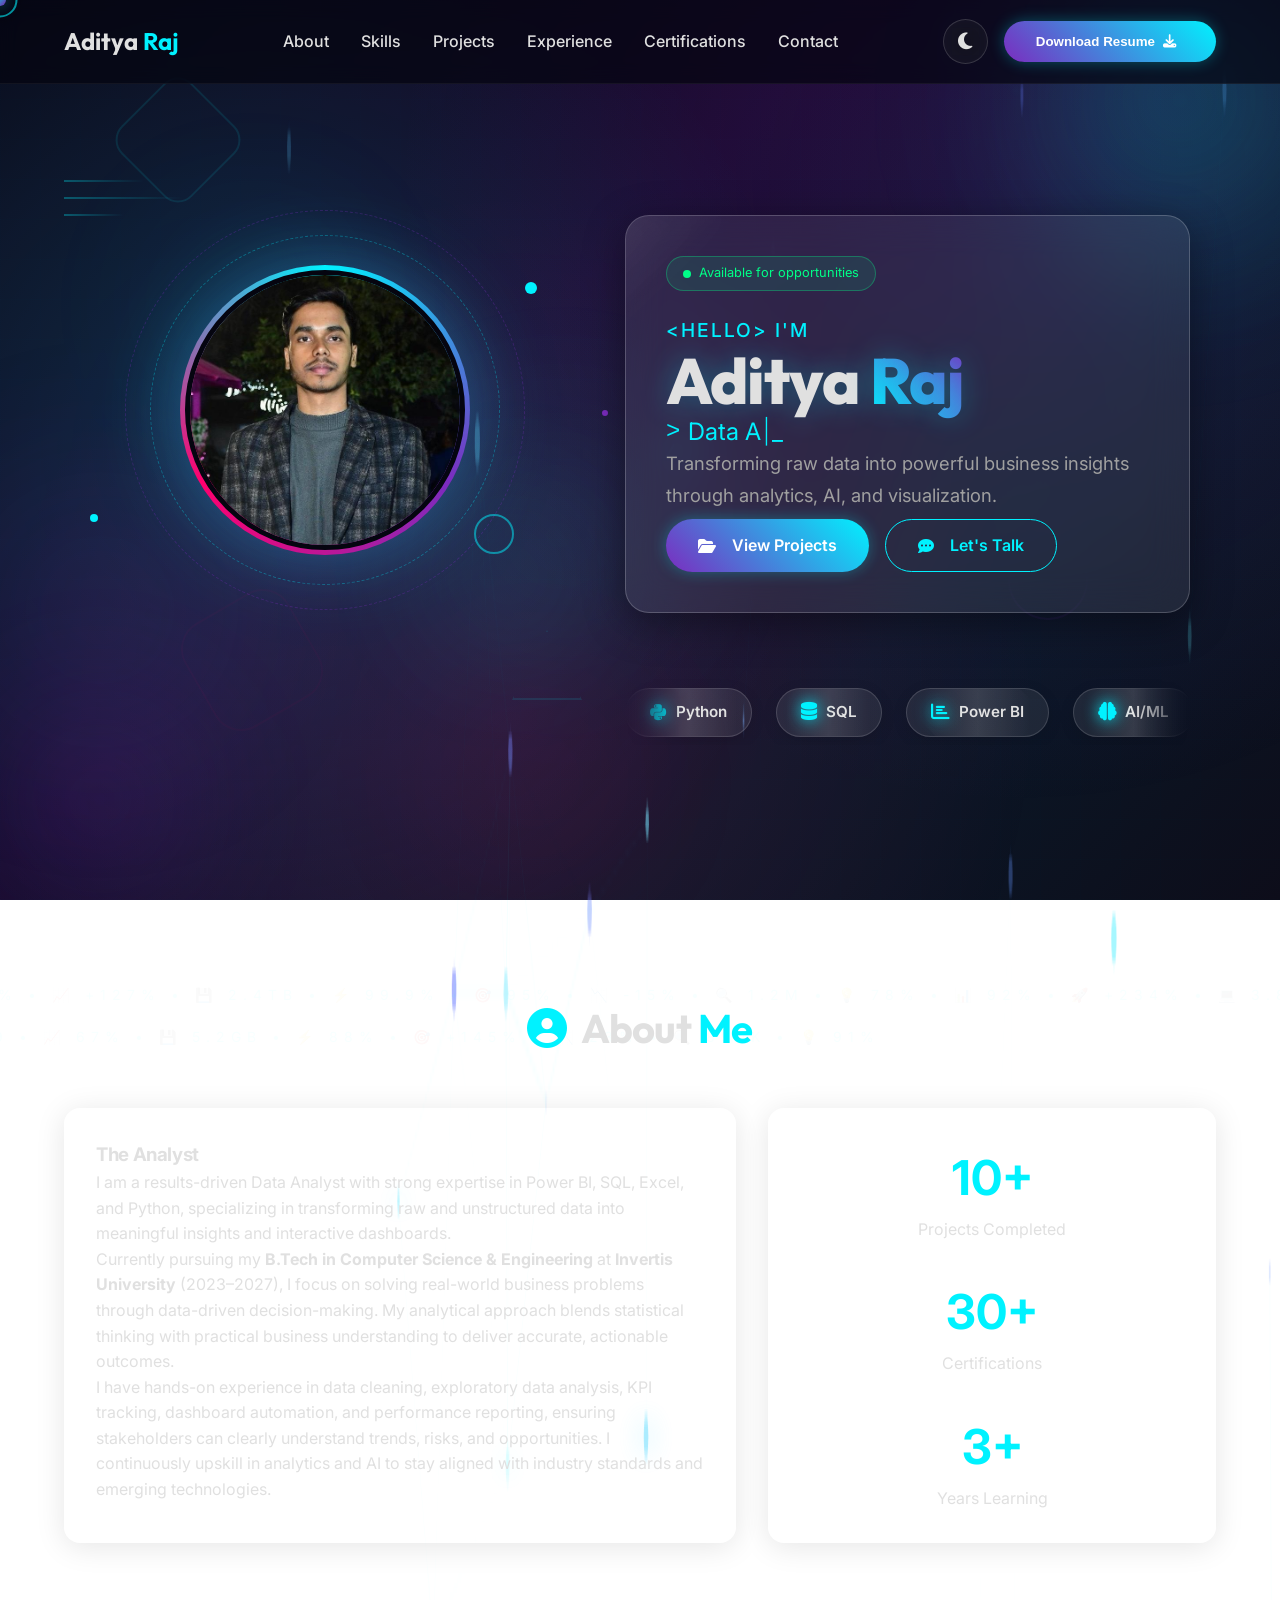
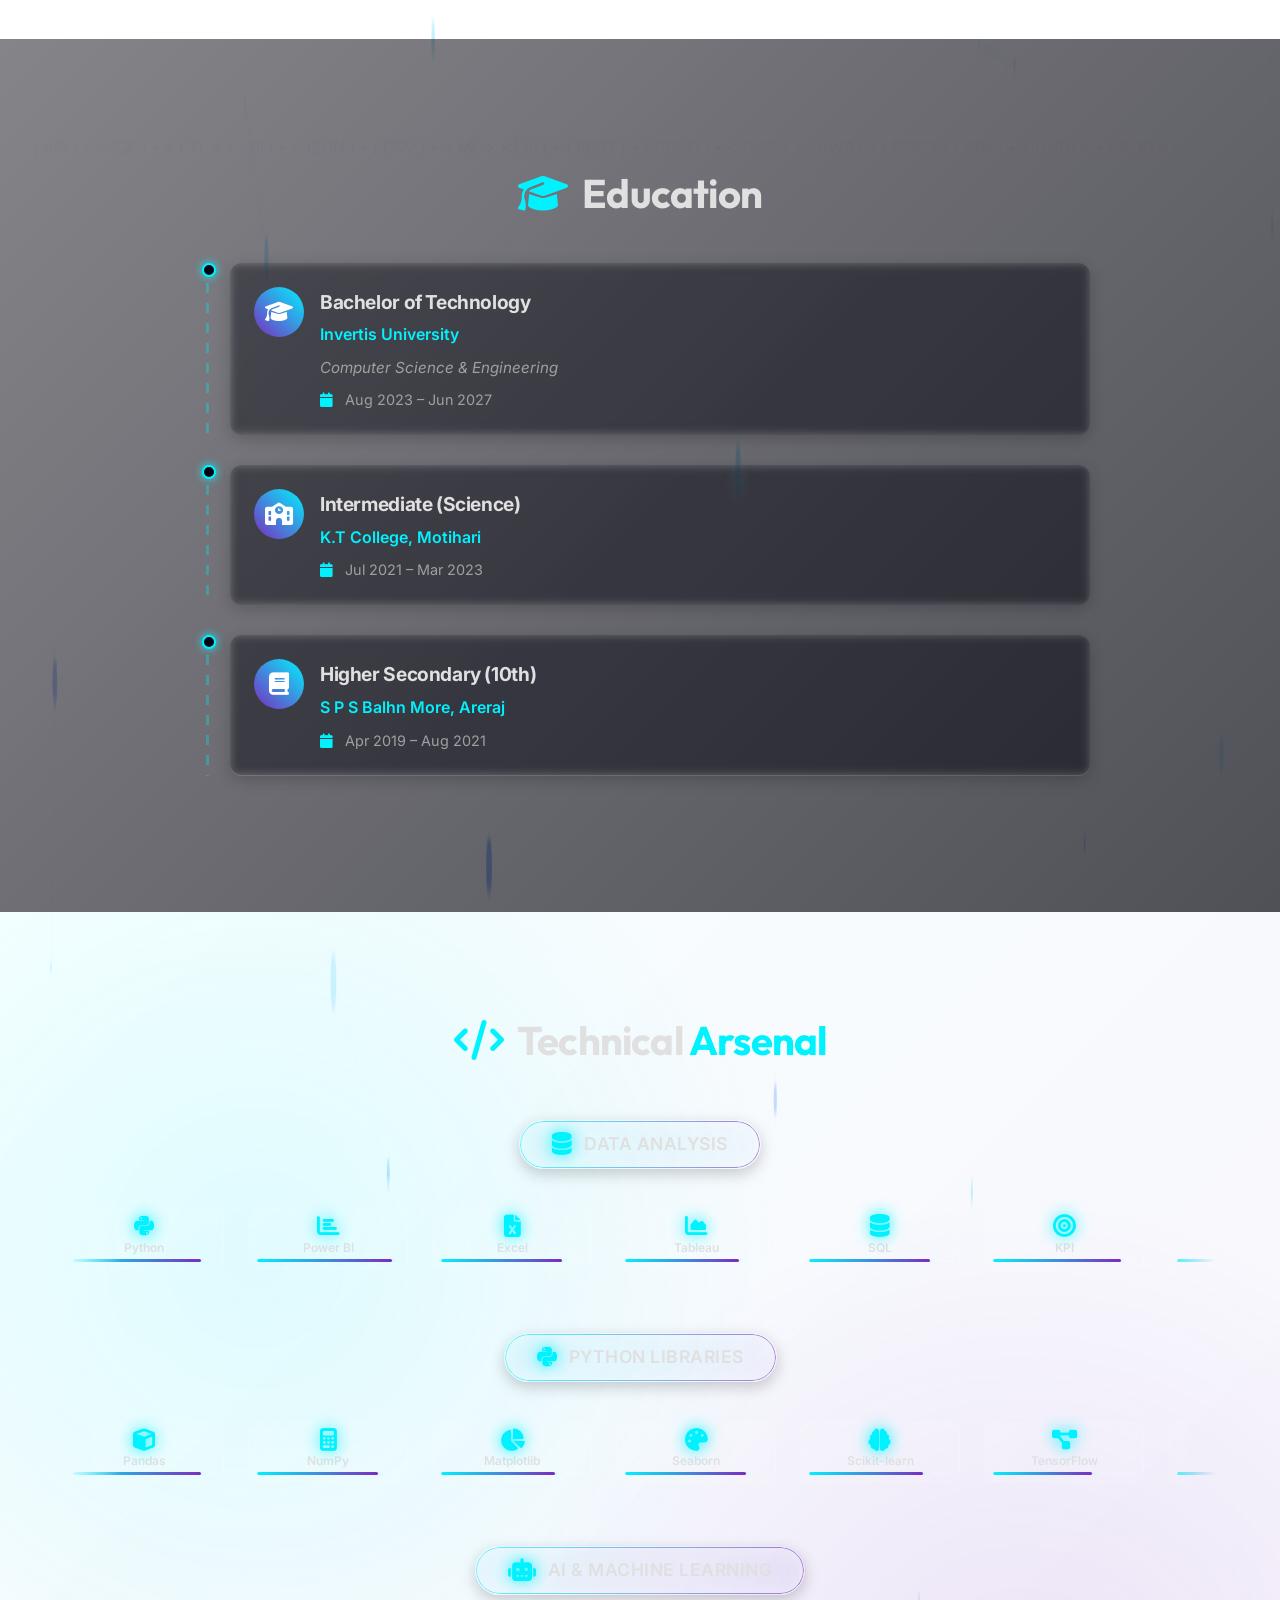
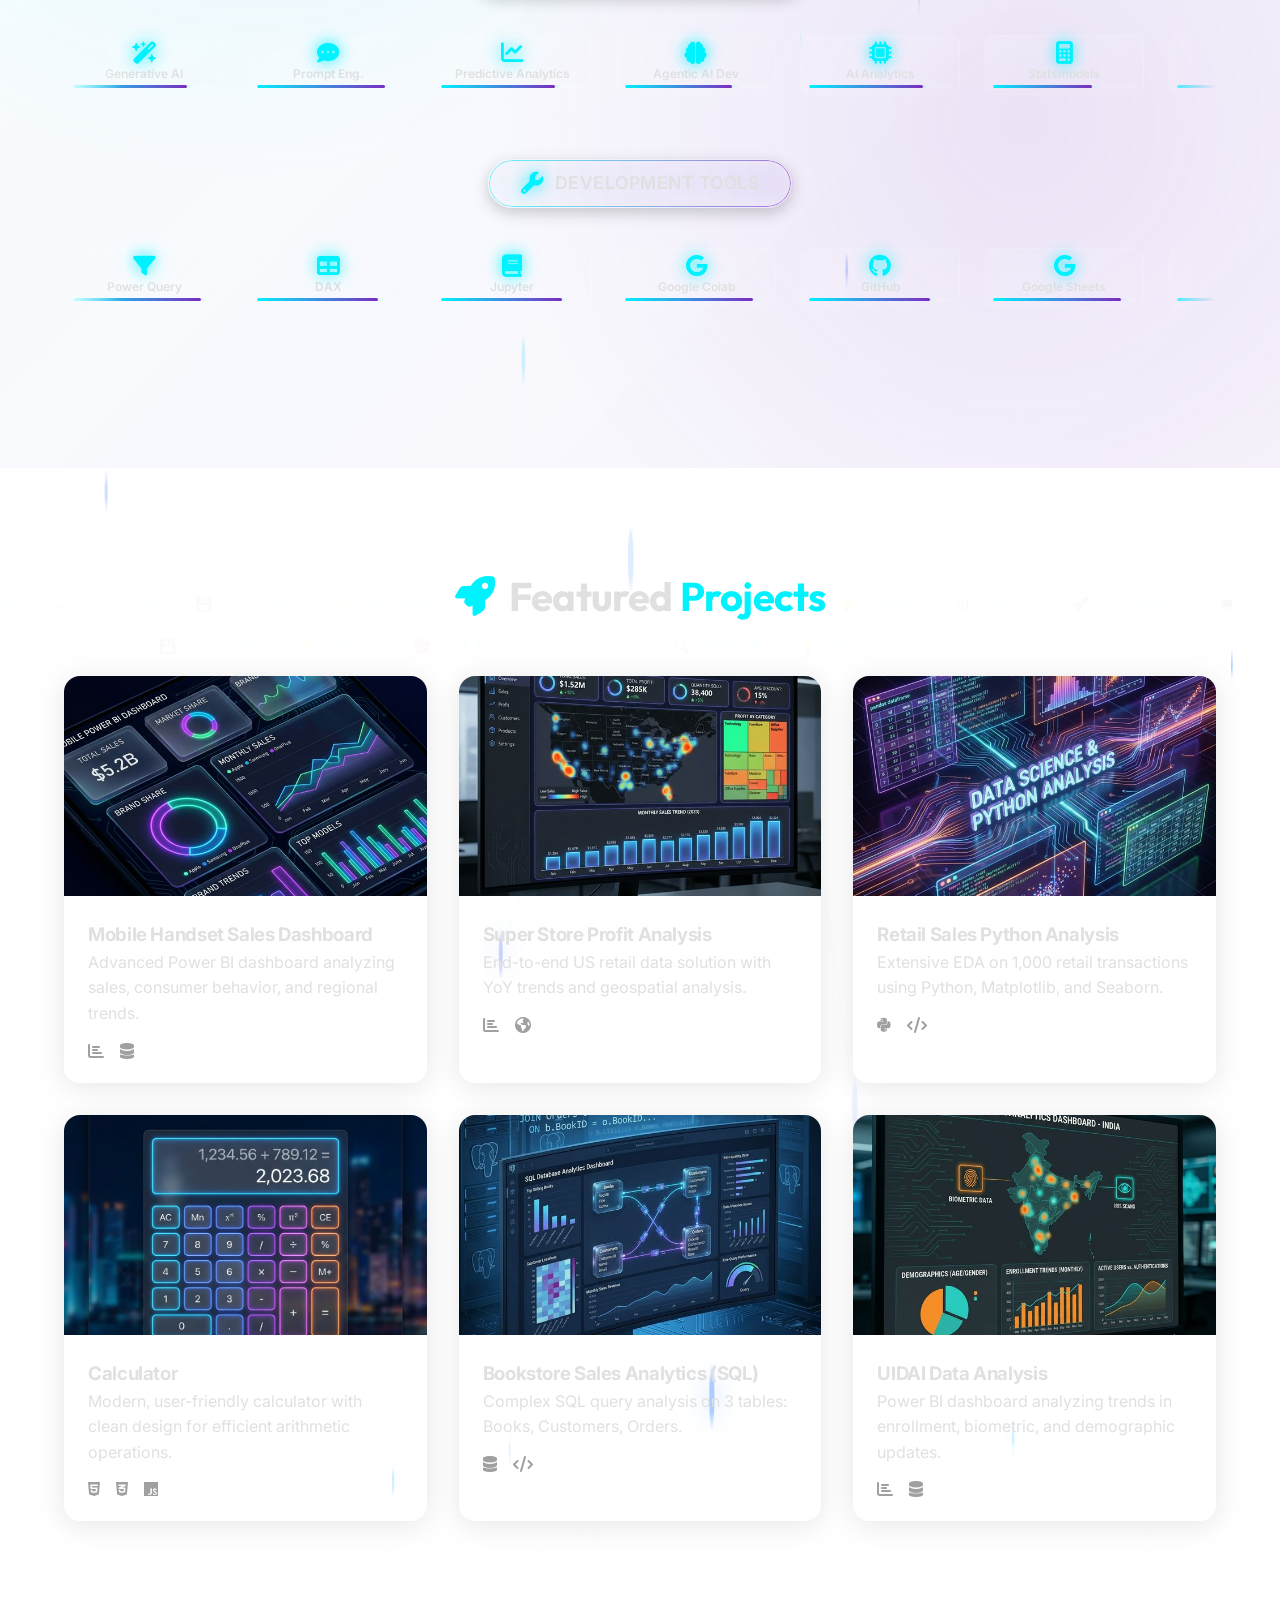
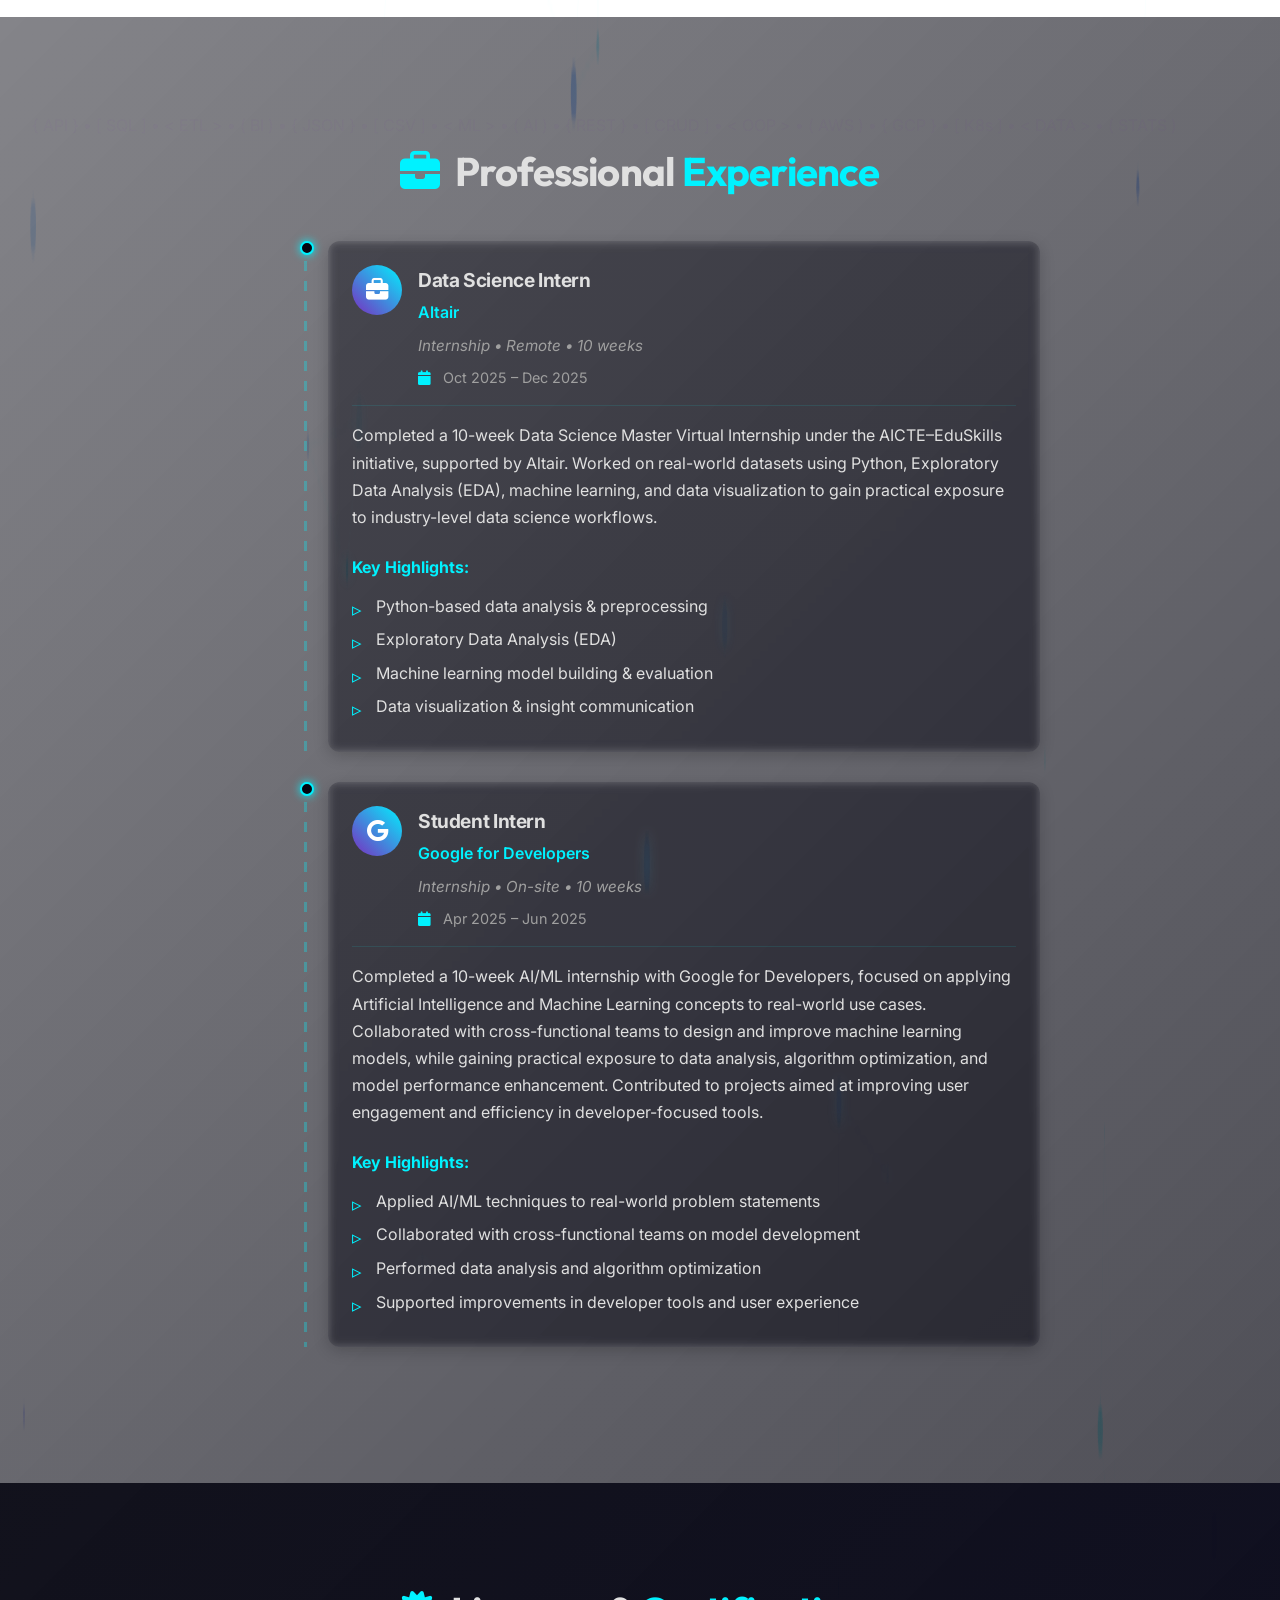
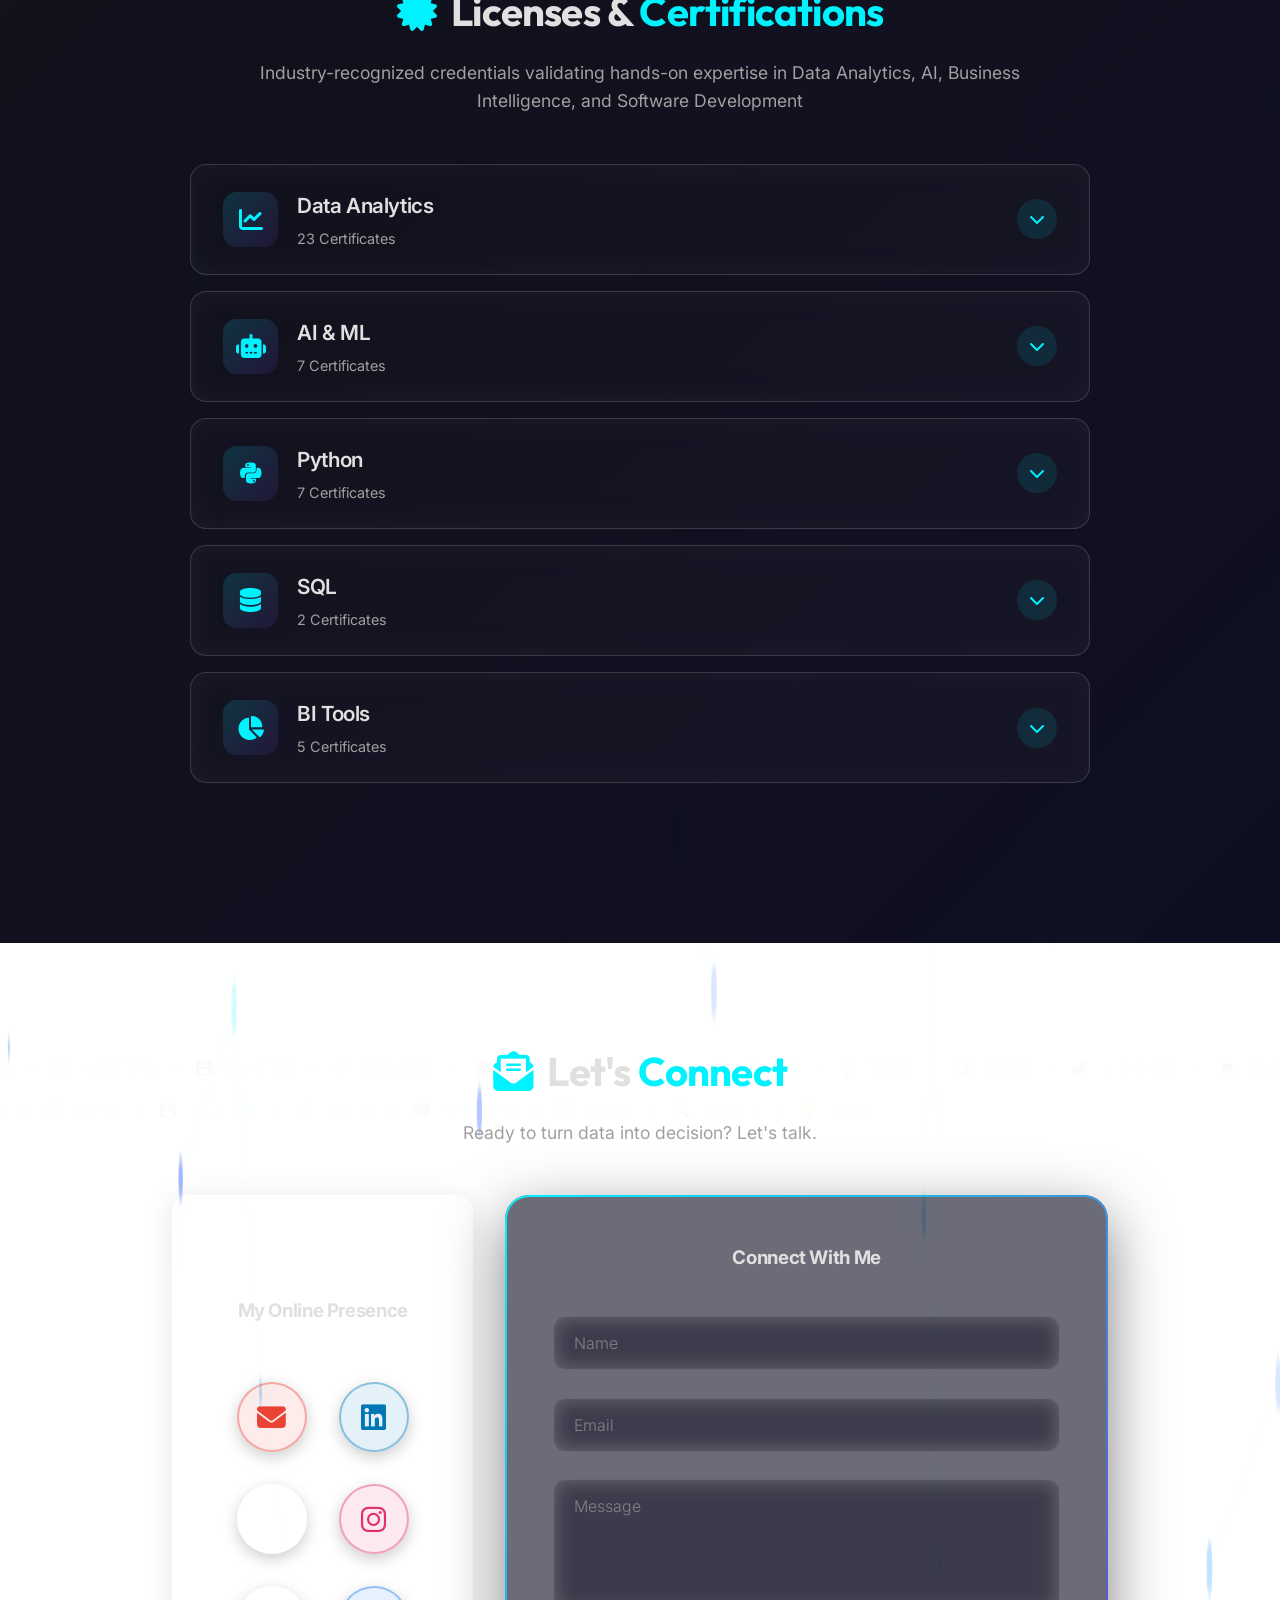
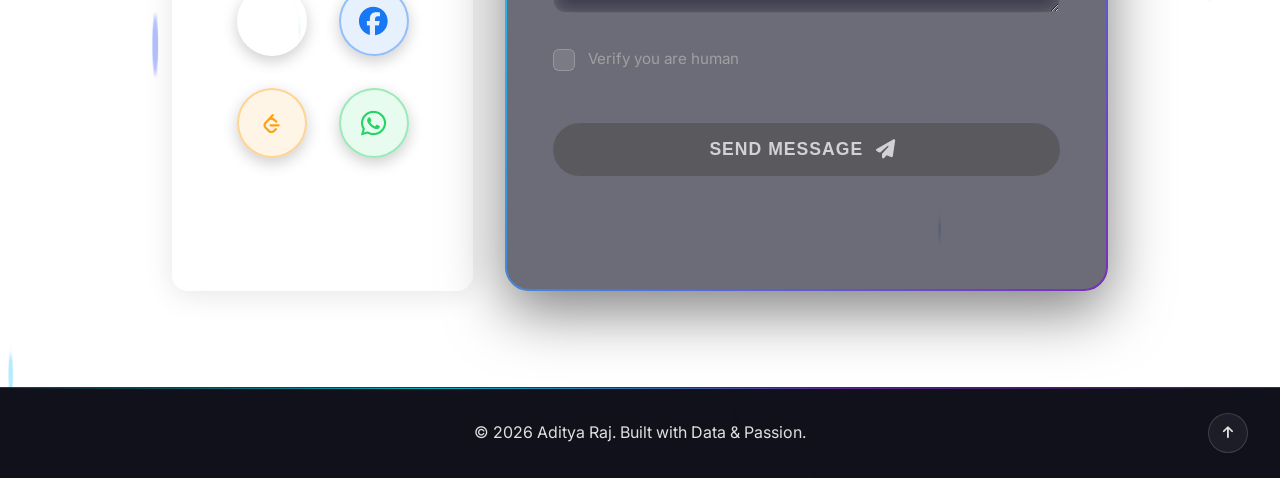
<file: index.html>
<!DOCTYPE html>
<html lang="en">

<head>
    <meta charset="UTF-8">
    <meta name="viewport" content="width=device-width, initial-scale=1.0">
    <title>Aditya Raj | Data Analyst & AI Enthusiast</title>
    <link rel="icon" type="image/jpeg" href="images/profile-photo.jpg">
    <link rel="preconnect" href="https://fonts.googleapis.com">
    <link rel="preconnect" href="https://fonts.gstatic.com" crossorigin>
    <link
        href="https://fonts.googleapis.com/css2?family=Inter:wght@300;400;600;700&family=Outfit:wght@500;700;800&display=swap"
        rel="stylesheet">
    <link rel="stylesheet" href="https://cdnjs.cloudflare.com/ajax/libs/font-awesome/6.4.0/css/all.min.css">
    <link rel="stylesheet" href="style.css">
    <link rel="stylesheet" href="hero-effects.css">
    <link rel="stylesheet" href="hero-tech-scroll.css">
    <link rel="stylesheet" href="technologies-premium.css">
    <link rel="stylesheet" href="project-enhancements.css">
</head>

<body>

    <!-- Custom Cursor -->
    <div class="custom-cursor"></div>
    <div class="cursor-trail"></div>

    <!-- Global Particle Canvas Background -->
    <canvas id="particle-canvas"></canvas>

    <!-- Global Floating Orbs & Bubbles -->
    <div class="global-bg-elements">
        <div class="floating-orb orb-1"></div>
        <div class="floating-orb orb-2"></div>
        <div class="floating-orb orb-3"></div>
        <div class="floating-orb orb-4"></div>
        <div class="floating-orb orb-5"></div>
        <!-- Additional Floating Bubbles -->
        <div class="bubble bubble-1"></div>
        <div class="bubble bubble-2"></div>
        <div class="bubble bubble-3"></div>
        <div class="bubble bubble-4"></div>
        <div class="bubble bubble-5"></div>
        <div class="bubble bubble-6"></div>
        <div class="bubble bubble-7"></div>
        <div class="bubble bubble-8"></div>
        <div class="bubble bubble-9"></div>
        <div class="bubble bubble-10"></div>
    </div>

    <!-- Navigation -->
    <nav class="glass-nav">
        <div class="logo">Aditya <span class="accent">Raj</span></div>

        <!-- Desktop Nav -->
        <ul class="nav-links">
            <li><a href="#about" class="hover-trigger">About</a></li>
            <li><a href="#skills" class="hover-trigger">Skills</a></li>
            <li><a href="#projects" class="hover-trigger">Projects</a></li>
            <li><a href="#experience" class="hover-trigger">Experience</a></li>
            <li><a href="#certifications" class="hover-trigger">Certifications</a></li>
            <li><a href="#contact" class="hover-trigger">Contact</a></li>
        </ul>

        <div class="nav-actions">
            <!-- Theme Toggle -->
            <button id="theme-toggle" class="theme-toggle hover-trigger" aria-label="Toggle theme">
                <i class="fas fa-moon"></i>
            </button>

            <!-- Resume Button -->
            <!-- Resume Button -->
            <button onclick="openModal('resume-modal')" class="btn-primary hover-trigger resume-btn">
                <span>Download Resume</span> <i class="fas fa-download"></i>
            </button>

            <!-- Mobile Menu Toggle (3 Dots) -->
            <button class="mobile-toggle" aria-label="Menu">
                <i class="fas fa-ellipsis-v"></i>
            </button>
        </div>
    </nav>

    <!-- Mobile Navigation Overlay -->
    <div class="mobile-nav-overlay">
        <div class="mobile-nav-content glass-card">
            <button class="close-mobile-nav"><i class="fas fa-times"></i></button>
            <ul class="mobile-nav-links">
                <li><a href="#about" class="hover-trigger">About</a></li>
                <li><a href="#skills" class="hover-trigger">Skills</a></li>
                <li><a href="#projects" class="hover-trigger">Projects</a></li>
                <li><a href="#experience" class="hover-trigger">Experience</a></li>
                <li><a href="#certifications" class="hover-trigger">Certifications</a></li>
                <li><a href="#contact" class="hover-trigger">Contact</a></li>
            </ul>
        </div>
    </div>

    <!-- Intro Section -->
    <section id="intro" class="intro-section">
        <!-- Local decorations only -->

        <!-- Floating background elements -->
        <div class="intro-bg-elements">
            <div class="floating-orb orb-1"></div>
            <div class="floating-orb orb-2"></div>
            <div class="floating-orb orb-3"></div>
            <!-- Code Lines Decoration -->
            <div class="code-lines">
                <span class="code-line"></span>
                <span class="code-line"></span>
                <span class="code-line"></span>
            </div>
        </div>

        <!-- Floating Geometric Shapes -->
        <div class="geometric-shapes">
            <div class="geometric-shape shape-1"></div>
            <div class="geometric-shape shape-2"></div>
            <div class="geometric-shape shape-3"></div>
            <div class="geometric-shape shape-4"></div>
            <div class="geometric-shape shape-5"></div>
        </div>

        <div class="intro-container">
            <!-- Profile Photo Side -->
            <div class="intro-photo-wrapper fade-in-left">
                <div class="photo-frame">
                    <div class="photo-glow"></div>
                    <div class="photo-border-animated"></div>
                    <img src="images/profile-photo.jpg" alt="Aditya Raj" class="profile-photo">
                    <!-- Tech rings around photo -->
                    <div class="tech-ring tech-ring-1"></div>
                    <div class="tech-ring tech-ring-2"></div>
                </div>
                <!-- Floating decorative elements -->
                <div class="photo-decorations">
                    <div class="deco-dot deco-1"></div>
                    <div class="deco-dot deco-2"></div>
                    <div class="deco-dot deco-3"></div>
                    <div class="deco-ring"></div>
                    <div class="deco-bracket deco-bracket-left">&lt;</div>
                    <div class="deco-bracket deco-bracket-right">/&gt;</div>
                </div>
            </div>

            <!-- Content Side -->
            <div class="intro-content fade-in-right">
                <div class="intro-glass-card">
                    <div class="status-indicator">
                        <span class="status-dot"></span>
                        <span>Available for opportunities</span>
                    </div>
                    <p class="intro-greeting">&lt;hello&gt; I'm</p>
                    <h1 class="intro-name glitch-text" data-text="Aditya Raj">Aditya <span
                            class="gradient-text">Raj</span></h1>
                    <div class="intro-role-container">
                        <span class="role-prefix">&gt;</span>
                        <span class="role-text" id="role-text">Data Analyst</span>
                        <span class="cursor-blink">_</span>
                    </div>
                    <p class="intro-tagline">Transforming raw data into powerful business insights through analytics,
                        AI, and visualization.</p>
                    <div class="intro-cta">
                        <a href="#projects" class="btn-primary btn-glow hover-trigger"><i
                                class="fas fa-folder-open"></i> View Projects</a>
                        <a href="#contact" class="btn-secondary btn-glow hover-trigger"><i
                                class="fas fa-comment-dots"></i> Let's Talk</a>
                    </div>
                </div>
                <!-- Infinite Scrolling Tech Badges -->
                <div class="intro-tech-scroll-wrapper">
                    <div class="intro-tech-marquee">
                        <div class="intro-tech-badges">
                            <span class="tech-mini-badge glass-badge"><i class="fab fa-python"></i> Python</span>
                            <span class="tech-mini-badge glass-badge"><i class="fas fa-database"></i> SQL</span>
                            <span class="tech-mini-badge glass-badge"><i class="fas fa-chart-bar"></i> Power BI</span>
                            <span class="tech-mini-badge glass-badge"><i class="fas fa-brain"></i> AI/ML</span>
                            <span class="tech-mini-badge glass-badge"><i class="fas fa-chart-pie"></i> Tableau</span>
                            <span class="tech-mini-badge glass-badge"><i class="fas fa-file-excel"></i> Excel</span>

                        </div>
                        <!-- Duplicate for seamless loop -->
                        <div class="intro-tech-badges" aria-hidden="true">
                            <span class="tech-mini-badge glass-badge"><i class="fab fa-python"></i> Python</span>
                            <span class="tech-mini-badge glass-badge"><i class="fas fa-database"></i> SQL</span>
                            <span class="tech-mini-badge glass-badge"><i class="fas fa-chart-bar"></i> Power BI</span>
                            <span class="tech-mini-badge glass-badge"><i class="fas fa-brain"></i> AI/ML</span>
                            <span class="tech-mini-badge glass-badge"><i class="fas fa-chart-pie"></i> Tableau</span>
                            <span class="tech-mini-badge glass-badge"><i class="fas fa-file-excel"></i> Excel</span>

                        </div>
                    </div>
                </div>
            </div>
        </div>

    </section>

    <!-- About Section -->
    <section id="about" class="section">
        <div class="container">
            <h2 class="section-title"><i class="fas fa-user-circle"></i> About <span class="accent">Me</span></h2>
            <div class="about-grid">
                <div class="about-card glass-card fade-in-left">
                    <h3>The Analyst</h3>
                    <p>I am a results-driven Data Analyst with strong expertise in Power BI, SQL, Excel, and Python,
                        specializing in transforming raw and unstructured data into meaningful insights and interactive
                        dashboards.
                    </p>
                    <p>Currently pursuing my <strong>B.Tech in Computer Science & Engineering</strong> at
                        <strong>Invertis University</strong> (2023–2027), I focus on solving real-world business
                        problems through
                        data-driven decision-making. My analytical approach blends statistical thinking with practical
                        business understanding to deliver accurate, actionable outcomes.
                    </p>
                    <p>I have hands-on experience in data cleaning, exploratory data analysis, KPI tracking,
                        dashboard automation, and performance reporting, ensuring stakeholders can clearly understand
                        trends,
                        risks, and opportunities. I continuously upskill in analytics and AI to stay aligned with
                        industry standards and emerging technologies.

                    </p>
                </div>
                <div class="about-stats glass-card fade-in-right">
                    <div class="stat-item">
                        <span class="stat-number">10+</span>
                        <span class="stat-label">Projects Completed</span>
                    </div>
                    <div class="stat-item">
                        <span class="stat-number">30+</span>
                        <span class="stat-label">Certifications</span>
                    </div>
                    <div class="stat-item">
                        <span class="stat-number">3+</span>
                        <span class="stat-label">Years Learning</span>
                    </div>
                </div>
            </div>
        </div>
    </section>

    <!-- Education Section (Tree Timeline) -->
    <section id="education" class="section-alt">
        <div class="container">
            <h2 class="section-title"><i class="fas fa-graduation-cap"></i> Education</h2>
            <div class="education-timeline">
                <!-- B.Tech -->
                <div class="timeline-item fade-in-up">
                    <div class="timeline-marker"></div>
                    <div class="timeline-content glass-card">
                        <div class="edu-header">
                            <div class="edu-icon-small"><i class="fas fa-graduation-cap"></i></div>
                            <div class="edu-text">
                                <h3>Bachelor of Technology</h3>
                                <h4>Invertis University</h4>
                                <p class="edu-field">Computer Science & Engineering</p>
                                <p class="edu-duration"><i class="fas fa-calendar"></i> Aug 2023 – Jun 2027
                                </p>
                            </div>
                        </div>
                    </div>
                </div>
                <!-- Intermediate -->
                <div class="timeline-item fade-in-up delay-1">
                    <div class="timeline-marker"></div>
                    <div class="timeline-content glass-card">
                        <div class="edu-header">
                            <div class="edu-icon-small"><i class="fas fa-school"></i></div>
                            <div class="edu-text">
                                <h3>Intermediate (Science)</h3>
                                <h4>K.T College, Motihari</h4>
                                <p class="edu-duration"><i class="fas fa-calendar"></i> Jul 2021 – Mar 2023</p>
                            </div>
                        </div>
                    </div>
                </div>
                <!-- 10th -->
                <div class="timeline-item fade-in-up delay-2">
                    <div class="timeline-marker"></div>
                    <div class="timeline-content glass-card">
                        <div class="edu-header">
                            <div class="edu-icon-small"><i class="fas fa-book"></i></div>
                            <div class="edu-text">
                                <h3>Higher Secondary (10th)</h3>
                                <h4>S P S Balhn More, Areraj</h4>
                                <p class="edu-duration"><i class="fas fa-calendar"></i> Apr 2019 – Aug 2021</p>
                            </div>
                        </div>
                    </div>
                </div>
            </div>
        </div>
    </section>

    <!-- Technical Arsenal Section - Vertical Stack with Horizontal Scroll -->
    <section id="skills" class="section arsenal-section">
        <div class="container">
            <h2 class="section-title"><i class="fas fa-code"></i> Technical <span class="accent">Arsenal</span></h2>

            <!-- Category 1: Data Analysis -->
            <div class="skill-category-section">
                <div class="category-title-box">
                    <i class="fas fa-database"></i>
                    <h3>Data Analysis</h3>
                </div>
                <div class="skills-marquee-wrapper">
                    <div class="skills-marquee-content">
                        <!-- Original -->
                        <div class="skill-mini-box"><i class="fab fa-python"></i><span>Python</span>
                            <div class="mini-progress" style="--width: 90%"></div>
                        </div>
                        <div class="skill-mini-box"><i class="fas fa-chart-bar"></i><span>Power BI</span>
                            <div class="mini-progress" style="--width: 95%"></div>
                        </div>
                        <div class="skill-mini-box"><i class="fas fa-file-excel"></i><span>Excel</span>
                            <div class="mini-progress" style="--width: 85%"></div>
                        </div>
                        <div class="skill-mini-box"><i class="fas fa-chart-area"></i><span>Tableau</span>
                            <div class="mini-progress" style="--width: 80%"></div>
                        </div>
                        <div class="skill-mini-box"><i class="fas fa-database"></i><span>SQL</span>
                            <div class="mini-progress" style="--width: 85%"></div>
                        </div>
                        <div class="skill-mini-box"><i class="fas fa-bullseye"></i><span>KPI</span>
                            <div class="mini-progress" style="--width: 90%"></div>
                        </div>
                        <div class="skill-mini-box"><i class="fas fa-search"></i><span>EDA</span>
                            <div class="mini-progress" style="--width: 90%"></div>
                        </div>
                        <div class="skill-mini-box"><i class="fas fa-chart-pie"></i><span>Data Visualization</span>
                            <div class="mini-progress" style="--width: 90%"></div>
                        </div>

                        <!-- Duplicate -->
                        <div class="skill-mini-box skill-duplicate"><i class="fab fa-python"></i><span>Python</span>
                            <div class="mini-progress" style="--width: 90%"></div>
                        </div>
                        <div class="skill-mini-box skill-duplicate"><i class="fas fa-chart-bar"></i><span>Power
                                BI</span>
                            <div class="mini-progress" style="--width: 95%"></div>
                        </div>
                        <div class="skill-mini-box skill-duplicate"><i class="fas fa-file-excel"></i><span>Excel</span>
                            <div class="mini-progress" style="--width: 85%"></div>
                        </div>
                        <div class="skill-mini-box skill-duplicate"><i
                                class="fas fa-chart-area"></i><span>Tableau</span>
                            <div class="mini-progress" style="--width: 80%"></div>
                        </div>
                        <div class="skill-mini-box skill-duplicate"><i class="fas fa-database"></i><span>SQL</span>
                            <div class="mini-progress" style="--width: 85%"></div>
                        </div>
                        <div class="skill-mini-box skill-duplicate"><i class="fas fa-bullseye"></i><span>KPI</span>
                            <div class="mini-progress" style="--width: 90%"></div>
                        </div>
                        <div class="skill-mini-box skill-duplicate"><i class="fas fa-search"></i><span>EDA</span>
                            <div class="mini-progress" style="--width: 90%"></div>
                        </div>
                        <div class="skill-mini-box skill-duplicate"><i class="fas fa-chart-pie"></i><span>Data
                                Visualization</span>
                            <div class="mini-progress" style="--width: 90%"></div>
                        </div>
                    </div>
                </div>
            </div>

            <!-- Category 2: Python Libraries -->
            <div class="skill-category-section">
                <div class="category-title-box">
                    <i class="fab fa-python"></i>
                    <h3>Python Libraries</h3>
                </div>
                <div class="skills-marquee-wrapper">
                    <div class="skills-marquee-content">
                        <!-- Original -->
                        <div class="skill-mini-box"><i class="fas fa-cube"></i><span>Pandas</span>
                            <div class="mini-progress" style="--width: 90%"></div>
                        </div>
                        <div class="skill-mini-box"><i class="fas fa-calculator"></i><span>NumPy</span>
                            <div class="mini-progress" style="--width: 85%"></div>
                        </div>
                        <div class="skill-mini-box"><i class="fas fa-chart-pie"></i><span>Matplotlib</span>
                            <div class="mini-progress" style="--width: 80%"></div>
                        </div>
                        <div class="skill-mini-box"><i class="fas fa-palette"></i><span>Seaborn</span>
                            <div class="mini-progress" style="--width: 85%"></div>
                        </div>
                        <div class="skill-mini-box"><i class="fas fa-brain"></i><span>Scikit-learn</span>
                            <div class="mini-progress" style="--width: 80%"></div>
                        </div>
                        <div class="skill-mini-box"><i class="fas fa-project-diagram"></i><span>TensorFlow</span>
                            <div class="mini-progress" style="--width: 70%"></div>
                        </div>
                        <div class="skill-mini-box"><i class="fas fa-fire"></i><span>PyTorch</span>
                            <div class="mini-progress" style="--width: 65%"></div>
                        </div>

                        <!-- Duplicate -->
                        <div class="skill-mini-box skill-duplicate"><i class="fas fa-cube"></i><span>Pandas</span>
                            <div class="mini-progress" style="--width: 90%"></div>
                        </div>
                        <div class="skill-mini-box skill-duplicate"><i class="fas fa-calculator"></i><span>NumPy</span>
                            <div class="mini-progress" style="--width: 85%"></div>
                        </div>
                        <div class="skill-mini-box skill-duplicate"><i
                                class="fas fa-chart-pie"></i><span>Matplotlib</span>
                            <div class="mini-progress" style="--width: 80%"></div>
                        </div>
                        <div class="skill-mini-box skill-duplicate"><i class="fas fa-palette"></i><span>Seaborn</span>
                            <div class="mini-progress" style="--width: 85%"></div>
                        </div>
                        <div class="skill-mini-box skill-duplicate"><i
                                class="fas fa-brain"></i><span>Scikit-learn</span>
                            <div class="mini-progress" style="--width: 80%"></div>
                        </div>
                        <div class="skill-mini-box skill-duplicate"><i
                                class="fas fa-project-diagram"></i><span>TensorFlow</span>
                            <div class="mini-progress" style="--width: 70%"></div>
                        </div>
                        <div class="skill-mini-box skill-duplicate"><i class="fas fa-fire"></i><span>PyTorch</span>
                            <div class="mini-progress" style="--width: 65%"></div>
                        </div>
                    </div>
                </div>
            </div>

            <!-- Category 3: AI & Machine Learning -->
            <div class="skill-category-section">
                <div class="category-title-box">
                    <i class="fas fa-robot"></i>
                    <h3>AI & Machine Learning</h3>
                </div>
                <div class="skills-marquee-wrapper">
                    <div class="skills-marquee-content">
                        <!-- Original -->
                        <div class="skill-mini-box"><i class="fas fa-wand-magic-sparkles"></i><span>Generative AI</span>
                            <div class="mini-progress" style="--width: 80%"></div>
                        </div>
                        <div class="skill-mini-box"><i class="fas fa-comment-dots"></i><span>Prompt Eng.</span>
                            <div class="mini-progress" style="--width: 90%"></div>
                        </div>
                        <div class="skill-mini-box"><i class="fas fa-chart-line"></i><span>Predictive Analytics</span>
                            <div class="mini-progress" style="--width: 80%"></div>
                        </div>
                        <div class="skill-mini-box"><i class="fas fa-brain"></i><span>Agentic AI Dev</span>
                            <div class="mini-progress" style="--width: 75%"></div>
                        </div>
                        <div class="skill-mini-box"><i class="fas fa-microchip"></i><span>AI Analytics</span>
                            <div class="mini-progress" style="--width: 80%"></div>
                        </div>
                        <div class="skill-mini-box"><i class="fas fa-calculator"></i><span>Statsmodels</span>
                            <div class="mini-progress" style="--width: 70%"></div>
                        </div>

                        <!-- Duplicate -->
                        <div class="skill-mini-box skill-duplicate"><i
                                class="fas fa-wand-magic-sparkles"></i><span>Generative AI</span>
                            <div class="mini-progress" style="--width: 80%"></div>
                        </div>
                        <div class="skill-mini-box skill-duplicate"><i class="fas fa-comment-dots"></i><span>Prompt
                                Eng.</span>
                            <div class="mini-progress" style="--width: 90%"></div>
                        </div>
                        <div class="skill-mini-box skill-duplicate"><i class="fas fa-chart-line"></i><span>Predictive
                                Analytics</span>
                            <div class="mini-progress" style="--width: 80%"></div>
                        </div>
                        <div class="skill-mini-box skill-duplicate"><i class="fas fa-brain"></i><span>Agentic AI
                                Dev</span>
                            <div class="mini-progress" style="--width: 75%"></div>
                        </div>
                        <div class="skill-mini-box skill-duplicate"><i class="fas fa-microchip"></i><span>AI
                                Analytics</span>
                            <div class="mini-progress" style="--width: 80%"></div>
                        </div>
                        <div class="skill-mini-box skill-duplicate"><i
                                class="fas fa-calculator"></i><span>Statsmodels</span>
                            <div class="mini-progress" style="--width: 70%"></div>
                        </div>
                    </div>
                </div>
            </div>

            <!-- Category 4: Development Tools -->
            <div class="skill-category-section">
                <div class="category-title-box">
                    <i class="fas fa-wrench"></i>
                    <h3>Development Tools</h3>
                </div>
                <div class="skills-marquee-wrapper">
                    <div class="skills-marquee-content">
                        <!-- Original -->
                        <div class="skill-mini-box"><i class="fas fa-filter"></i><span>Power Query</span>
                            <div class="mini-progress" style="--width: 90%"></div>
                        </div>
                        <div class="skill-mini-box"><i class="fas fa-table"></i><span>DAX</span>
                            <div class="mini-progress" style="--width: 85%"></div>
                        </div>
                        <div class="skill-mini-box"><i class="fas fa-book"></i><span>Jupyter</span>
                            <div class="mini-progress" style="--width: 85%"></div>
                        </div>
                        <div class="skill-mini-box"><i class="fab fa-google"></i><span>Google Colab</span>
                            <div class="mini-progress" style="--width: 90%"></div>
                        </div>
                        <div class="skill-mini-box"><i class="fab fa-github"></i><span>GitHub</span>
                            <div class="mini-progress" style="--width: 85%"></div>
                        </div>
                        <div class="skill-mini-box"><i class="fab fa-google"></i><span>Google Sheets</span>
                            <div class="mini-progress" style="--width: 90%"></div>
                        </div>
                        <div class="skill-mini-box"><i class="fas fa-database"></i><span>PostgreSQL</span>
                            <div class="mini-progress" style="--width: 75%"></div>
                        </div>

                        <!-- Duplicate -->
                        <div class="skill-mini-box skill-duplicate"><i class="fas fa-filter"></i><span>Power
                                Query</span>
                            <div class="mini-progress" style="--width: 90%"></div>
                        </div>
                        <div class="skill-mini-box skill-duplicate"><i class="fas fa-table"></i><span>DAX</span>
                            <div class="mini-progress" style="--width: 85%"></div>
                        </div>
                        <div class="skill-mini-box skill-duplicate"><i class="fas fa-book"></i><span>Jupyter</span>
                            <div class="mini-progress" style="--width: 85%"></div>
                        </div>
                        <div class="skill-mini-box skill-duplicate"><i class="fab fa-google"></i><span>Google
                                Colab</span>
                            <div class="mini-progress" style="--width: 90%"></div>
                        </div>
                        <div class="skill-mini-box skill-duplicate"><i class="fab fa-github"></i><span>GitHub</span>
                            <div class="mini-progress" style="--width: 85%"></div>
                        </div>
                        <div class="skill-mini-box skill-duplicate"><i class="fab fa-google"></i><span>Google
                                Sheets</span>
                            <div class="mini-progress" style="--width: 90%"></div>
                        </div>
                        <div class="skill-mini-box skill-duplicate"><i
                                class="fas fa-database"></i><span>PostgreSQL</span>
                            <div class="mini-progress" style="--width: 75%"></div>
                        </div>
                    </div>
                </div>
            </div>

        </div>
    </section>


    <!-- Projects Section -->


    <section id="projects" class="section">
        <div class="container">
            <h2 class="section-title"><i class="fas fa-rocket"></i> Featured <span class="accent">Projects</span></h2>
            <div class="projects-grid">
                <!-- Project 1 -->
                <div class="project-card glass-card hover-trigger fade-in-up" onclick="openModal('modal1')">
                    <div class="project-thumb">
                        <img src="assets/project_mobile_sales.jpg" alt="Mobile Handset Sales Dashboard">
                        <div class="overlay">
                            <i class="fas fa-expand"></i>
                        </div>
                    </div>
                    <div class="project-info">
                        <h3>Mobile Handset Sales Dashboard</h3>
                        <p class="project-short">Advanced Power BI dashboard analyzing sales, consumer behavior, and
                            regional trends.</p>
                        <div class="tech-stack-mini">
                            <i class="fas fa-chart-bar" title="Power BI"></i>
                            <i class="fas fa-database" title="Data Modeling"></i>
                        </div>
                    </div>
                </div>

                <!-- Project 2 -->
                <div class="project-card glass-card hover-trigger fade-in-up delay-1" onclick="openModal('modal2')">
                    <div class="project-thumb">
                        <img src="assets/project_superstore.jpg" alt="Super Store Dashboard">
                        <div class="overlay">
                            <i class="fas fa-expand"></i>
                        </div>
                    </div>
                    <div class="project-info">
                        <h3>Super Store Profit Analysis</h3>
                        <p class="project-short">End-to-end US retail data solution with YoY trends and geospatial
                            analysis.</p>
                        <div class="tech-stack-mini">
                            <i class="fas fa-chart-bar" title="Power BI"></i>
                            <i class="fas fa-globe-americas" title="Geospatial"></i>
                        </div>
                    </div>
                </div>

                <!-- Project 3 -->
                <div class="project-card glass-card hover-trigger fade-in-up delay-2" onclick="openModal('modal3')">
                    <div class="project-thumb">
                        <img src="assets/project_retail_python.jpg" alt="Retail Sales Analysis">
                        <div class="overlay">
                            <i class="fas fa-expand"></i>
                        </div>
                    </div>
                    <div class="project-info">
                        <h3>Retail Sales Python Analysis</h3>
                        <p class="project-short">Extensive EDA on 1,000 retail transactions using Python, Matplotlib,
                            and Seaborn.</p>
                        <div class="tech-stack-mini">
                            <i class="fab fa-python" title="Python"></i>
                            <i class="fas fa-code" title="Pandas/NumPy"></i>
                        </div>
                    </div>
                </div>

                <!-- Project 4 -->
                <div class="project-card glass-card hover-trigger fade-in-up delay-3" onclick="openModal('modal4')"
                    id="card-calculator">
                    <div class="project-thumb">
                        <img src="assets/calculator_project.png" alt="Calculator App">
                        <div class="overlay">
                            <i class="fas fa-expand"></i>
                        </div>
                    </div>
                    <div class="project-info">
                        <h3>Calculator</h3>
                        <p class="project-short">Modern, user-friendly calculator with clean design for efficient
                            arithmetic operations.</p>
                        <div class="tech-stack-mini">
                            <i class="fab fa-html5" title="HTML"></i>
                            <i class="fab fa-css3-alt" title="CSS"></i>
                            <i class="fab fa-js" title="JavaScript"></i>
                        </div>
                    </div>
                </div>

                <!-- Project 5 -->
                <div class="project-card glass-card hover-trigger fade-in-up delay-4" onclick="openModal('modal5')"
                    id="card-bookstore">
                    <div class="project-thumb">
                        <img src="assets/bookstore_sql_dashboard.jpg" alt="Bookstore SQL Analysis">
                        <div class="overlay">
                            <i class="fas fa-expand"></i>
                        </div>
                    </div>
                    <div class="project-info">
                        <h3>Bookstore Sales Analytics (SQL)</h3>
                        <p class="project-short">Complex SQL query analysis on 3 tables: Books, Customers, Orders.</p>
                        <div class="tech-stack-mini">
                            <i class="fas fa-database" title="PostgreSQL"></i>
                            <i class="fas fa-code" title="SQL"></i>
                        </div>
                    </div>
                </div>

                <!-- Project 6 -->
                <div class="project-card glass-card hover-trigger fade-in-up delay-5" onclick="openModal('modal6')"
                    id="card-uidai">
                    <div class="project-thumb">
                        <img src="assets/uidai.jpg" alt="UIDAI Analysis">
                        <div class="overlay">
                            <i class="fas fa-expand"></i>
                        </div>
                    </div>
                    <div class="project-info">
                        <h3>UIDAI Data Analysis</h3>
                        <p class="project-short">Power BI dashboard analyzing trends in enrollment, biometric, and
                            demographic updates.</p>
                        <div class="tech-stack-mini">
                            <i class="fas fa-chart-bar" title="Power BI"></i>
                            <i class="fas fa-database" title="Data Analysis"></i>
                        </div>
                    </div>
                </div>
            </div>
        </div>
    </section>

    <!-- Professional Experience Section (Tree Timeline) -->
    <section id="experience" class="section-alt">
        <div class="container">
            <h2 class="section-title"><i class="fas fa-briefcase"></i> Professional <span
                    class="accent">Experience</span></h2>
            <div class="experience-timeline">
                <!-- Altair Data Science Intern -->
                <div class="timeline-item fade-in-up">
                    <div class="timeline-marker"></div>
                    <div class="timeline-content glass-card">
                        <div class="exp-header-tree">
                            <div class="exp-icon-small"><i class="fas fa-briefcase"></i></div>
                            <div class="exp-text">
                                <h3>Data Science Intern</h3>
                                <h4>Altair</h4>
                                <p class="exp-type">Internship • Remote • 10 weeks</p>
                                <p class="exp-duration"><i class="fas fa-calendar"></i> Oct 2025 – Dec 2025</p>
                            </div>
                        </div>
                        <div class="exp-details">
                            <p class="exp-desc">Completed a 10-week Data Science Master Virtual Internship under the
                                AICTE–EduSkills initiative, supported by Altair. Worked on real-world datasets using
                                Python,
                                Exploratory Data Analysis (EDA), machine learning, and data visualization to gain
                                practical
                                exposure to industry-level data science workflows.</p>
                            <div class="exp-highlights">
                                <h5>Key Highlights:</h5>
                                <ul>
                                    <li>Python-based data analysis & preprocessing</li>
                                    <li>Exploratory Data Analysis (EDA)</li>
                                    <li>Machine learning model building & evaluation</li>
                                    <li>Data visualization & insight communication</li>
                                </ul>
                            </div>
                        </div>
                    </div>
                </div>
                <!-- Google for Developers -->
                <div class="timeline-item fade-in-up delay-1">
                    <div class="timeline-marker"></div>
                    <div class="timeline-content glass-card">
                        <div class="exp-header-tree">
                            <div class="exp-icon-small"><i class="fab fa-google"></i></div>
                            <div class="exp-text">
                                <h3>Student Intern</h3>
                                <h4>Google for Developers</h4>
                                <p class="exp-type">Internship • On-site • 10 weeks</p>
                                <p class="exp-duration"><i class="fas fa-calendar"></i> Apr 2025 – Jun 2025</p>
                            </div>
                        </div>
                        <div class="exp-details">
                            <p class="exp-desc">Completed a 10-week AI/ML internship with Google for Developers,
                                focused on applying Artificial Intelligence and Machine Learning concepts to real-world
                                use cases. Collaborated with cross-functional teams to design and improve machine
                                learning models, while gaining practical exposure to data analysis, algorithm
                                optimization, and model performance enhancement. Contributed to projects aimed at
                                improving user engagement and efficiency in developer-focused tools.</p>
                            <div class="exp-highlights">
                                <h5>Key Highlights:</h5>
                                <ul>
                                    <li>Applied AI/ML techniques to real-world problem statements</li>
                                    <li>Collaborated with cross-functional teams on model development</li>
                                    <li>Performed data analysis and algorithm optimization</li>
                                    <li>Supported improvements in developer tools and user experience</li>
                                </ul>
                            </div>
                        </div>
                    </div>
                </div>
            </div>
        </div>
    </section>

    <!-- Licenses & Certifications -->
    <section id="certifications" class="section-dark">
        <div class="container">
            <h2 class="section-title"><i class="fas fa-certificate"></i> Licenses & <span
                    class="accent">Certifications</span></h2>
            <p class="section-subtitle">Industry-recognized credentials validating hands-on expertise in Data Analytics,
                AI, Business Intelligence, and Software Development</p>



            <!-- Certifications Grid -->
            <div class="cert-grid" id="cert-grid">
                <!-- Certs will be dynamically loaded via JS -->
            </div>

        </div>
    </section>

    <!-- Contact Section -->
    <section id="contact" class="section">
        <div class="container contact-container">
            <h2 class="section-title"><i class="fas fa-envelope-open-text"></i> Let's <span
                    class="accent">Connect</span></h2>
            <p class="contact-sub">Ready to turn data into decision? Let's talk.</p>
            <div class="contact-grid">
                <div class="contact-info glass-card fade-in-left">
                    <h3 style="margin-bottom: 1.5rem; text-align: center;">My Online Presence</h3>
                    <div class="social-icons-container">
                        <a href="mailto:aditya8810328@gmail.com" class="social-icon hover-trigger" aria-label="Email"
                            title="Send me an email">
                            <i class="fas fa-envelope"></i>
                        </a>
                        <a href="https://www.linkedin.com/in/aditya-raj-767822271/" target="_blank"
                            class="social-icon hover-trigger" aria-label="LinkedIn" title="LinkedIn Profile">
                            <i class="fab fa-linkedin"></i>
                        </a>
                        <a href="https://github.com/aditya88103" target="_blank" class="social-icon hover-trigger"
                            aria-label="GitHub" title="GitHub Profile">
                            <i class="fab fa-github"></i>
                        </a>
                        <a href="https://www.instagram.com/aditya_sriwastava/" target="_blank"
                            class="social-icon hover-trigger" aria-label="Instagram" title="Instagram Profile">
                            <i class="fab fa-instagram"></i>
                        </a>
                        <a href="https://x.com/adityasriwast10?s=11" target="_blank" class="social-icon hover-trigger"
                            aria-label="X (Twitter)" title="X Profile">
                            <svg xmlns="http://www.w3.org/2000/svg" viewBox="0 0 24 24" fill="currentColor"
                                style="width: 1.2rem; height: 1.2rem;">
                                <path
                                    d="M18.244 2.25h3.308l-7.227 8.26 8.502 11.24H16.17l-5.214-6.817L4.99 21.75H1.68l7.73-8.835L1.254 2.25H8.08l4.713 6.231zm-1.161 17.52h1.833L7.084 4.126H5.117z" />
                            </svg>
                        </a>
                        <a href="https://www.facebook.com/aditya.shrivastava.9279" target="_blank"
                            class="social-icon hover-trigger" aria-label="Facebook" title="Facebook Profile">
                            <i class="fab fa-facebook"></i>
                        </a>
                        <a href="https://leetcode.com/u/aditya88103/" target="_blank" class="social-icon hover-trigger"
                            aria-label="LeetCode" title="LeetCode Profile">
                            <svg xmlns="http://www.w3.org/2000/svg" viewBox="0 0 24 24" fill="currentColor"
                                style="width: 1.2rem; height: 1.2rem;">
                                <path
                                    d="M13.483 0a1.374 1.374 0 0 0-.961.438L7.116 6.226l-3.854 4.126a5.266 5.266 0 0 0-1.209 2.104 5.35 5.35 0 0 0-.125.513 5.527 5.527 0 0 0 .062 2.362 5.83 5.83 0 0 0 .349 1.017 5.938 5.938 0 0 0 1.271 1.818l4.277 4.193.039.038c2.248 2.165 5.852 2.133 8.063-.074l2.396-2.392c.54-.54.54-1.414.003-1.955a1.378 1.378 0 0 0-1.951-.003l-2.396 2.392a3.021 3.021 0 0 1-4.205.038l-.02-.019-4.276-4.193c-.652-.64-.972-1.469-.948-2.263a2.68 2.68 0 0 1 .066-.523 2.545 2.545 0 0 1 .619-1.164L9.13 8.114c1.058-1.134 3.204-1.27 4.43-.278l3.501 2.831c.593.48 1.461.387 1.94-.207a1.384 1.384 0 0 0-.207-1.943l-3.5-2.831c-.8-.647-1.766-1.045-2.774-1.202l2.015-2.158A1.384 1.384 0 0 0 13.483 0zm-2.866 12.815a1.38 1.38 0 0 0-1.38 1.382 1.38 1.38 0 0 0 1.38 1.382H20.79a1.38 1.38 0 0 0 1.38-1.382 1.38 1.38 0 0 0-1.38-1.382z" />
                            </svg>
                        </a>
                        <a href="https://wa.me/918810328594?text=Hello%20Aditya,%20I%20visited%20your%20portfolio%20and%20would%20like%20to%20connect!"
                            target="_blank" class="social-icon hover-trigger" aria-label="WhatsApp"
                            title="Chat on WhatsApp">
                            <i class="fab fa-whatsapp"></i>
                        </a>
                    </div>
                </div>
                <form class="contact-form glass-card fade-in-right" id="contact-form"
                    action="https://formspree.io/f/mwvnopgd" method="POST" novalidate>
                    <h3 style="margin-bottom: 1.5rem; text-align: center;">Connect With Me</h3>
                    <div class="form-group">
                        <input type="text" name="name" placeholder="Name" class="glass-input" required>
                    </div>
                    <div class="form-group">
                        <input type="email" name="email" placeholder="Email" class="glass-input" required>
                    </div>
                    <div class="form-group">
                        <textarea rows="5" name="message" placeholder="Message" class="glass-input" required></textarea>
                    </div>
                    <div class="form-group checkbox-group">
                        <label class="custom-checkbox-container">
                            <input type="checkbox" id="human-verify-contact">
                            <span class="checkmark"></span>
                            Verify you are human
                        </label>
                    </div>
                    <button type="submit" class="btn-primary" id="submit-btn" disabled><span>Send Message</span> <i
                            class="fas fa-paper-plane"></i></button>
                    <div id="form-status" class="form-status"></div>
                </form>
            </div>
        </div>
    </section>

    <footer class="footer">
        <p>&copy; 2026 Aditya Raj. Built with Data & Passion.</p>
        <button onclick="window.scrollTo({top: 0, behavior: 'smooth'})" class="scroll-top hover-trigger"><i
                class="fas fa-arrow-up"></i></button>
    </footer>

    <!-- Modals -->
    <div id="modal1" class="modal">
        <div class="modal-content glass-card">
            <span class="close-modal" onclick="closeModal('modal1')">&times;</span>
            <h2>Mobile Handset Sales Dashboard</h2>
            <p class="modal-meta">Dec 2025 | Power BI</p>
            <img src="assets/project_mobile_sales.jpg" alt="Dashboard Full">
            <div class="modal-body">
                <h3>Description</h3>
                <p>Built an advanced Power BI dashboard to analyze mobile handset sales and consumer behavior. Designed
                    executive KPIs showing Total Sales ($154M), Avg Transaction Value (40K), Units Sold (4K). It
                    features Brand benchmarking across Apple, Samsung, OnePlus, Vivo and Time-intelligence analysis for
                    monthly and seasonal trends.</p>
                <h3>Key Features</h3>
                <ul>
                    <li>Interactive maps for Indian city-wise performance.</li>
                    <li>Payment behavior analysis (UPI, Cards, Cash).</li>
                    <li>Advanced slicers for drill-down exploration.</li>
                </ul>
                <h3>Tools</h3>
                <p>Power BI, DAX, Power Query</p>
                <div class="project-links" style="margin-top: 1.5rem; display: flex; gap: 1rem;">
                    <a href="https://github.com/aditya88103/Mobile-Handset-Sales-Dashboard"
                        class="btn-secondary hover-trigger" target="_blank"><i class="fab fa-github"></i> View
                        Repository</a>
                </div>
            </div>
        </div>
    </div>
    <div id="modal2" class="modal">
        <div class="modal-content glass-card">
            <span class="close-modal" onclick="closeModal('modal2')">&times;</span>
            <h2>Super Store Sales & Profit</h2>
            <p class="modal-meta">Dec 2025 | Power BI</p>
            <img src="assets/project_superstore.jpg" alt="Dashboard Full">
            <div class="modal-body">
                <h3>Description</h3>
                <p>End-to-end Power BI solution for US retail data. KPI dashboard for Sales ($2M), Profit, Quantity,
                    Delivery Time. Year-over-Year trend analysis using DAX. Geospatial analysis for state-wise
                    performance.</p>
                <h3>Tools</h3>
                <p>Power BI, DAX, Power Query</p>
                <div class="project-links" style="margin-top: 1.5rem; display: flex; gap: 1rem;">
                    <a href="https://github.com/aditya88103/Super-Store-Sales-Profit"
                        class="btn-secondary hover-trigger" target="_blank"><i class="fab fa-github"></i> View
                        Repository</a>
                </div>
            </div>
        </div>
    </div>
    <div id="modal3" class="modal">
        <div class="modal-content glass-card">
            <span class="close-modal" onclick="closeModal('modal3')">&times;</span>
            <h2>Retail Sales Data Analysis</h2>
            <p class="modal-meta">Nov 2024 | Python</p>
            <img src="assets/project_retail_python.jpg" alt="Analysis Full">
            <div class="modal-body">
                <h3>Description</h3>
                <p>Python-based analysis of 1,000 retail transactions. Extensive EDA with univariate and bivariate
                    analysis. Data cleaning, missing value handling, outlier detection.</p>
                <h3>Tools</h3>
                <p>Pandas, NumPy, Matplotlib, Seaborn, Google Colab</p>
                <div class="project-links" style="margin-top: 1.5rem; display: flex; gap: 1rem;">
                    <a href="https://github.com/aditya88103/Retail-Sales-data-analysis"
                        class="btn-secondary hover-trigger" target="_blank"><i class="fab fa-github"></i> View
                        Repository</a>
                </div>
            </div>
        </div>
    </div>
    <div id="modal4" class="modal">
        <div class="modal-content glass-card">
            <span class="close-modal" onclick="closeModal('modal4')">&times;</span>
            <h2>Calculator</h2>
            <p class="modal-meta">2024 | HTML, CSS, JavaScript</p>
            <img src="assets/calculator_project.png" alt="Calculator Full">
            <div class="modal-body">
                <h3>Description</h3>
                <p>This calculator features a modern and user-friendly design, making it easy to perform basic
                    arithmetic operations efficiently.</p>
                <h3>Tech Stack</h3>
                <p>HTML, CSS </p>
                <div class="project-links" style="margin-top: 1.5rem; display: flex; gap: 1rem;">
                    <a href="https://github.com/aditya88103/Calculator" class="btn-secondary hover-trigger"
                        target="_blank"><i class="fab fa-github"></i> View
                        Repository</a>
                    <a href="https://aditya88103.github.io/Calculator/" class="btn-secondary hover-trigger">Live
                        Demo</a>
                </div>
            </div>
        </div>
    </div>

    <!-- Modal 5: Bookstore SQL -->
    <div id="modal5" class="modal">
        <div class="modal-content glass-card">
            <span class="close-modal" onclick="closeModal('modal5')">&times;</span>
            <h2>Bookstore Sales Analytics (PostgreSQL)</h2>
            <p class="modal-meta">2024 | PostgreSQL, SQL</p>
            <img src="assets/bookstore_sql_dashboard.jpg" alt="SQL Analysis Full">
            <div class="modal-body">
                <h3>Description</h3>
                <p>This project demonstrates backend data analysis capabilities by solving complex business questions
                    using optimized SQL queries.</p>
                <p>The analysis is performed on a relational database consisting of three core tables:
                    <strong>Books</strong>, <strong>Customers</strong>, and <strong>Orders</strong>. The focus is on
                    extracting meaningful insights directly from the database without a frontend dashboard.
                </p>

                <h3>Key Features</h3>
                <ul style="list-style-type: disc; margin-left: 1.5rem; color: var(--text-muted); margin-bottom: 1rem;">
                    <li>Complex joins across multiple tables.</li>
                    <li>Aggregation and grouping for sales trends.</li>
                    <li>Subqueries for customer behavior analysis.</li>
                    <li>Data filtering and sorting for reporting.</li>
                </ul>

                <h3>Tech Stack</h3>
                <p>PostgreSQL, SQL</p>

                <div class="project-links" style="margin-top: 1.5rem; display: flex; gap: 1rem;">
                    <a href="https://github.com/aditya88103/Bookstore-Sales-Analytics-PostgreSQL-" target="_blank"
                        class="btn-secondary hover-trigger">
                        <i class="fab fa-github"></i> View Repository
                    </a>
                </div>
            </div>
        </div>
    </div>

    <!-- Modal 6: UIDAI Analysis -->
    <div id="modal6" class="modal">
        <div class="modal-content glass-card">
            <span class="close-modal" onclick="closeModal('modal6')">&times;</span>
            <h2>UIDAI Enrollment & Update Analysis</h2>
            <p class="modal-meta">2024 | Power BI</p>
            <!-- Using a placeholder image since no specific image was provided -->
            <img src="assets/uidai.jpg" alt="UIDAI Analysis Full">
            <div class="modal-body">
                <h3>Description</h3>
                <p>Comprehensive Power BI dashboard analyzing UIDAI's ecosystem, focusing on enrollment statistics,
                    biometric updates, and demographic changes. The project turns raw government data into actionable
                    insights about Aadhar penetration and utilization.</p>

                <h3>Key Features</h3>
                <ul style="list-style-type: disc; margin-left: 1.5rem; color: var(--text-muted); margin-bottom: 1rem;">
                    <li>Enrollment vs. Update trend analysis.</li>
                    <li>Geographic distribution of Aadhar centers and activity.</li>
                    <li>Demographic vs. Biometric update volume comparison.</li>
                    <li>Time-series forecasting of enrollment trends.</li>
                </ul>

                <h3>Tech Stack</h3>
                <p>Power BI, Data Modeling</p>

                <div class="project-links" style="margin-top: 1.5rem; display: flex; gap: 1rem;">
                    <a href="https://github.com/aditya88103/UIDAI-DATA-" target="_blank"
                        class="btn-secondary hover-trigger">
                        <i class="fab fa-github"></i> View Repository
                    </a>
                </div>
            </div>
        </div>
    </div>

    <div id="resume-modal" class="modal">
        <div class="modal-content glass-card" style="max-width: 400px; text-align: center;">
            <span class="close-modal" onclick="closeModal('resume-modal')">&times;</span>
            <h2><i class="fas fa-file-pdf" style="color: var(--primary-accent); margin-right: 10px;"></i>Download</h2>
            <p style="margin-bottom: 1.5rem; color: var(--text-muted);">Please verify you are human.</p>

            <div class="form-group checkbox-group" style="justify-content: center; margin-bottom: 2rem;">
                <label class="custom-checkbox-container">
                    <input type="checkbox" id="human-verify-resume">
                    <span class="checkmark"></span>
                    Verify you are human
                </label>
            </div>

            <a href="Resume_Aditya.pdf" download="Aditya_Raj_Resume.pdf" id="resume-download-btn"
                class="btn-primary disabled-btn"
                style="width: 100%; justify-content: center; pointer-events: none; opacity: 0.5;">
                <span>Download Now</span> <i class="fas fa-download"></i>
            </a>
        </div>
    </div>

    <script src="main.js"></script>
</body>

</html>
</file>
<file: style.css>
/* =========================================
   1. VARIABLES & RESET
   ========================================= */
:root {
    /* Dark Theme (Default) */
    --bg-color: #050510;
    --bg-secondary: rgba(10, 10, 30, 0.98);
    --card-bg: rgba(255, 255, 255, 0.05);
    --card-border: rgba(255, 255, 255, 0.15);
    /* Slightly more visible */
    --primary-accent: #00f2ff;
    /* Electric Blue */
    --secondary-accent: #7b2cbf;
    /* Violet */
    --text-main: #e0e0e0;
    --text-muted: #a0a0a0;
    --font-heading: 'Outfit', sans-serif;
    --font-body: 'Inter', sans-serif;
    --glass-blur: 12px;
    --shadow-color: rgba(0, 0, 0, 0.3);
}

/* Light Theme - Enhanced with Vibrant Colors & Effects */
body.light-theme {
    --bg-color: #f8faff;
    --bg-secondary: #ffffff;
    --card-bg: rgba(255, 255, 255, 0.95);
    --card-border: rgba(99, 102, 241, 0.25);
    /* Stronger border for light theme */
    --primary-accent: #3b82f6;
    --secondary-accent: #8b5cf6;
    --tertiary-accent: #ec4899;
    --success-accent: #10b981;
    --warning-accent: #f59e0b;
    --text-main: #1e293b;
    --text-muted: #64748b;
    --shadow-color: rgba(59, 130, 246, 0.15);
    --gradient-1: linear-gradient(135deg, #667eea 0%, #764ba2 100%);
    --gradient-2: linear-gradient(135deg, #f093fb 0%, #f5576c 100%);
    --gradient-3: linear-gradient(135deg, #4facfe 0%, #00f2fe 100%);
    --gradient-4: linear-gradient(135deg, #43e97b 0%, #38f9d7 100%);
    --vibrant-gradient: linear-gradient(45deg, #ff6b6b, #feca57, #48dbfb, #ff9ff3);
    --rainbow-gradient: linear-gradient(90deg, #ff6b6b, #feca57, #48dbfb, #ff9ff3, #54a0ff, #5f27cd);
}

/* Light Theme Background - Enhanced with Transparency for Effects */
body.light-theme {
    background:
        radial-gradient(circle at 15% 15%, rgba(99, 102, 241, 0.25) 0%, transparent 40%),
        radial-gradient(circle at 85% 85%, rgba(236, 72, 153, 0.2) 0%, transparent 40%),
        radial-gradient(circle at 50% 50%, rgba(16, 185, 129, 0.15) 0%, transparent 50%),
        linear-gradient(135deg,
            rgba(224, 242, 254, 0.7) 0%,
            rgba(252, 231, 243, 0.7) 25%,
            rgba(224, 231, 255, 0.7) 50%,
            rgba(209, 250, 229, 0.7) 75%,
            rgba(254, 243, 199, 0.7) 100%);
    background-size: 400% 400%;
    background-attachment: fixed;
    animation: gradientShift 15s ease infinite;
}

/* Light Theme Grid Overlay */
body.light-theme::before {
    background-image:
        repeating-linear-gradient(0deg, rgba(99, 102, 241, 0.06) 0px, transparent 1px, transparent 50px),
        repeating-linear-gradient(90deg, rgba(99, 102, 241, 0.06) 0px, transparent 1px, transparent 50px);
    opacity: 0.8;
}

/* Light Theme Data Pattern */
body.light-theme::after {
    color: rgba(99, 102, 241, 0.08);
}

body.light-theme .hero-bg-img {
    opacity: 0.25;
    filter: hue-rotate(180deg) saturate(1.2);
}

body.light-theme .cursor-orb {
    mix-blend-mode: multiply;
    background: radial-gradient(circle, rgba(99, 102, 241, 0.3), transparent);
}

/* Light Theme Section Dark - Vibrant Gradient */
body.light-theme .section-dark {
    background:
        radial-gradient(ellipse at 30% 30%, rgba(139, 92, 246, 0.1) 0%, transparent 50%),
        radial-gradient(ellipse at 70% 70%, rgba(236, 72, 153, 0.08) 0%, transparent 50%),
        linear-gradient(135deg, #f1f5f9 0%, #e0e7ff 50%, #fce7f3 100%);
}

/* Light Theme Section Alt - Soft Gradient */
body.light-theme .section-alt {
    background:
        radial-gradient(ellipse at 50% 0%, rgba(59, 130, 246, 0.08) 0%, transparent 60%),
        linear-gradient(180deg, rgba(248, 250, 255, 0.95) 0%, rgba(241, 245, 249, 0.95) 100%);
}

/* Light Theme Glass Cards - More Transparent to show Background Effects */
body.light-theme .glass-card {
    background: linear-gradient(135deg, rgba(255, 255, 255, 0.75) 0%, rgba(248, 250, 255, 0.65) 100%);
    backdrop-filter: blur(20px);
    -webkit-backdrop-filter: blur(20px);
    border: 1px solid rgba(255, 255, 255, 0.5);
    box-shadow:
        0 10px 40px rgba(99, 102, 241, 0.1),
        0 2px 8px rgba(0, 0, 0, 0.05),
        inset 0 1px 0 rgba(255, 255, 255, 1);
    position: relative;
    z-index: 1;
}

.glass-card::after {
    content: '';
    position: absolute;
    inset: 0;
    padding: 1.8px;
    /* Border thickness */
    border-radius: inherit;
    background: linear-gradient(135deg, var(--primary-accent), var(--secondary-accent), var(--primary-accent), var(--success-accent), var(--primary-accent));
    background-size: 300% 300%;
    -webkit-mask: linear-gradient(#fff 0 0) content-box, linear-gradient(#fff 0 0);
    mask: linear-gradient(#fff 0 0) content-box, linear-gradient(#fff 0 0);
    -webkit-mask-composite: xor;
    mask-composite: exclude;
    pointer-events: none;
    z-index: 10;
    animation: borderFlow 5s linear infinite;
    opacity: 0.7;
}

body.light-theme .glass-card::after {
    background: linear-gradient(135deg, #6366f1, #ec4899, #f59e0b, #10b981, #6366f1);
    background-size: 300% 300%;
    opacity: 0.5;
}

body.light-theme .glass-card:hover {
    box-shadow:
        0 15px 45px rgba(99, 102, 241, 0.2),
        0 5px 15px rgba(0, 0, 0, 0.08);
}

/* Light Theme Navigation */
body.light-theme .glass-nav {
    background: linear-gradient(135deg, rgba(255, 255, 255, 0.95) 0%, rgba(248, 250, 255, 0.92) 100%);
    border-bottom: 1px solid rgba(99, 102, 241, 0.1);
    box-shadow: 0 4px 20px rgba(99, 102, 241, 0.08);
}

/* Light Theme Buttons - Vibrant Gradient */
body.light-theme .btn-primary {
    background: linear-gradient(135deg, #6366f1 0%, #8b5cf6 50%, #ec4899 100%);
    background-size: 200% 200%;
    animation: gradientShift 3s ease infinite;
    border: none;
    box-shadow: 0 4px 15px rgba(99, 102, 241, 0.4);
}

body.light-theme .btn-primary:hover {
    background-size: 200% 200%;
    box-shadow: 0 6px 25px rgba(139, 92, 246, 0.5);
    transform: translateY(-2px);
}

body.light-theme .btn-secondary {
    border: 2px solid transparent;
    background: linear-gradient(white, white) padding-box,
        linear-gradient(135deg, #6366f1, #ec4899) border-box;
    color: #6366f1;
}

body.light-theme .btn-secondary:hover {
    background: linear-gradient(135deg, #6366f1, #ec4899);
    color: white;
    box-shadow: 0 4px 20px rgba(99, 102, 241, 0.3);
}

/* Light Theme Section Titles - Rainbow Underline */
body.light-theme .section-title {
    color: #0f172a;
    font-weight: 800;
}

body.light-theme .section-title .accent {
    color: #2563eb;
    animation: lightPulse 3s ease-in-out infinite;
}

@keyframes lightPulse {

    0%,
    100% {
        text-shadow: 0 0 5px rgba(37, 99, 235, 0);
    }

    50% {
        text-shadow: 0 0 20px rgba(37, 99, 235, 0.5);
    }
}

body.light-theme .section-title::after {
    background: linear-gradient(90deg, #6366f1, #8b5cf6, #ec4899, #f59e0b, #10b981);
    background-size: 200% 100%;
    animation: rainbowShift 4s ease infinite;
}

/* Light Theme Gradient Text */
body.light-theme .gradient-text {
    background: linear-gradient(135deg, #6366f1 0%, #8b5cf6 50%, #ec4899 100%);
    -webkit-background-clip: text;
    -webkit-text-fill-color: transparent;
    background-clip: text;
}

/* Light Theme Tech Badges - Colorful */
body.light-theme .tech-badge {
    background: linear-gradient(135deg, rgba(255, 255, 255, 0.95) 0%, rgba(240, 248, 255, 0.9) 100%);
    border: 1px solid rgba(99, 102, 241, 0.2);
    box-shadow: 0 4px 15px rgba(99, 102, 241, 0.08);
}

body.light-theme .tech-badge:hover {
    background: linear-gradient(135deg, rgba(255, 255, 255, 1) 0%, rgba(240, 248, 255, 0.98) 100%);
    border-color: rgba(99, 102, 241, 0.5);
    box-shadow: 0 10px 30px rgba(99, 102, 241, 0.15);
    transform: translateY(-5px);
}

/* Light Theme Skill Dots - Rainbow Colors */
body.light-theme .skill-dots .dot.active:nth-child(1) {
    background: #6366f1;
}

body.light-theme .skill-dots .dot.active:nth-child(2) {
    background: #8b5cf6;
}

body.light-theme .skill-dots .dot.active:nth-child(3) {
    background: #ec4899;
}

body.light-theme .skill-dots .dot.active:nth-child(4) {
    background: #f59e0b;
}

body.light-theme .skill-dots .dot.active:nth-child(5) {
    background: #10b981;
}

/* Light Theme Project Cards */
body.light-theme .project-card {
    background: linear-gradient(135deg, rgba(255, 255, 255, 0.98) 0%, rgba(248, 250, 255, 0.95) 100%);
    border: 1px solid rgba(99, 102, 241, 0.12);
    box-shadow: 0 10px 30px rgba(15, 23, 42, 0.05);
}

body.light-theme .project-card:hover {
    border-color: rgba(139, 92, 246, 0.3);
    box-shadow:
        0 20px 50px rgba(99, 102, 241, 0.15),
        0 0 0 1px rgba(139, 92, 246, 0.1);
}

body.light-theme .project-card .overlay {
    background: linear-gradient(135deg, rgba(99, 102, 241, 0.9) 0%, rgba(236, 72, 153, 0.9) 100%);
}

/* Light Theme Timeline */
body.light-theme .education-timeline::before,
body.light-theme .experience-timeline::before {
    background: linear-gradient(180deg, #6366f1, #8b5cf6, #ec4899, #10b981);
}

body.light-theme .timeline-marker {
    background: linear-gradient(135deg, #6366f1, #8b5cf6);
    box-shadow: 0 0 20px rgba(99, 102, 241, 0.4);
}

/* Light Theme Certifications */
body.light-theme .cert-category-section {
    background: linear-gradient(135deg, rgba(255, 255, 255, 0.98) 0%, rgba(248, 250, 255, 0.95) 100%);
    border: 1px solid rgba(99, 102, 241, 0.15);
    box-shadow: 0 4px 20px rgba(15, 23, 42, 0.03);
}

body.light-theme .cert-category-section::before {
    background: linear-gradient(180deg, #6366f1, #8b5cf6, #ec4899);
}

body.light-theme .cert-category-section:hover {
    border-color: rgba(139, 92, 246, 0.3);
    box-shadow: 0 8px 30px rgba(99, 102, 241, 0.12);
}

body.light-theme .cert-category-icon {
    background: linear-gradient(135deg, rgba(99, 102, 241, 0.15), rgba(139, 92, 246, 0.15));
    color: #6366f1;
}

body.light-theme .cert-tag {
    background: linear-gradient(135deg, rgba(99, 102, 241, 0.1), rgba(139, 92, 246, 0.1));
    border-color: rgba(99, 102, 241, 0.3);
    color: #6366f1;
}

body.light-theme .cert-link {
    border-color: #6366f1;
    color: #6366f1;
}

body.light-theme .cert-link:hover {
    background: linear-gradient(135deg, #6366f1, #8b5cf6);
    color: white;
    box-shadow: 0 4px 15px rgba(99, 102, 241, 0.4);
}

/* Light Theme Social Icons - Rainbow on Hover */
body.light-theme .social-icon {
    background: linear-gradient(135deg, rgba(255, 255, 255, 0.98), rgba(248, 250, 255, 0.95));
    border: 2px solid rgba(99, 102, 241, 0.2);
}

body.light-theme .social-icon::before {
    background: linear-gradient(135deg, #6366f1, #8b5cf6, #ec4899);
}

body.light-theme .social-icon:hover {
    border-color: transparent;
    box-shadow: 0 10px 30px rgba(99, 102, 241, 0.35);
}

/* Light Theme Floating Elements - More Vibrant */
body.light-theme .global-bg-elements .floating-orb {
    filter: blur(100px);
    opacity: 0.6;
}

body.light-theme .global-bg-elements .orb-1 {
    background: radial-gradient(circle, rgba(99, 102, 241, 0.65), transparent 70%);
}

body.light-theme .global-bg-elements .orb-2 {
    background: radial-gradient(circle, rgba(236, 72, 153, 0.6), transparent 70%);
}

body.light-theme .global-bg-elements .orb-3 {
    background: radial-gradient(circle, rgba(16, 185, 129, 0.55), transparent 70%);
}

body.light-theme .global-bg-elements .orb-4 {
    background: radial-gradient(circle, rgba(245, 158, 11, 0.5), transparent 70%);
}

body.light-theme .global-bg-elements .orb-5 {
    background: radial-gradient(circle, rgba(59, 130, 246, 0.65), transparent 70%);
}

/* Global Light Theme Social Icon Fix for X and others */
body.light-theme .social-icon[aria-label="X (Twitter)"] {
    color: #0f1419 !important;
    background: rgba(15, 23, 42, 0.05) !important;
    border-color: rgba(15, 23, 42, 0.2) !important;
}

body.light-theme .social-icon[aria-label="GitHub"] {
    color: #333 !important;
}

body.light-theme .social-icon:hover {
    color: white !important;
}

/* Light Theme Particles */
body.light-theme #particle-canvas {
    opacity: 0.7;
}

/* Light Theme Emphasis Items */
body.light-theme .emphasis-item {
    background: linear-gradient(135deg, rgba(99, 102, 241, 0.08), rgba(139, 92, 246, 0.08));
    border: 1px solid rgba(99, 102, 241, 0.2);
}

body.light-theme .emphasis-item i {
    color: #6366f1;
}

body.light-theme .emphasis-item:hover {
    background: linear-gradient(135deg, rgba(99, 102, 241, 0.15), rgba(139, 92, 246, 0.15));
    border-color: rgba(139, 92, 246, 0.4);
    box-shadow: 0 4px 15px rgba(99, 102, 241, 0.15);
}

/* Light Theme Contact Form */
body.light-theme .glass-input {
    background: rgba(255, 255, 255, 0.9);
    border: 1px solid rgba(99, 102, 241, 0.2);
}

body.light-theme .glass-input:focus {
    border-color: var(--primary-accent);
    box-shadow: 0 0 15px rgba(99, 102, 241, 0.2);
}

/* Light Theme Footer */
body.light-theme .footer {
    background: linear-gradient(135deg, rgba(248, 250, 255, 0.98), rgba(241, 245, 249, 0.98));
    border-top: 1px solid rgba(99, 102, 241, 0.1);
}

body.light-theme .scroll-top {
    background: linear-gradient(135deg, #6366f1, #8b5cf6);
    border: none;
    color: white;
}

body.light-theme .scroll-top:hover {
    box-shadow: 0 4px 20px rgba(99, 102, 241, 0.5);
    transform: translateY(-50%) scale(1.1);
}

/* Light Theme Intro Section */
body.light-theme .intro-glass-card {
    background: linear-gradient(135deg, rgba(255, 255, 255, 0.95), rgba(248, 250, 255, 0.9));
    border: 1px solid rgba(99, 102, 241, 0.15);
    box-shadow: 0 20px 60px rgba(99, 102, 241, 0.1);
}

body.light-theme .status-dot {
    background: linear-gradient(135deg, #10b981, #34d399);
    box-shadow: 0 0 15px rgba(16, 185, 129, 0.6);
}

body.light-theme .tech-mini-badge {
    background: linear-gradient(135deg, rgba(99, 102, 241, 0.1), rgba(139, 92, 246, 0.1));
    border: 1px solid rgba(99, 102, 241, 0.2);
    color: #4f46e5;
}

/* Rainbow Animation Keyframes */
@keyframes gradientShift {
    0% {
        background-position: 0% 50%;
    }

    50% {
        background-position: 100% 50%;
    }

    100% {
        background-position: 0% 50%;
    }
}

@keyframes rainbowShift {
    0% {
        background-position: 0% 50%;
    }

    100% {
        background-position: 200% 50%;
    }
}

html {
    scroll-behavior: smooth;
}

* {
    margin: 0;
    padding: 0;
    box-sizing: border-box;
    cursor: auto;
}

body {
    background:
        linear-gradient(135deg, #0a0a1a 0%, #1a0a2e 40%, #0a1a2a 70%, #0d0d1a 100%);
    background-attachment: fixed;
    color: var(--text-main);
    font-family: var(--font-body);
    overflow-x: hidden;
    line-height: 1.6;
    position: relative;
}

/* Grid overlay */
body::before {
    content: '';
    position: fixed;
    top: 0;
    left: 0;
    width: 100%;
    height: 100%;
    background-image:
        repeating-linear-gradient(0deg, rgba(0, 242, 255, 0.03) 0px, transparent 1px, transparent 40px),
        repeating-linear-gradient(90deg, rgba(0, 242, 255, 0.03) 0px, transparent 1px, transparent 40px);
    pointer-events: none;
    z-index: 0;
    opacity: 0.5;
}

/* Data pattern overlay - Binary and numbers */
body::after {
    content: '01001001 01101111 01110100 • DATA • 10110 • ANALYTICS • 01100001 01101001 • ML • 11010 • SQL • 01010100 • PYTHON • 10101 • 01010101 01110000 01101100 01101111 01100001 01100100 • API • 10011 • AI • 01110011 • BI • 11100 • ETL • 01001001 01101111 01110100 • CLOUD • 10110 • STATS • 01100001 01101001 • PANDAS • 11010 • NUMPY • 01010100';
    position: fixed;
    top: -10%;
    left: -10%;
    width: 120%;
    height: 120%;
    font-family: 'Courier New', monospace;
    font-size: 12px;
    color: rgba(0, 242, 255, 0.04);
    letter-spacing: 3px;
    word-wrap: break-word;
    overflow: hidden;
    pointer-events: none;
    z-index: 0;
    animation: dataFlow 120s linear infinite;
    line-height: 2;
}

/* Removed redundant light theme definition to avoid conflicts */

@keyframes gradientShift {
    0% {
        background-position: 0% 50%;
    }

    50% {
        background-position: 100% 50%;
    }

    100% {
        background-position: 0% 50%;
    }
}

body.light-theme::before {
    background-image:
        repeating-linear-gradient(0deg, rgba(0, 136, 204, 0.02) 0px, transparent 1px, transparent 60px),
        repeating-linear-gradient(90deg, rgba(0, 136, 204, 0.02) 0px, transparent 1px, transparent 60px);
    opacity: 0.6;
}

body.light-theme::after {
    color: rgba(0, 136, 204, 0.03);
    animation: dataFlow 100s linear infinite;
}

@keyframes dataFlow {
    0% {
        transform: translateY(0) translateX(0);
    }

    100% {
        transform: translateY(20%) translateX(10%);
    }
}

a {
    text-decoration: none;
    color: inherit;
}

ul {
    list-style: none;
}

/* =========================================
   GLOBAL PARTICLE CANVAS
   ========================================= */
#particle-canvas {
    position: fixed;
    top: 0;
    left: 0;
    width: 100%;
    height: 100%;
    z-index: 0;
    pointer-events: none;
}

/* =========================================
   GLOBAL FLOATING ORBS
   ========================================= */
.global-bg-elements {
    position: fixed;
    top: 0;
    left: 0;
    width: 100%;
    height: 100%;
    pointer-events: none;
    z-index: 0;
    overflow: hidden;
}

.global-bg-elements .floating-orb {
    position: absolute;
    border-radius: 50%;
    filter: blur(80px);
    opacity: 0.4;
}

.global-bg-elements .orb-1 {
    width: 500px;
    height: 500px;
    background: radial-gradient(circle, rgba(0, 242, 255, 0.35) 0%, transparent 70%);
    top: -150px;
    right: -150px;
    animation: globalOrb1 20s ease-in-out infinite;
}

.global-bg-elements .orb-2 {
    width: 400px;
    height: 400px;
    background: radial-gradient(circle, rgba(123, 44, 191, 0.4) 0%, transparent 70%);
    bottom: 10%;
    left: -100px;
    animation: globalOrb2 25s ease-in-out infinite;
}

.global-bg-elements .orb-3 {
    width: 350px;
    height: 350px;
    background: radial-gradient(circle, rgba(0, 242, 255, 0.25) 0%, transparent 70%);
    top: 40%;
    right: 20%;
    animation: globalOrb3 18s ease-in-out infinite;
}

.global-bg-elements .orb-4 {
    width: 300px;
    height: 300px;
    background: radial-gradient(circle, rgba(255, 0, 110, 0.2) 0%, transparent 70%);
    top: 70%;
    left: 30%;
    animation: globalOrb4 22s ease-in-out infinite;
}

.global-bg-elements .orb-5 {
    width: 250px;
    height: 250px;
    background: radial-gradient(circle, rgba(0, 200, 255, 0.3) 0%, transparent 70%);
    top: 20%;
    left: 10%;
    animation: globalOrb5 16s ease-in-out infinite;
}

@keyframes globalOrb1 {

    0%,
    100% {
        transform: translate(0, 0) scale(1);
    }

    33% {
        transform: translate(-50px, 80px) scale(1.1);
    }

    66% {
        transform: translate(30px, -40px) scale(0.95);
    }
}

@keyframes globalOrb2 {

    0%,
    100% {
        transform: translate(0, 0) scale(1);
    }

    50% {
        transform: translate(80px, -60px) scale(1.15);
    }
}

@keyframes globalOrb3 {

    0%,
    100% {
        transform: translate(0, 0) rotate(0deg);
    }

    50% {
        transform: translate(-60px, 50px) rotate(180deg);
    }
}

@keyframes globalOrb4 {

    0%,
    100% {
        transform: translate(0, 0) scale(1);
        opacity: 0.4;
    }

    50% {
        transform: translate(40px, -80px) scale(1.2);
        opacity: 0.6;
    }
}

@keyframes globalOrb5 {

    0%,
    100% {
        transform: translate(0, 0);
    }

    33% {
        transform: translate(30px, 40px);
    }

    66% {
        transform: translate(-20px, -30px);
    }
}

/* =========================================
   FLOATING BUBBLES - Animated Background
   ========================================= */
.bubble {
    position: absolute;
    border-radius: 50%;
    opacity: 0.6;
    pointer-events: none;
    animation: bubbleRise 15s ease-in-out infinite;
}

.bubble-1 {
    width: 20px;
    height: 20px;
    background: radial-gradient(circle at 30% 30%, rgba(0, 242, 255, 0.8), rgba(0, 242, 255, 0.2));
    left: 5%;
    bottom: -50px;
    animation-duration: 12s;
    animation-delay: 0s;
}

.bubble-2 {
    width: 35px;
    height: 35px;
    background: radial-gradient(circle at 30% 30%, rgba(123, 44, 191, 0.7), rgba(123, 44, 191, 0.2));
    left: 15%;
    bottom: -50px;
    animation-duration: 16s;
    animation-delay: 2s;
}

.bubble-3 {
    width: 15px;
    height: 15px;
    background: radial-gradient(circle at 30% 30%, rgba(236, 72, 153, 0.8), rgba(236, 72, 153, 0.2));
    left: 25%;
    bottom: -50px;
    animation-duration: 14s;
    animation-delay: 4s;
}

.bubble-4 {
    width: 25px;
    height: 25px;
    background: radial-gradient(circle at 30% 30%, rgba(16, 185, 129, 0.7), rgba(16, 185, 129, 0.2));
    left: 40%;
    bottom: -50px;
    animation-duration: 18s;
    animation-delay: 1s;
}

.bubble-5 {
    width: 30px;
    height: 30px;
    background: radial-gradient(circle at 30% 30%, rgba(245, 158, 11, 0.7), rgba(245, 158, 11, 0.2));
    left: 55%;
    bottom: -50px;
    animation-duration: 13s;
    animation-delay: 3s;
}

.bubble-6 {
    width: 18px;
    height: 18px;
    background: radial-gradient(circle at 30% 30%, rgba(99, 102, 241, 0.8), rgba(99, 102, 241, 0.2));
    left: 65%;
    bottom: -50px;
    animation-duration: 15s;
    animation-delay: 5s;
}

.bubble-7 {
    width: 40px;
    height: 40px;
    background: radial-gradient(circle at 30% 30%, rgba(0, 200, 255, 0.6), rgba(0, 200, 255, 0.15));
    left: 75%;
    bottom: -50px;
    animation-duration: 20s;
    animation-delay: 0.5s;
}

.bubble-8 {
    width: 12px;
    height: 12px;
    background: radial-gradient(circle at 30% 30%, rgba(255, 0, 110, 0.8), rgba(255, 0, 110, 0.2));
    left: 85%;
    bottom: -50px;
    animation-duration: 11s;
    animation-delay: 2.5s;
}

.bubble-9 {
    width: 22px;
    height: 22px;
    background: radial-gradient(circle at 30% 30%, rgba(139, 92, 246, 0.7), rgba(139, 92, 246, 0.2));
    left: 92%;
    bottom: -50px;
    animation-duration: 17s;
    animation-delay: 4.5s;
}

.bubble-10 {
    width: 28px;
    height: 28px;
    background: radial-gradient(circle at 30% 30%, rgba(34, 211, 238, 0.7), rgba(34, 211, 238, 0.2));
    left: 35%;
    bottom: -50px;
    animation-duration: 19s;
    animation-delay: 6s;
}

@keyframes bubbleRise {
    0% {
        transform: translateY(0) translateX(0) scale(1);
        opacity: 0;
    }

    5% {
        opacity: 0.6;
    }

    50% {
        transform: translateY(-50vh) translateX(20px) scale(1.1);
        opacity: 0.5;
    }

    95% {
        opacity: 0.3;
    }

    100% {
        transform: translateY(-110vh) translateX(-10px) scale(0.8);
        opacity: 0;
    }
}

/* Light theme bubbles - more colorful */
body.light-theme .bubble-1 {
    background: radial-gradient(circle at 30% 30%, rgba(99, 102, 241, 0.7), rgba(99, 102, 241, 0.15));
}

body.light-theme .bubble-2 {
    background: radial-gradient(circle at 30% 30%, rgba(236, 72, 153, 0.6), rgba(236, 72, 153, 0.15));
}

body.light-theme .bubble-3 {
    background: radial-gradient(circle at 30% 30%, rgba(16, 185, 129, 0.7), rgba(16, 185, 129, 0.15));
}

body.light-theme .bubble-4 {
    background: radial-gradient(circle at 30% 30%, rgba(245, 158, 11, 0.6), rgba(245, 158, 11, 0.15));
}

body.light-theme .bubble-5 {
    background: radial-gradient(circle at 30% 30%, rgba(139, 92, 246, 0.7), rgba(139, 92, 246, 0.15));
}

body.light-theme .bubble-6 {
    background: radial-gradient(circle at 30% 30%, rgba(59, 130, 246, 0.6), rgba(59, 130, 246, 0.15));
}

body.light-theme .bubble-7 {
    background: radial-gradient(circle at 30% 30%, rgba(236, 72, 153, 0.5), rgba(236, 72, 153, 0.1));
}

body.light-theme .bubble-8 {
    background: radial-gradient(circle at 30% 30%, rgba(34, 211, 238, 0.7), rgba(34, 211, 238, 0.15));
}

body.light-theme .bubble-9 {
    background: radial-gradient(circle at 30% 30%, rgba(99, 102, 241, 0.6), rgba(99, 102, 241, 0.15));
}

body.light-theme .bubble-10 {
    background: radial-gradient(circle at 30% 30%, rgba(16, 185, 129, 0.6), rgba(16, 185, 129, 0.15));
}

/* Reduce bubbles on mobile for performance */
@media (max-width: 768px) {

    .bubble-6,
    .bubble-7,
    .bubble-8,
    .bubble-9,
    .bubble-10 {
        display: none;
    }

    .bubble {
        opacity: 0.4;
    }
}

/* Light theme orb colors */
body.light-theme .global-bg-elements .orb-1 {
    background: radial-gradient(circle, rgba(59, 130, 246, 0.4) 0%, rgba(147, 51, 234, 0.15) 50%, transparent 70%);
}

body.light-theme .global-bg-elements .orb-2 {
    background: radial-gradient(circle, rgba(236, 72, 153, 0.35) 0%, rgba(251, 146, 60, 0.15) 50%, transparent 70%);
}

body.light-theme .global-bg-elements .orb-3 {
    background: radial-gradient(circle, rgba(34, 197, 94, 0.3) 0%, rgba(6, 182, 212, 0.15) 50%, transparent 70%);
}

body.light-theme .global-bg-elements .orb-4 {
    background: radial-gradient(circle, rgba(168, 85, 247, 0.25) 0%, transparent 70%);
}

body.light-theme .global-bg-elements .orb-5 {
    background: radial-gradient(circle, rgba(14, 165, 233, 0.3) 0%, transparent 70%);
}

/* =========================================
   CUSTOM CURSOR
   ========================================= */
.custom-cursor {
    position: fixed;
    width: 12px;
    height: 12px;
    background: linear-gradient(135deg, var(--primary-accent), var(--secondary-accent));
    border-radius: 50%;
    pointer-events: none;
    z-index: 10000;
    transform: translate(-50%, -50%);
    transition: width 0.2s, height 0.2s, background 0.2s;
    mix-blend-mode: difference;
    box-shadow: 0 0 15px rgba(0, 242, 255, 0.5);
}

.cursor-trail {
    position: fixed;
    width: 35px;
    height: 35px;
    border: 2px solid var(--primary-accent);
    border-radius: 50%;
    pointer-events: none;
    z-index: 9999;
    transform: translate(-50%, -50%);
    transition: width 0.3s, height 0.3s, border-color 0.3s;
    opacity: 0.6;
}

/* Cursor hover state */
.custom-cursor.cursor-hover {
    width: 20px;
    height: 20px;
    background: linear-gradient(135deg, #ff006e, #00f2ff);
    box-shadow: 0 0 25px rgba(255, 0, 110, 0.6);
}

.cursor-trail.trail-hover {
    width: 50px;
    height: 50px;
    border-color: #ff006e;
    opacity: 0.8;
}

/* Cursor click state */
.custom-cursor.cursor-click {
    width: 8px;
    height: 8px;
    background: #fff;
}

/* Hide custom cursor on mobile/touch devices */
@media (max-width: 768px),
(hover: none) {

    .custom-cursor,
    .cursor-trail {
        display: none !important;
    }
}

/* Ensure sections are above the background but below cursor */
section,
nav,
footer,
.container {
    position: relative;
    z-index: 2;
}


/* =========================================
   SPOTLIGHT EFFECT FOR CARDS
   ========================================= */
.spotlight-card,
.featured-skill-card {
    position: relative;
    overflow: hidden;
}

.spotlight-card::after,
.featured-skill-card::after {
    content: '';
    position: absolute;
    top: 0;
    left: 0;
    width: 100%;
    height: 100%;
    background: radial-gradient(400px circle at var(--mouse-x, 50%) var(--mouse-y, 50%),
            rgba(0, 242, 255, 0.15) 0%,
            transparent 60%);
    opacity: 0;
    transition: opacity 0.3s ease;
    pointer-events: none;
    z-index: 0;
}

.spotlight-card:hover::after,
.featured-skill-card:hover::after {
    opacity: 1;
}

body.light-theme .spotlight-card::after,
body.light-theme .featured-skill-card::after {
    background: radial-gradient(400px circle at var(--mouse-x, 50%) var(--mouse-y, 50%),
            rgba(0, 136, 204, 0.12) 0%,
            transparent 60%);
}

/* =========================================
   3. UTILITIES & COMPONENTS
   ========================================= */
/* Glassmorphism Card Base */
.glass-card {
    background: var(--card-bg);
    backdrop-filter: blur(var(--glass-blur));
    -webkit-backdrop-filter: blur(var(--glass-blur));
    border: none !important;
    /* Removed solid border to use animated one */
    border-radius: 16px;
    padding: 2rem;
    box-shadow: 0 4px 30px rgba(0, 0, 0, 0.1);
    transition: all 0.3s ease;
    position: relative;
    z-index: 1;
}

.glass-card:hover {
    box-shadow: 0 15px 45px rgba(0, 242, 255, 0.2);
    transform: translateY(-5px);
}

body.light-theme .glass-card {
    background: var(--card-bg) !important;
    box-shadow: 0 10px 40px rgba(15, 23, 42, 0.1);
}


.section {
    padding: 6rem 2rem;
    max-width: 1400px;
    margin: 0 auto;
}

.section-title {
    font-family: var(--font-heading);
    font-size: 2.5rem;
    margin-bottom: 3rem;
    text-align: center;
}

.section-title i {
    margin-right: 0.5rem;
    color: var(--primary-accent);
}

.accent {
    color: var(--primary-accent);
}

.gradient-text {
    background: linear-gradient(45deg, var(--primary-accent), var(--secondary-accent));
    -webkit-background-clip: text;
    background-clip: text;
    -webkit-text-fill-color: transparent;
}

.btn-primary,
.btn-secondary {
    padding: 0.8rem 2rem;
    border-radius: 50px;
    font-weight: 600;
    transition: 0.3s;
    display: inline-flex;
    align-items: center;
    gap: 0.5rem;
}

.btn-primary {
    background: linear-gradient(45deg, var(--secondary-accent), var(--primary-accent));
    color: #fff;
    border: none;
    box-shadow: 0 0 15px rgba(0, 242, 255, 0.3);
}

.btn-primary:hover {
    box-shadow: 0 0 25px rgba(0, 242, 255, 0.6);
    transform: scale(1.05);
}

.btn-secondary {
    border: 1px solid var(--primary-accent);
    color: var(--primary-accent);
    background: transparent;
}

.btn-secondary:hover {
    background: rgba(0, 242, 255, 0.1);
}

/* =========================================
   2. UTILITIES
   ========================================= */
.container {
    max-width: 1400px;
    margin: 0 auto;
    padding: 0 2rem;
    position: relative;
    z-index: 2;
}

/* Floating data metrics overlay */
.section {
    position: relative;
    z-index: 2;
}

.section::before {
    content: '📊 85% • 📈 +127% • 💾 2.4TB • ⚡ 99.9% • 🎯 95% • 📉 -15% • 🔍 1.2M • 💡 78% • 📊 92% • 🚀 +234% • 💻 3.8K • ⭐ 4.9 • 📈 67% • 💾 5.2GB • ⚡ 88% • 🎯 +145% • 📉 23% • 🔍 890K • 💡 91%';
    position: absolute;
    top: 10%;
    left: -5%;
    width: 110%;
    height: 80%;
    font-size: 14px;
    color: rgba(0, 242, 255, 0.03);
    letter-spacing: 6px;
    word-wrap: break-word;
    overflow: hidden;
    pointer-events: none;
    z-index: -1;
    animation: metricsFloat 80s linear infinite;
    line-height: 3;
}

.section-alt::before {
    content: '{ API } • [ SQL ] • < ETL > • ( BI ) • { JSON } • [ CSV ] • < ML > • ( AI ) • { REST } • [ CRUD ] • < OOP > • ( AWS ) • { GCP } • [ K8s ] • < DATA > • ( STATS )';
    animation: metricsFloat 100s linear infinite reverse;
    color: rgba(123, 44, 191, 0.03);
}

body.light-theme .section::before,
body.light-theme .section-alt::before {
    color: rgba(0, 136, 204, 0.025);
}

@keyframes metricsFloat {
    0% {
        transform: translateY(0) translateX(0) rotate(0deg);
    }

    50% {
        transform: translateY(-5%) translateX(5%) rotate(2deg);
    }

    100% {
        transform: translateY(0) translateX(0) rotate(0deg);
    }
}

/* =========================================
   4. NAVIGATION
   ========================================= */
.glass-nav {
    position: fixed;
    top: 0;
    width: 100%;
    padding: 1.2rem 5%;
    display: flex;
    justify-content: space-between;
    align-items: center;
    background: rgba(5, 5, 16, 0.7);
    backdrop-filter: blur(10px);
    z-index: 1000;
    border-bottom: 1px solid rgba(255, 255, 255, 0.05);
}

body.light-theme .glass-nav {
    background: rgba(255, 255, 255, 0.95);
    border-bottom: 1px solid rgba(0, 136, 204, 0.2);
    box-shadow: 0 2px 10px rgba(0, 0, 0, 0.08);
}

.logo {
    font-family: var(--font-heading);
    font-size: 1.5rem;
    font-weight: 700;
}

.nav-links {
    display: flex;
    gap: 2rem;
}

.nav-links a {
    position: relative;
    font-weight: 500;
}

.nav-links a::after {
    content: '';
    position: absolute;
    width: 0;
    height: 2px;
    bottom: -5px;
    left: 0;
    background: var(--primary-accent);
    transition: 0.3s;
}

.nav-links a:hover::after {
    width: 100%;
}

.nav-actions {
    display: flex;
    align-items: center;
    gap: 1rem;
}

.theme-toggle {
    width: 45px;
    height: 45px;
    border-radius: 50%;
    border: 1px solid var(--card-border);
    background: var(--card-bg);
    color: var(--text-main);
    cursor: pointer;
    display: flex;
    align-items: center;
    justify-content: center;
    font-size: 1.2rem;
    transition: all 0.3s ease;
    backdrop-filter: blur(10px);
    flex-shrink: 0;
}

.theme-toggle:hover {
    background: var(--primary-accent);
    color: #000;
    border-color: var(--primary-accent);
    box-shadow: 0 0 20px rgba(0, 242, 255, 0.4);
    transform: rotate(180deg);
}

/* =========================================
   5. HERO SECTION
   ========================================= */
.hero-section {
    height: 100vh;
    display: flex;
    align-items: center;
    justify-content: center;
    position: relative;
    text-align: center;
    overflow: hidden;
}

.hero-bg-container {
    position: absolute;
    top: 0;
    left: 0;
    width: 100%;
    height: 100%;
    z-index: -2;
}

.hero-bg-img {
    width: 100%;
    height: 100%;
    object-fit: cover;
    opacity: 0.6;
}

.hero-overlay {
    position: absolute;
    top: 0;
    left: 0;
    width: 100%;
    height: 100%;
    background: radial-gradient(circle at center, transparent 0%, var(--bg-color) 90%);
    z-index: -1;
}

.hero-content {
    z-index: 1;
    max-width: 800px;
    padding: 2rem;
}

.hero-title {
    font-size: 5rem;
    font-weight: 800;
    margin-bottom: 1rem;
    letter-spacing: -2px;
}

.role-container {
    font-size: 1.5rem;
    color: var(--primary-accent);
    margin-bottom: 1rem;
    height: 2rem;
    display: flex;
    justify-content: center;
    align-items: center;
}

.role-text::after {
    content: '|';
    animation: blink 0.7s infinite;
    margin-left: 2px;
    font-weight: 300;
}

@keyframes blink {

    0%,
    100% {
        opacity: 1;
    }

    50% {
        opacity: 0;
    }
}

.hero-tagline {
    font-size: 1.2rem;
    color: var(--text-muted);
    margin-bottom: 2rem;
}

.tech-icons {
    margin-top: 3rem;
    font-size: 2rem;
    display: flex;
    gap: 2rem;
    justify-content: center;
    color: var(--text-muted);
}

.tech-icons i {
    transition: 0.3s;
    animation: float 3s ease-in-out infinite;
}

.tech-icons i:hover {
    color: var(--primary-accent);
    transform: translateY(-5px);
}

.tech-icons i:nth-child(2) {
    animation-delay: 0.5s;
}

.tech-icons i:nth-child(3) {
    animation-delay: 1s;
}

.tech-icons i:nth-child(4) {
    animation-delay: 1.5s;
}

@keyframes float {
    0% {
        transform: translateY(0);
    }

    50% {
        transform: translateY(-10px);
    }

    100% {
        transform: translateY(0);
    }
}

/* Scroll Mouse */
.scroll-indicator {
    position: absolute;
    bottom: 30px;
    left: 50%;
    transform: translateX(-50%);
}

.mouse {
    width: 25px;
    height: 45px;
    border: 2px solid var(--text-muted);
    border-radius: 15px;
    display: flex;
    justify-content: center;
    padding-top: 10px;
}

.wheel {
    width: 3px;
    height: 8px;
    background: var(--primary-accent);
    border-radius: 2px;
    animation: scroll 1.5s infinite;
}

@keyframes scroll {
    0% {
        transform: translateY(0);
        opacity: 1;
    }

    100% {
        transform: translateY(15px);
        opacity: 0;
    }
}

/* =========================================
   NEW INTRO SECTION
   ========================================= */
.intro-section {
    min-height: 100vh;
    display: flex;
    flex-direction: column;
    align-items: center;
    justify-content: center;
    position: relative;
    padding: 120px 2rem 60px;
    overflow: hidden;
}

/* Animated Gradient Mesh Background */
.intro-section::before {
    content: '';
    position: absolute;
    top: 0;
    left: 0;
    width: 100%;
    height: 100%;
    background:
        radial-gradient(circle at 20% 50%, rgba(0, 242, 255, 0.15) 0%, transparent 50%),
        radial-gradient(circle at 80% 20%, rgba(123, 44, 191, 0.15) 0%, transparent 50%),
        radial-gradient(circle at 40% 80%, rgba(255, 0, 110, 0.12) 0%, transparent 50%);
    animation: gradientMesh 15s ease-in-out infinite;
    z-index: 0;
    pointer-events: none;
}

body.light-theme .intro-section::before {
    background:
        radial-gradient(circle at 20% 50%, rgba(99, 102, 241, 0.2) 0%, transparent 50%),
        radial-gradient(circle at 80% 20%, rgba(236, 72, 153, 0.18) 0%, transparent 50%),
        radial-gradient(circle at 40% 80%, rgba(16, 185, 129, 0.15) 0%, transparent 50%);
}

@keyframes gradientMesh {

    0%,
    100% {
        transform: scale(1) rotate(0deg);
        opacity: 1;
    }

    50% {
        transform: scale(1.1) rotate(5deg);
        opacity: 0.8;
    }
}

/* Mouse-following Spotlight Effect */
.intro-section::after {
    content: '';
    position: absolute;
    top: 0;
    left: 0;
    width: 100%;
    height: 100%;
    background: radial-gradient(600px circle at var(--mouse-x, 50%) var(--mouse-y, 50%),
            rgba(0, 242, 255, 0.08) 0%,
            transparent 60%);
    z-index: 1;
    pointer-events: none;
    opacity: 0;
    transition: opacity 0.3s ease;
}

.intro-section:hover::after {
    opacity: 1;
}

body.light-theme .intro-section::after {
    background: radial-gradient(600px circle at var(--mouse-x, 50%) var(--mouse-y, 50%),
            rgba(99, 102, 241, 0.12) 0%,
            transparent 60%);
}

.intro-bg-elements {
    position: absolute;
    top: 0;
    left: 0;
    width: 100%;
    height: 100%;
    pointer-events: none;
    z-index: 0;
}

.floating-orb {
    position: absolute;
    border-radius: 50%;
    filter: blur(60px);
    opacity: 0.5;
    animation: orbFloat 8s ease-in-out infinite;
}

.orb-1 {
    width: 400px;
    height: 400px;
    background: radial-gradient(circle, rgba(0, 242, 255, 0.3) 0%, transparent 70%);
    top: -100px;
    right: -100px;
    animation-delay: 0s;
}

.orb-2 {
    width: 300px;
    height: 300px;
    background: radial-gradient(circle, rgba(123, 44, 191, 0.35) 0%, transparent 70%);
    bottom: -50px;
    left: -50px;
    animation-delay: 2s;
}

.orb-3 {
    width: 250px;
    height: 250px;
    background: radial-gradient(circle, rgba(0, 242, 255, 0.2) 0%, transparent 70%);
    top: 50%;
    left: 30%;
    animation-delay: 4s;
}

body.light-theme .orb-1 {
    background: radial-gradient(circle, rgba(59, 130, 246, 0.5) 0%, rgba(147, 51, 234, 0.2) 50%, transparent 70%);
    filter: blur(40px);
    animation: orbFloatLight 6s ease-in-out infinite;
}

body.light-theme .orb-2 {
    background: radial-gradient(circle, rgba(236, 72, 153, 0.5) 0%, rgba(251, 146, 60, 0.2) 50%, transparent 70%);
    filter: blur(40px);
    animation: orbFloatLight 8s ease-in-out infinite reverse;
}

body.light-theme .orb-3 {
    background: radial-gradient(circle, rgba(34, 197, 94, 0.4) 0%, rgba(6, 182, 212, 0.2) 50%, transparent 70%);
    filter: blur(40px);
    animation: orbFloatLight 7s ease-in-out infinite;
}

@keyframes orbFloatLight {

    0%,
    100% {
        transform: translate(0, 0) scale(1);
        opacity: 0.7;
    }

    50% {
        transform: translate(40px, -40px) scale(1.2);
        opacity: 1;
    }
}

@keyframes orbFloat {

    0%,
    100% {
        transform: translate(0, 0) scale(1);
    }

    50% {
        transform: translate(30px, -30px) scale(1.1);
    }
}

.intro-container {
    display: grid;
    grid-template-columns: 1fr 1.2fr;
    gap: 4rem;
    align-items: center;
    max-width: 1100px;
    width: 100%;
    z-index: 2;
}

/* Profile Photo Styles */
.intro-photo-wrapper {
    display: flex;
    justify-content: center;
    align-items: center;
    position: relative;
}

@media (min-width: 901px) {
    .intro-photo-wrapper {
        transform: translateY(-70px);
    }
}

.photo-frame {
    position: relative;
    width: 320px;
    height: 320px;
    display: flex;
    align-items: center;
    justify-content: center;
}

.photo-glow {
    position: absolute;
    width: 100%;
    height: 100%;
    border-radius: 50%;
    background: radial-gradient(circle, rgba(0, 242, 255, 0.4) 0%, rgba(123, 44, 191, 0.2) 50%, transparent 70%);
    filter: blur(30px);
    animation: glowPulse 3s ease-in-out infinite;
}

body.light-theme .photo-glow {
    background: radial-gradient(circle,
            rgba(59, 130, 246, 0.5) 0%,
            rgba(236, 72, 153, 0.3) 30%,
            rgba(147, 51, 234, 0.2) 50%,
            transparent 70%);
    filter: blur(25px);
    animation: glowPulseLight 2.5s ease-in-out infinite;
}

@keyframes glowPulseLight {

    0%,
    100% {
        opacity: 0.7;
        transform: scale(1);
        filter: blur(25px) hue-rotate(0deg);
    }

    50% {
        opacity: 1;
        transform: scale(1.15);
        filter: blur(30px) hue-rotate(30deg);
    }
}

@keyframes glowPulse {

    0%,
    100% {
        opacity: 0.6;
        transform: scale(1);
    }

    50% {
        opacity: 1;
        transform: scale(1.1);
    }
}

.photo-border-animated {
    position: absolute;
    width: 290px;
    height: 290px;
    border-radius: 50%;
    background: conic-gradient(from 0deg,
            #00f2ff,
            #7b2cbf,
            #ff006e,
            #00f2ff);
    animation: rotateBorder 4s linear infinite;
    z-index: 1;
}

body.light-theme .photo-border-animated {
    background: conic-gradient(from 0deg,
            #0088cc,
            #6a40b8,
            #ec4899,
            #0088cc);
}

@keyframes rotateBorder {
    0% {
        transform: rotate(0deg);
    }

    100% {
        transform: rotate(360deg);
    }
}

.profile-photo {
    width: 280px;
    height: 280px;
    border-radius: 50%;
    object-fit: cover;
    object-position: top;
    position: relative;
    z-index: 2;
    border: 5px solid var(--bg-color);
    transition: transform 0.4s ease;
}

.photo-frame:hover .profile-photo {
    transform: scale(1.05);
}

/* Floating Decorations */
.photo-decorations {
    position: absolute;
    width: 100%;
    height: 100%;
    pointer-events: none;
}

.deco-dot {
    position: absolute;
    width: 12px;
    height: 12px;
    border-radius: 50%;
    background: var(--primary-accent);
    animation: decoFloat 3s ease-in-out infinite;
}

.deco-1 {
    top: 10%;
    right: 5%;
    animation-delay: 0s;
}

.deco-2 {
    bottom: 15%;
    left: 0%;
    width: 8px;
    height: 8px;
    animation-delay: 1s;
}

.deco-3 {
    top: 50%;
    right: -10%;
    width: 6px;
    height: 6px;
    background: var(--secondary-accent);
    animation-delay: 2s;
}

.deco-ring {
    position: absolute;
    bottom: 5%;
    right: 10%;
    width: 40px;
    height: 40px;
    border: 2px solid var(--primary-accent);
    border-radius: 50%;
    opacity: 0.5;
    animation: decoFloat 4s ease-in-out infinite reverse;
}

@keyframes decoFloat {

    0%,
    100% {
        transform: translateY(0);
    }

    50% {
        transform: translateY(-15px);
    }
}

/* Content Side */
.intro-content {
    display: flex;
    flex-direction: column;
    gap: 1.2rem;
}

.intro-greeting {
    font-size: 1.2rem;
    color: var(--primary-accent);
    font-weight: 500;
    letter-spacing: 2px;
    text-transform: uppercase;
}

.intro-name {
    font-family: var(--font-heading);
    font-size: 4rem;
    font-weight: 800;
    line-height: 1.1;
    margin: 0;
}

.intro-role-container {
    font-size: 1.5rem;
    color: var(--primary-accent);
    height: 2rem;
    display: flex;
    align-items: center;
}

.intro-tagline {
    font-size: 1.15rem;
    color: var(--text-muted);
    line-height: 1.7;
    max-width: 480px;
}

.intro-cta {
    display: flex;
    gap: 1rem;
    margin-top: 0.5rem;
}

.intro-tech-badges {
    display: flex;
    flex-wrap: wrap;
    gap: 0.75rem;
    margin-top: 1rem;
}

.tech-mini-badge {
    display: inline-flex;
    align-items: center;
    gap: 0.4rem;
    padding: 0.5rem 1rem;
    background: var(--card-bg);
    border: 1px solid var(--card-border);
    border-radius: 25px;
    font-size: 0.85rem;
    color: var(--text-muted);
    transition: all 0.3s ease;
}

.tech-mini-badge i {
    color: var(--primary-accent);
}

.tech-mini-badge:hover {
    border-color: var(--primary-accent);
    color: var(--text-main);
    transform: translateY(-2px);
}

/* Scroll Hint */
.scroll-hint {
    position: absolute;
    bottom: 30px;
    left: 50%;
    transform: translateX(-50%);
    display: flex;
    flex-direction: column;
    align-items: center;
    gap: 0.5rem;
    color: var(--text-muted);
    font-size: 0.85rem;
    animation: scrollBounce 2s ease-in-out infinite;
}

.scroll-hint i {
    font-size: 1.2rem;
    color: var(--primary-accent);
}

@keyframes scrollBounce {

    0%,
    100% {
        transform: translateX(-50%) translateY(0);
    }

    50% {
        transform: translateX(-50%) translateY(10px);
    }
}

/* =========================================
   ENHANCED INTRO - PARTICLE CANVAS
   ========================================= */
#particle-canvas {
    position: absolute;
    top: 0;
    left: 0;
    width: 100%;
    height: 100%;
    z-index: 0;
    pointer-events: none;
}

/* Code Lines Decoration */
.code-lines {
    position: absolute;
    left: 5%;
    top: 20%;
    display: flex;
    flex-direction: column;
    gap: 15px;
    opacity: 0.3;
}

.code-line {
    display: block;
    height: 2px;
    background: linear-gradient(90deg, var(--primary-accent), transparent);
    animation: codeLine 3s ease-in-out infinite;
}

.code-line:nth-child(1) {
    width: 80px;
    animation-delay: 0s;
}

.code-line:nth-child(2) {
    width: 120px;
    animation-delay: 0.5s;
}

.code-line:nth-child(3) {
    width: 60px;
    animation-delay: 1s;
}

@keyframes codeLine {

    0%,
    100% {
        opacity: 0.3;
        transform: scaleX(1);
    }

    50% {
        opacity: 0.8;
        transform: scaleX(1.2);
    }
}

/* Tech Rings Around Photo */
.tech-ring {
    position: absolute;
    border-radius: 50%;
    border: 1px dashed var(--primary-accent);
    opacity: 0.3;
    animation: techRingSpin 20s linear infinite;
}

.tech-ring-1 {
    width: 350px;
    height: 350px;
    animation-direction: normal;
}

.tech-ring-2 {
    width: 400px;
    height: 400px;
    animation-direction: reverse;
    border-color: var(--secondary-accent);
}

@keyframes techRingSpin {
    0% {
        transform: rotate(0deg);
    }

    100% {
        transform: rotate(360deg);
    }
}

/* Decorative Brackets */
.deco-bracket {
    position: absolute;
    font-family: 'Courier New', monospace;
    font-size: 2rem;
    color: var(--primary-accent);
    opacity: 0.5;
    animation: decoFloat 3s ease-in-out infinite;
}

.deco-bracket-left {
    left: -30%;
    top: 30%;
    animation-delay: 0.5s;
}

.deco-bracket-right {
    right: -30%;
    bottom: 30%;
    animation-delay: 1.5s;
}

/* Glassmorphism Card */
.intro-glass-card {
    background: rgba(255, 255, 255, 0.08);
    backdrop-filter: blur(20px);
    -webkit-backdrop-filter: blur(20px);
    border: 1px solid rgba(255, 255, 255, 0.2);
    border-radius: 24px;
    padding: 2.5rem;
    position: relative;
    overflow: hidden;
    box-shadow: 0 10px 40px rgba(0, 0, 0, 0.4);
    transition: transform 0.3s ease;
}

/* Magnetic hover effect */
.intro-glass-card:hover {
    transform: translateY(-5px);
    box-shadow: 0 20px 60px rgba(0, 242, 255, 0.2);
}

/* Animated top border glow */
.intro-glass-card::before {
    content: '';
    position: absolute;
    top: 0;
    left: -100%;
    width: 100%;
    height: 2px;
    background: linear-gradient(90deg, transparent, rgba(0, 242, 255, 0.8), transparent);
    animation: borderSweep 3s ease-in-out infinite;
    z-index: 10;
}

@keyframes borderSweep {
    0% {
        left: -100%;
    }

    50%,
    100% {
        left: 100%;
    }
}

body.light-theme .intro-glass-card {
    background: linear-gradient(135deg, rgba(255, 255, 255, 0.9) 0%, rgba(240, 248, 255, 0.95) 100%) !important;
    border: 2px solid transparent !important;
    background-clip: padding-box !important;
    box-shadow:
        0 8px 32px rgba(59, 130, 246, 0.15),
        0 4px 16px rgba(147, 51, 234, 0.1),
        inset 0 1px 0 rgba(255, 255, 255, 0.9) !important;
    position: relative;
}

body.light-theme .intro-glass-card * {
    color: #1e293b !important;
}

body.light-theme .intro-name {
    color: #1e293b !important;
    font-weight: 800 !important;
}

body.light-theme .intro-tagline {
    color: #475569 !important;
}

body.light-theme .intro-glass-card .tech-mini-badge {
    background: rgba(99, 102, 241, 0.1) !important;
    border-color: rgba(99, 102, 241, 0.2) !important;
    color: #4f46e5 !important;
}

body.light-theme .intro-glass-card::before {
    content: '';
    position: absolute;
    top: 0;
    left: 0;
    right: 0;
    bottom: 0;
    border-radius: 24px;
    padding: 2px;
    background: linear-gradient(135deg, #3b82f6, #8b5cf6, #ec4899, #f59e0b, #10b981);
    -webkit-mask: linear-gradient(#fff 0 0) content-box, linear-gradient(#fff 0 0);
    mask: linear-gradient(#fff 0 0) content-box, linear-gradient(#fff 0 0);
    -webkit-mask-composite: xor;
    mask-composite: exclude;
    pointer-events: none;
    animation: borderRotate 4s linear infinite;
}

@keyframes borderRotate {
    0% {
        filter: hue-rotate(0deg);
    }

    100% {
        filter: hue-rotate(360deg);
    }
}

body.light-theme .intro-glass-card::after {
    content: '';
    position: absolute;
    top: -50%;
    left: -50%;
    width: 200%;
    height: 200%;
    background: linear-gradient(45deg, transparent 40%, rgba(255, 255, 255, 0.8) 50%, transparent 60%);
    animation: shimmer 3s ease-in-out infinite;
    pointer-events: none;
}

@keyframes shimmer {
    0% {
        transform: translateX(-100%) rotate(45deg);
    }

    100% {
        transform: translateX(100%) rotate(45deg);
    }
}

/* Status Indicator */
.status-indicator {
    display: inline-flex;
    align-items: center;
    gap: 0.5rem;
    padding: 0.4rem 1rem;
    background: rgba(0, 255, 136, 0.1);
    border: 1px solid rgba(0, 255, 136, 0.3);
    border-radius: 50px;
    font-size: 0.8rem;
    color: #00ff88;
    margin-bottom: 1.5rem;
}

.status-dot {
    width: 8px;
    height: 8px;
    background: #00ff88;
    border-radius: 50%;
    animation: statusPulse 2s ease-in-out infinite;
}

@keyframes statusPulse {

    0%,
    100% {
        opacity: 1;
        transform: scale(1);
    }

    50% {
        opacity: 0.5;
        transform: scale(1.3);
    }
}

body.light-theme .status-indicator {
    background: rgba(0, 200, 100, 0.1);
    border-color: rgba(0, 200, 100, 0.3);
    color: #00a855;
}

body.light-theme .status-dot {
    background: #00a855;
}

/* Glitch Text Effect */
.glitch-text {
    position: relative;
}

.glitch-text:hover {
    animation: glitch 0.3s ease-in-out;
}

.glitch-text::before,
.glitch-text::after {
    content: attr(data-text);
    position: absolute;
    top: 0;
    left: 0;
    width: 100%;
    height: 100%;
    opacity: 0;
}

.glitch-text:hover::before {
    animation: glitchTop 0.3s ease-in-out;
    color: var(--primary-accent);
    clip-path: polygon(0 0, 100% 0, 100% 45%, 0 45%);
}

.glitch-text:hover::after {
    animation: glitchBottom 0.3s ease-in-out;
    color: var(--secondary-accent);
    clip-path: polygon(0 55%, 100% 55%, 100% 100%, 0 100%);
}

@keyframes glitch {

    0%,
    100% {
        transform: translateX(0);
    }

    20% {
        transform: translateX(-3px);
    }

    40% {
        transform: translateX(3px);
    }

    60% {
        transform: translateX(-2px);
    }

    80% {
        transform: translateX(2px);
    }
}

@keyframes glitchTop {
    0% {
        opacity: 0;
        transform: translateX(0);
    }

    20% {
        opacity: 0.8;
        transform: translateX(5px);
    }

    40% {
        opacity: 0.8;
        transform: translateX(-5px);
    }

    100% {
        opacity: 0;
        transform: translateX(0);
    }
}

@keyframes glitchBottom {
    0% {
        opacity: 0;
        transform: translateX(0);
    }

    20% {
        opacity: 0.8;
        transform: translateX(-5px);
    }

    40% {
        opacity: 0.8;
        transform: translateX(5px);
    }

    100% {
        opacity: 0;
        transform: translateX(0);
    }
}

/* Role Prefix and Cursor */
.role-prefix {
    color: var(--primary-accent);
    margin-right: 0.5rem;
    font-family: 'Courier New', monospace;
}

.cursor-blink {
    color: var(--primary-accent);
    animation: cursorBlink 1s step-end infinite;
    margin-left: 2px;
}

@keyframes cursorBlink {

    0%,
    100% {
        opacity: 1;
    }

    50% {
        opacity: 0;
    }
}

/* Button Glow Effect */
.btn-glow {
    position: relative;
    overflow: hidden;
}

.btn-glow::before {
    content: '';
    position: absolute;
    top: 0;
    left: -100%;
    width: 100%;
    height: 100%;
    background: linear-gradient(90deg, transparent, rgba(255, 255, 255, 0.3), transparent);
    transition: left 0.5s ease;
}

.btn-glow:hover::before {
    left: 100%;
}

.btn-primary i,
.btn-secondary i {
    margin-right: 0.5rem;
}

/* Glass Badge Style */
.glass-badge {
    background: rgba(255, 255, 255, 0.08) !important;
    backdrop-filter: blur(10px);
    -webkit-backdrop-filter: blur(10px);
    border: 1px solid rgba(255, 255, 255, 0.15) !important;
}

body.light-theme .glass-badge {
    background: rgba(255, 255, 255, 0.6) !important;
    border: 1px solid rgba(0, 136, 204, 0.2) !important;
}

/* Horizontal Scroll Wrapper for Mobile */
.intro-tech-scroll-wrapper {
    width: 100%;
    margin-top: 1.5rem;
    position: relative;
}

/* Scroll Mouse Animation */
.scroll-mouse {
    width: 24px;
    height: 38px;
    border: 2px solid var(--text-muted);
    border-radius: 12px;
    position: relative;
    margin-bottom: 0.5rem;
}

.scroll-wheel {
    width: 4px;
    height: 8px;
    background: var(--primary-accent);
    border-radius: 2px;
    position: absolute;
    top: 6px;
    left: 50%;
    transform: translateX(-50%);
    animation: scrollWheel 1.5s ease-in-out infinite;
}

@keyframes scrollWheel {
    0% {
        transform: translateX(-50%) translateY(0);
        opacity: 1;
    }

    100% {
        transform: translateX(-50%) translateY(12px);
        opacity: 0;
    }
}

/* Responsive - Fixed Intro + Horizontal Scroll */
@media (max-width: 900px) {
    .intro-section {
        min-height: 120vh;
        height: auto;
        padding: 160px 1.5rem 40px;
        overflow-x: hidden;
    }

    .intro-container {
        grid-template-columns: 1fr;
        text-align: center;
        gap: 1.5rem;
        height: auto;
        align-content: start;
        padding-top: 2rem;
    }

    .intro-content {
        align-items: center;
    }

    .intro-tagline {
        text-align: center;
        font-size: 1rem;
    }

    .intro-cta {
        justify-content: center;
        flex-wrap: wrap;
    }

    /* Horizontal Scrollable Tech Badges */
    .intro-tech-scroll-wrapper {
        overflow-x: auto;
        overflow-y: hidden;
        -webkit-overflow-scrolling: touch;
        scrollbar-width: none;
        -ms-overflow-style: none;
        margin: 1rem -1.5rem 0;
        padding: 0 1.5rem;
    }

    .intro-tech-scroll-wrapper::-webkit-scrollbar {
        display: none;
    }

    .intro-tech-badges {
        display: flex;
        flex-wrap: nowrap;
        gap: 0.75rem;
        padding-bottom: 0.5rem;
        width: max-content;
    }

    .tech-mini-badge {
        flex-shrink: 0;
        white-space: nowrap;
    }

    .photo-frame {
        width: 200px;
        height: 200px;
    }

    .profile-photo {
        width: 180px;
        height: 180px;
    }

    .photo-border-animated {
        width: 190px;
        height: 190px;
    }

    .tech-ring-1 {
        width: 240px;
        height: 240px;
    }

    .tech-ring-2 {
        width: 280px;
        height: 280px;
    }

    .intro-name {
        font-size: 2.5rem;
    }

    .intro-glass-card {
        padding: 1.5rem;
    }

    .code-lines {
        display: none;
    }

    .deco-bracket {
        display: none;
    }

    .scroll-hint {
        bottom: 15px;
    }

    /* Horizontal Scrolling for Grids (Skills, Projects, Certs) */
    .skills-tech-grid,
    .projects-grid,
    #cert-grid {
        display: flex;
        flex-wrap: nowrap;
        overflow-x: auto;
        gap: 1rem;
        padding-bottom: 1rem;
        scroll-snap-type: x mandatory;
        -webkit-overflow-scrolling: touch;
        scrollbar-width: none;
        -ms-overflow-style: none;
        margin-right: -1.5rem;
        /* Extend to edge */
        padding-right: 1.5rem;
        /* Padding for end */
    }

    .skills-tech-grid::-webkit-scrollbar,
    .projects-grid::-webkit-scrollbar,
    #cert-grid::-webkit-scrollbar {
        display: none;
    }

    .tech-badge,
    .project-card,
    .cert-card {
        flex: 0 0 auto;
        width: 280px;
        scroll-snap-align: start;
        margin-bottom: 0;
    }

    /* Adjust Project Card for Horizontal Scroll */
    .projects-grid .project-card {
        width: 300px;
        height: auto;
        min-height: 400px;
    }

    #education {
        padding-bottom: 2rem !important;
    }

    #skills {
        padding-top: 2rem !important;
    }

    /* Responsive Grid for Technologies on mobile */
    .skills-tech-grid {
        display: grid !important;
        grid-template-columns: repeat(3, 1fr) !important;
        /* Force 3 columns */
        gap: 0.5rem !important;
        width: 100% !important;
        margin: 1rem 0 !important;
        padding: 0 0.2rem !important;
        overflow-x: visible !important;
    }

    .skills-tech-grid .tech-badge {
        width: 100% !important;
        padding: 0.8rem 0.2rem !important;
        display: flex !important;
        flex-direction: column !important;
        align-items: center !important;
        text-align: center !important;
        min-height: 85px !important;
        justify-content: center !important;
        gap: 0.4rem !important;
    }

    .skills-tech-grid .tech-badge i {
        font-size: 1.2rem !important;
        margin-bottom: 0 !important;
    }

    .skills-tech-grid .tech-badge span {
        font-size: 0.7rem !important;
        line-height: 1.1 !important;
    }

    /* Expand Professional Experience on mobile */
    .experience-timeline {
        padding-left: 1.5rem !important;
        margin: 0 !important;
        max-width: 100% !important;
    }

    .experience-timeline::before {
        left: 0.5rem !important;
    }
}

/* Android/Small Mobile (480px and below) */
@media (max-width: 480px) {
    .intro-section {
        padding: 180px 1rem 30px;
    }

    .intro-container {
        gap: 1rem;
    }

    .photo-frame {
        width: 160px;
        height: 160px;
    }

    .profile-photo {
        width: 145px;
        height: 145px;
    }

    .photo-border-animated {
        width: 155px;
        height: 155px;
    }

    .tech-ring-1 {
        width: 190px;
        height: 190px;
    }

    .tech-ring-2 {
        width: 220px;
        height: 220px;
    }

    .intro-name {
        font-size: 2rem;
    }

    .intro-greeting {
        font-size: 0.9rem;
    }

    .intro-role-container {
        font-size: 1.1rem;
    }

    .intro-tagline {
        font-size: 0.9rem;
        line-height: 1.5;
    }

    .intro-glass-card {
        padding: 1.2rem;
        border-radius: 18px;
    }

    .status-indicator {
        font-size: 0.7rem;
        padding: 0.3rem 0.8rem;
        margin-bottom: 1rem;
    }

    .intro-cta {
        flex-direction: column;
        width: 100%;
    }

    .btn-primary,
    .btn-secondary {
        width: 100%;
        justify-content: center;
        padding: 0.9rem 1.5rem;
    }

    .intro-tech-scroll-wrapper {
        margin: 0.8rem -1rem 0;
        padding: 0 1rem;
    }

    .tech-mini-badge {
        padding: 0.4rem 0.8rem;
        font-size: 0.75rem;
    }

    .scroll-hint {
        bottom: 10px;
        font-size: 0.75rem;
    }

    .scroll-mouse {
        width: 20px;
        height: 32px;
    }
}

/* Extra Small Devices (360px and below) */
@media (max-width: 360px) {
    .intro-section {
        padding: 70px 0.8rem 20px;
    }

    .photo-frame {
        width: 140px;
        height: 140px;
    }

    .profile-photo {
        width: 125px;
        height: 125px;
    }

    .photo-border-animated {
        width: 135px;
        height: 135px;
    }

    .tech-ring {
        display: none;
    }

    .intro-name {
        font-size: 1.75rem;
    }

    .intro-glass-card {
        padding: 1rem;
    }

    .intro-cta .btn-primary,
    .intro-cta .btn-secondary {
        font-size: 0.85rem;
        padding: 0.8rem 1rem;
    }
}

/* =========================================
   6. ABOUT & SKILLS
   ========================================= */
.about-grid {
    display: grid;
    grid-template-columns: 3fr 2fr;
    gap: 2rem;
}

.about-stats {
    display: flex;
    flex-direction: column;
    justify-content: center;
    gap: 2rem;
    text-align: center;
}

.stat-number {
    display: block;
    font-size: 3rem;
    font-weight: 700;
    color: var(--primary-accent);
}

/* =========================================
   6. TECHNICAL ARSENAL SECTION - REDESIGNED
   ========================================= */
.arsenal-section {
    background: linear-gradient(135deg, rgba(0, 242, 255, 0.03) 0%, rgba(123, 44, 191, 0.05) 100%);
    padding: 6rem 2rem;
    position: relative;
    overflow: hidden;
}

.arsenal-section::before {
    content: '';
    position: absolute;
    top: 0;
    left: 0;
    width: 100%;
    height: 100%;
    background:
        radial-gradient(circle at 20% 30%, rgba(0, 242, 255, 0.1) 0%, transparent 40%),
        radial-gradient(circle at 80% 70%, rgba(123, 44, 191, 0.1) 0%, transparent 40%);
    pointer-events: none;
    z-index: 0;
}

body.light-theme .arsenal-section {
    background: linear-gradient(135deg, rgba(59, 130, 246, 0.04) 0%, rgba(139, 92, 246, 0.03) 100%);
}

body.light-theme .arsenal-section::before {
    background:
        radial-gradient(circle at 20% 30%, rgba(59, 130, 246, 0.06) 0%, transparent 40%),
        radial-gradient(circle at 80% 70%, rgba(139, 92, 246, 0.06) 0%, transparent 40%);
}

/* Featured Skills Showcase */
.featured-skills {
    display: grid;
    grid-template-columns: repeat(auto-fit, minmax(250px, 1fr));
    gap: 2rem;
    margin: 3rem 0 5rem;
    position: relative;
    z-index: 1;
}

.featured-skill-card {
    padding: 2.5rem 2rem;
    text-align: center;
    position: relative;
    overflow: visible;
    transition: all 0.5s cubic-bezier(0.34, 1.56, 0.64, 1);
}

.featured-skill-card:hover {
    transform: translateY(-10px);
    box-shadow:
        0 20px 60px rgba(0, 242, 255, 0.25),
        0 0 80px rgba(0, 242, 255, 0.15);
}

body.light-theme .featured-skill-card:hover {
    box-shadow:
        0 20px 50px rgba(0, 136, 204, 0.2),
        0 0 60px rgba(0, 136, 204, 0.1);
}

/* Hexagonal Icon Wrapper */
.skill-icon-wrapper {
    display: flex;
    justify-content: center;
    margin-bottom: 1.5rem;
}

.skill-hexagon {
    width: 100px;
    height: 100px;
    clip-path: polygon(50% 0%, 100% 25%, 100% 75%, 50% 100%, 0% 75%, 0% 25%);
    background: linear-gradient(135deg, var(--primary-accent), var(--secondary-accent));
    display: flex;
    align-items: center;
    justify-content: center;
    position: relative;
    animation: float 3s ease-in-out infinite;
    box-shadow: 0 10px 30px rgba(0, 242, 255, 0.3);
}

.skill-hexagon i {
    font-size: 2.5rem;
    color: #fff;
    z-index: 2;
}

.featured-skill-card:hover .skill-hexagon {
    animation: spin-float 3s ease-in-out infinite;
    box-shadow: 0 15px 50px rgba(0, 242, 255, 0.5);
}

@keyframes spin-float {

    0%,
    100% {
        transform: translateY(0) rotate(0deg);
    }

    50% {
        transform: translateY(-10px) rotate(5deg);
    }
}

body.light-theme .skill-hexagon {
    background: linear-gradient(135deg, #0088cc, #6a40b8);
    box-shadow: 0 10px 30px rgba(0, 136, 204, 0.3);
}

body.light-theme .featured-skill-card:hover .skill-hexagon {
    box-shadow: 0 15px 50px rgba(0, 136, 204, 0.4);
}

.featured-skill-card h3 {
    font-size: 1.4rem;
    font-weight: 700;
    margin-bottom: 1rem;
    color: var(--text-main);
}

/* Skill Level Progress Bar */
.skill-level {
    width: 100%;
    height: 8px;
    background: rgba(255, 255, 255, 0.1);
    border-radius: 10px;
    overflow: hidden;
    margin: 1rem 0;
    position: relative;
}

body.light-theme .skill-level {
    background: rgba(0, 136, 204, 0.15);
}

.level-bar {
    height: 100%;
    background: linear-gradient(90deg, var(--primary-accent), var(--secondary-accent));
    border-radius: 10px;
    position: relative;
    animation: fillBar 2s ease-out forwards;
    box-shadow: 0 0 15px rgba(0, 242, 255, 0.5);
}

@keyframes fillBar {
    from {
        width: 0%;
    }
}

.level-bar[data-level="95"] {
    width: 95%;
}

.level-bar[data-level="90"] {
    width: 90%;
}

.level-bar[data-level="85"] {
    width: 85%;
}

.level-bar[data-level="92"] {
    width: 92%;
}

body.light-theme .level-bar {
    background: linear-gradient(90deg, #0088cc, #6a40b8);
    box-shadow: 0 0 10px rgba(0, 136, 204, 0.4);
}

.level-text {
    display: inline-block;
    font-size: 0.9rem;
    font-weight: 600;
    color: var(--primary-accent);
    margin-top: 0.5rem;
    text-transform: uppercase;
    letter-spacing: 1px;
}

/* Arsenal Detailed Section */
.arsenal-detailed {
    margin-top: 4rem;
    position: relative;
    z-index: 1;
}

.arsenal-subtitle {
    font-size: 1.8rem;
    font-weight: 700;
    margin-bottom: 2.5rem;
    text-align: center;
    color: var(--text-main);
    position: relative;
    display: inline-block;
    width: 100%;
}

.gradient-line {
    display: block;
    width: 80px;
    height: 4px;
    background: linear-gradient(90deg, var(--primary-accent), var(--secondary-accent));
    margin: 0 auto 1rem;
    border-radius: 2px;
}

/* Skills Category */
.skills-category {
    margin-bottom: 2.5rem;
    background: rgba(255, 255, 255, 0.02);
    backdrop-filter: blur(10px);
    border: 1px solid rgba(0, 242, 255, 0.1);
    border-radius: 16px;
    overflow: hidden;
    transition: all 0.3s ease;
}

.skills-category:hover {
    border-color: rgba(0, 242, 255, 0.3);
    background: rgba(255, 255, 255, 0.04);
}

body.light-theme .skills-category {
    background: rgba(255, 255, 255, 0.6);
    border: 1px solid rgba(0, 136, 204, 0.15);
}

body.light-theme .skills-category:hover {
    border-color: rgba(0, 136, 204, 0.3);
    background: rgba(255, 255, 255, 0.8);
}

/* Category Header - Non-collapsible */
.category-header {
    padding: 1.5rem 2rem;
    display: flex;
    align-items: center;
    gap: 1rem;
    cursor: default;
    background: rgba(0, 242, 255, 0.03);
    transition: all 0.3s ease;
}

.category-header:hover {
    background: rgba(0, 242, 255, 0.08);
}

body.light-theme .category-header {
    background: rgba(0, 136, 204, 0.05);
}

body.light-theme .category-header:hover {
    background: rgba(0, 136, 204, 0.1);
}

.category-header i:first-child {
    font-size: 1.5rem;
    color: var(--primary-accent);
}

.category-header span {
    flex: 1;
    font-size: 1.2rem;
    font-weight: 700;
    color: var(--text-main);
}

.toggle-icon {
    font-size: 1rem;
    color: var(--text-muted);
    transition: transform 0.3s ease;
}

.category-header.active .toggle-icon {
    transform: rotate(180deg);
}

/* Tech Badge Grid - Always Visible */
.skills-tech-grid {
    display: grid;
    grid-template-columns: repeat(auto-fill, minmax(200px, 1fr));
    gap: 1.5rem;
    padding: 2rem;
}

.skills-tech-grid.always-visible {
    display: grid !important;
    max-height: none !important;
    opacity: 1 !important;
}

.tech-badge {
    background: rgba(255, 255, 255, 0.03);
    backdrop-filter: blur(12px);
    border: 1px solid rgba(0, 242, 255, 0.15);
    border-radius: 16px;
    padding: 1.5rem 1.8rem;
    display: flex;
    flex-direction: column;
    align-items: center;
    gap: 0.8rem;
    transition: all 0.4s cubic-bezier(0.175, 0.885, 0.32, 1.275);
    cursor: pointer;
    position: relative;
    overflow: hidden;
    box-shadow: 0 4px 15px rgba(0, 0, 0, 0.1);
}

.tech-badge::before {
    content: '';
    position: absolute;
    top: 0;
    left: 0;
    width: 3px;
    height: 100%;
    background: linear-gradient(180deg, var(--primary-accent), var(--secondary-accent));
    transform: scaleY(0);
    transition: transform 0.4s ease;
}

.tech-badge:hover::before {
    transform: scaleY(1);
}

.tech-badge:hover {
    transform: translateX(5px);
    border-color: var(--primary-accent);
    background: rgba(0, 242, 255, 0.08);
    box-shadow: 0 5px 20px rgba(0, 242, 255, 0.2);
}

body.light-theme .tech-badge {
    background: rgba(255, 255, 255, 0.7);
    border: 1px solid rgba(0, 136, 204, 0.2);
}

body.light-theme .tech-badge:hover {
    background: rgba(255, 255, 255, 0.95);
    border-color: #0088cc;
    box-shadow: 0 5px 20px rgba(0, 136, 204, 0.15);
}

.tech-badge i {
    font-size: 1.5rem;
    color: var(--primary-accent);
    transition: transform 0.3s ease;
}

.tech-badge:hover i {
    transform: scale(1.1);
}

body.light-theme .tech-badge i {
    color: #0088cc;
}

.tech-badge span {
    flex: 1;
    font-size: 0.95rem;
    font-weight: 600;
    color: var(--text-main);
}

/* Skill Dots */
.skill-dots {
    display: flex;
    gap: 0.3rem;
}

.dot {
    width: 8px;
    height: 8px;
    border-radius: 50%;
    background: rgba(255, 255, 255, 0.15);
    border: 1px solid rgba(0, 242, 255, 0.3);
    transition: all 0.3s ease;
}

body.light-theme .dot {
    background: rgba(0, 136, 204, 0.15);
    border: 1px solid rgba(0, 136, 204, 0.3);
}

.dot.active {
    background: var(--primary-accent);
    border-color: var(--primary-accent);
    box-shadow: 0 0 8px rgba(0, 242, 255, 0.6);
    animation: pulse-dot 2s ease-in-out infinite;
}

body.light-theme .dot.active {
    background: #0088cc;
    border-color: #0088cc;
    box-shadow: 0 0 6px rgba(0, 136, 204, 0.5);
}

.tech-badge:hover .dot.active {
    transform: scale(1.2);
}

@keyframes pulse-dot {

    0%,
    100% {
        opacity: 1;
    }

    50% {
        opacity: 0.6;
    }
}

/* Responsive Design */
@media (max-width: 1024px) {
    .featured-skills {
        grid-template-columns: repeat(2, 1fr);
    }

    .skills-tech-grid {
        grid-template-columns: repeat(auto-fill, minmax(180px, 1fr));
        gap: 1.2rem;
    }
}

@media (max-width: 768px) {
    .featured-skills {
        grid-template-columns: 1fr;
        gap: 1.5rem;
    }

    .skill-hexagon {
        width: 80px;
        height: 80px;
    }

    .skill-hexagon i {
        font-size: 2rem;
    }

    .featured-skill-card h3 {
        font-size: 1.2rem;
    }

    .skills-tech-grid {
        grid-template-columns: 1fr;
        padding: 1.5rem;
        gap: 1rem;
    }

    .category-header {
        padding: 1.2rem 1.5rem;
    }

    .tech-badge {
        padding: 1rem 1.2rem;
    }

    .arsenal-subtitle {
        font-size: 1.5rem;
    }
}

/* =========================================
   7. PROJECTS
   ========================================= */
.projects-grid {
    display: grid;
    grid-template-columns: repeat(auto-fit, minmax(300px, 1fr));
    gap: 2rem;
}

.project-card {
    padding: 0;
    overflow: hidden;
    position: relative;
    cursor: pointer;
}

.project-thumb {
    width: 100%;
    height: 200px;
    position: relative;
    overflow: hidden;
}

.project-thumb img {
    width: 100%;
    height: 100%;
    object-fit: cover;
    transition: 0.5s;
}

.project-card:hover .project-thumb img {
    transform: scale(1.1);
}

.project-thumb .overlay {
    position: absolute;
    top: 0;
    left: 0;
    width: 100%;
    height: 100%;
    background: rgba(0, 0, 0, 0.6);
    display: flex;
    justify-content: center;
    align-items: center;
    opacity: 0;
    transition: 0.3s;
}

.project-card:hover .project-thumb .overlay {
    opacity: 1;
}

.project-thumb .overlay i {
    font-size: 2rem;
    color: #fff;
}

.project-info {
    padding: 1.5rem;
}

.tech-stack-mini {
    margin-top: 1rem;
    display: flex;
    gap: 1rem;
    color: var(--text-muted);
}

/* =========================================
   8. EXPERIENCE & EDUCATION
   ========================================= */
.experience-grid,
.education-grid {
    display: grid;
    grid-template-columns: repeat(auto-fit, minmax(300px, 1fr));
    gap: 2rem;
}

.experience-card,
.education-card {
    padding: 2rem;
}

.exp-header {
    display: flex;
    justify-content: space-between;
    align-items: flex-start;
    margin-bottom: 1rem;
    gap: 1rem;
}

.exp-header h3 {
    font-size: 1.3rem;
    margin-bottom: 0.3rem;
    color: var(--text-main);
}

.exp-header h4 {
    color: var(--primary-accent);
    font-size: 1rem;
    font-weight: 600;
}

.exp-duration {
    background: rgba(0, 242, 255, 0.1);
    padding: 0.4rem 1rem;
    border-radius: 20px;
    font-size: 0.85rem;
    color: var(--primary-accent);
    white-space: nowrap;
}

.exp-type {
    color: var(--text-muted);
    font-size: 0.9rem;
    margin-bottom: 1rem;
}

.exp-desc {
    line-height: 1.7;
    margin-bottom: 1.5rem;
}

.exp-highlights h5 {
    color: var(--primary-accent);
    margin-bottom: 0.8rem;
    font-size: 1rem;
}

.exp-highlights ul {
    list-style: none;
    padding-left: 0;
}

.exp-highlights li {
    padding-left: 1.5rem;
    position: relative;
    margin-bottom: 0.5rem;
    line-height: 1.6;
}

.exp-highlights li::before {
    content: '▹';
    position: absolute;
    left: 0;
    color: var(--primary-accent);
    font-size: 1.2rem;
}

/* Education Timeline Tree Structure */
.section-alt {
    background: linear-gradient(135deg, rgba(10, 10, 20, 0.5) 0%, rgba(5, 5, 16, 0.7) 100%);
    padding: 6rem 2rem;
    position: relative;
}

body.light-theme .section-alt {
    background: linear-gradient(135deg, #f0f4f8 0%, #e8eef3 100%);
}

/* Modern Holographic Timeline */
.education-timeline,
.experience-timeline {
    position: relative;
    max-width: 900px;
    margin: 0 auto;
    padding-left: 0;
}

/* Remove old vertical line */
.education-timeline::before,
.experience-timeline::before {
    display: none;
}

.timeline-item {
    position: relative;
    margin-bottom: 2.5rem;
    padding-left: 1.5rem;
    /* Removed static border */
    margin-left: 1rem;
    transition: all 0.3s ease;
}

/* Animated Data Flow Line */
.timeline-item::after {
    content: '';
    position: absolute;
    left: 0;
    top: 0;
    bottom: 0;
    width: 3px;
    background: repeating-linear-gradient(180deg,
            var(--primary-accent) 0,
            var(--primary-accent) 10px,
            transparent 10px,
            transparent 20px);
    opacity: 0.3;
    transition: all 0.3s ease;
}

body.light-theme .timeline-item::after {
    background: repeating-linear-gradient(180deg,
            var(--secondary-accent) 0,
            var(--secondary-accent) 10px,
            transparent 10px,
            transparent 20px);
    opacity: 0.6;
    /* Higher opacity for light theme visibility */
}

.timeline-item:hover::after {
    opacity: 1;
    animation: timelineFlow 1s linear infinite;
    box-shadow: 0 0 10px var(--primary-accent);
}

@keyframes timelineFlow {
    from {
        background-position: 0 0;
    }

    to {
        background-position: 0 40px;
    }
}

/* Neon Node */
.timeline-item::before {
    content: '';
    position: absolute;
    left: -4px;
    top: 0;
    width: 10px;
    height: 10px;
    border-radius: 50%;
    background: var(--bg-color);
    border: 2px solid var(--primary-accent);
    box-shadow: 0 0 8px var(--primary-accent);
    z-index: 1;
    transition: 0.3s;
}

.timeline-item:hover::before {
    background: var(--primary-accent);
    box-shadow: 0 0 15px var(--primary-accent);
    transform: scale(1.3);
}

/* Disable old marker */
.timeline-marker {
    display: none;
}

.timeline-content {
    background: rgba(255, 255, 255, 0.05);
    border: 1px solid rgba(255, 255, 255, 0.1);
    border-radius: 12px;
    padding: 1.5rem;
    backdrop-filter: blur(5px);
    transition: 0.3s;
    margin-top: -10px;
    /* Align with node */
    box-shadow: 0 4px 15px rgba(0, 0, 0, 0.2);
}

.timeline-item:hover .timeline-content {
    background: rgba(0, 242, 255, 0.03);
    border-color: rgba(0, 242, 255, 0.2);
    transform: translateX(5px);
}

.edu-header {
    display: flex;
    gap: 1rem;
    align-items: flex-start;
}

.edu-icon-small {
    width: 50px;
    height: 50px;
    min-width: 50px;
    background: linear-gradient(45deg, var(--secondary-accent), var(--primary-accent));
    border-radius: 50%;
    display: flex;
    align-items: center;
    justify-content: center;
    font-size: 1.4rem;
    color: #fff;
}

.edu-text {
    flex: 1;
}

.edu-text h3 {
    font-size: 1.2rem;
    margin-bottom: 0.3rem;
    color: var(--text-main);
}

.edu-text h4 {
    color: var(--primary-accent);
    font-size: 1rem;
    font-weight: 600;
    margin-bottom: 0.5rem;
}

.edu-field {
    color: var(--text-muted);
    font-style: italic;
    margin-bottom: 0.5rem;
    font-size: 0.95rem;
}

.edu-duration {
    color: var(--text-muted);
    font-size: 0.9rem;
}

.edu-duration i {
    margin-right: 0.5rem;
    color: var(--primary-accent);
}

/* Experience Timeline (reuse education timeline styles) */
.experience-timeline {
    max-width: 800px;
    margin: 0 auto;
    position: relative;
    padding-left: 3rem;
}

.experience-timeline::before {
    content: '';
    position: absolute;
    left: 0.95rem;
    top: 2rem;
    bottom: 2rem;
    width: 3px;
    background: linear-gradient(180deg, var(--primary-accent), var(--secondary-accent));
    border-radius: 2px;
}

.exp-header-tree {
    display: flex;
    gap: 1rem;
    align-items: flex-start;
}

.exp-icon-small {
    width: 50px;
    height: 50px;
    min-width: 50px;
    background: linear-gradient(45deg, var(--secondary-accent), var(--primary-accent));
    border-radius: 50%;
    display: flex;
    align-items: center;
    justify-content: center;
    font-size: 1.4rem;
    color: #fff;
}

.exp-text {
    flex: 1;
}

.exp-text h3 {
    font-size: 1.2rem;
    margin-bottom: 0.3rem;
    color: var(--text-main);
}

.exp-text h4 {
    color: var(--primary-accent);
    font-size: 1rem;
    font-weight: 600;
    margin-bottom: 0.5rem;
}

.exp-text .exp-type {
    color: var(--text-muted);
    font-style: italic;
    margin-bottom: 0.5rem;
    font-size: 0.95rem;
}

.exp-text .exp-duration {
    color: var(--text-muted);
    font-size: 0.9rem;
    background: none;
    padding: 0;
    border-radius: 0;
    white-space: normal;
}

.exp-text .exp-duration i {
    margin-right: 0.5rem;
    color: var(--primary-accent);
}

.exp-details {
    margin-top: 1rem;
    padding-top: 1rem;
    border-top: 1px solid rgba(0, 242, 255, 0.1);
}

body.light-theme .exp-details {
    border-top-color: rgba(0, 136, 204, 0.1);
}

.exp-details .exp-desc {
    margin-bottom: 1.5rem;
    line-height: 1.7;
}


/* =========================================
   9. MODAL
   ========================================= */
.modal {
    display: none;
    position: fixed;
    z-index: 2000;
    top: 0;
    left: 0;
    width: 100%;
    height: 100%;
    background-color: rgba(0, 0, 0, 0.8);
    backdrop-filter: blur(5px);
    justify-content: center;
    align-items: center;
}

.modal-content {
    width: 80%;
    max-width: 800px;
    max-height: 90vh;
    overflow-y: auto;
    background: #0a0a1a;
    position: relative;
    animation: zoomIn 0.3s ease;
}

.close-modal {
    position: absolute;
    top: 15px;
    right: 25px;
    font-size: 2rem;
    color: #fff;
    cursor: pointer;
    z-index: 10;
    width: 45px;
    height: 45px;
    display: flex;
    align-items: center;
    justify-content: center;
    border-radius: 50%;
    background: rgba(0, 0, 0, 0.6);
    transition: all 0.3s ease;
}

.close-modal:hover {
    background: rgba(255, 0, 0, 0.8);
    transform: rotate(90deg) scale(1.1);
}

/* Light Theme Modal */
body.light-theme .modal-content {
    background: linear-gradient(135deg, #ffffff 0%, #f8faff 100%);
    border: 1px solid rgba(99, 102, 241, 0.2);
    box-shadow: 0 25px 80px rgba(0, 0, 0, 0.3);
}

body.light-theme .modal-content h2,
body.light-theme .modal-content h3 {
    color: #1e293b;
}

body.light-theme .modal-content p,
body.light-theme .modal-content li {
    color: #475569;
}

body.light-theme .modal-content .modal-meta {
    color: #6366f1;
}

body.light-theme .close-modal {
    background: linear-gradient(135deg, #6366f1, #8b5cf6);
    color: white;
    box-shadow: 0 4px 15px rgba(99, 102, 241, 0.4);
}

body.light-theme .close-modal:hover {
    background: linear-gradient(135deg, #ef4444, #f97316);
    box-shadow: 0 4px 20px rgba(239, 68, 68, 0.5);
}

.modal img {
    width: 100%;
    border-radius: 8px;
    margin: 1rem 0;
}

@keyframes zoomIn {
    from {
        transform: scale(0.8);
        opacity: 0;
    }

    to {
        transform: scale(1);
        opacity: 1;
    }
}

/* =========================================
   10. ANIMATIONS & RESPONSIVE
   ========================================= */
.fade-in-up {
    opacity: 0;
    transform: translateY(30px);
    transition: 0.8s ease-out;
}

.fade-in-up.visible {
    opacity: 1;
    transform: translateY(0);
}


.delay-1 {
    transition-delay: 0.1s;
}

.delay-2 {
    transition-delay: 0.2s;
}

.delay-3 {
    transition-delay: 0.3s;
}

.delay-4 {
    transition-delay: 0.4s;
}

/* =========================================
   10. CERTIFICATIONS SECTION (Category Accordion)
   ========================================= */
.section-dark {
    background: linear-gradient(135deg, rgba(5, 5, 16, 0.95) 0%, rgba(10, 10, 30, 0.98) 100%);
    padding: 6rem 2rem;
}

.section-subtitle {
    text-align: center;
    color: var(--text-muted);
    max-width: 800px;
    margin: -2rem auto 3rem;
    font-size: 1.1rem;
}

.cert-filters {
    display: flex;
    justify-content: center;
    flex-wrap: wrap;
    gap: 1rem;
    margin-bottom: 3rem;
}

.filter-btn {
    padding: 0.6rem 1.5rem;
    border: 1px solid var(--card-border);
    background: var(--card-bg);
    color: var(--text-main);
    border-radius: 25px;
    cursor: pointer;
    transition: all 0.3s;
    font-weight: 500;
}

.filter-btn:hover {
    border-color: var(--primary-accent);
    box-shadow: 0 0 15px rgba(0, 242, 255, 0.2);
}

.filter-btn.active {
    background: linear-gradient(45deg, var(--secondary-accent), var(--primary-accent));
    border-color: transparent;
    box-shadow: 0 0 20px rgba(0, 242, 255, 0.4);
}

.cert-grid {
    display: flex;
    flex-direction: column;
    gap: 1rem;
    margin-bottom: 4rem;
    max-width: 900px;
    margin-left: auto;
    margin-right: auto;
}

/* All certificates flat list section */
.cert-all-section {
    background: var(--card-bg);
    backdrop-filter: blur(var(--glass-blur));
    border: 1px solid var(--card-border);
    border-radius: 16px;
    padding: 2rem;
    transition: all 0.4s ease;
}

.cert-all-section .cert-list {
    border-top: none;
    padding: 0;
}

/* Category Section */
.cert-category-section {
    background: var(--card-bg);
    backdrop-filter: blur(var(--glass-blur));
    border: 1px solid var(--card-border);
    border-radius: 16px;
    transition: all 0.4s ease;
    position: relative;
    overflow: hidden;
}

.cert-category-section::before {
    content: '';
    position: absolute;
    top: 0;
    left: 0;
    width: 5px;
    height: 100%;
    background: linear-gradient(180deg, var(--primary-accent), var(--secondary-accent));
    opacity: 0;
    transition: 0.4s;
}

.cert-category-section:hover::before,
.cert-category-section.expanded::before {
    opacity: 1;
}

.cert-category-section:hover {
    border-color: rgba(0, 242, 255, 0.3);
    box-shadow: 0 8px 30px rgba(0, 242, 255, 0.12);
}

.cert-category-section.expanded {
    border-color: rgba(0, 242, 255, 0.4);
    box-shadow: 0 12px 40px rgba(0, 242, 255, 0.18);
}

/* Category Header */
.cert-category-header {
    display: flex;
    align-items: center;
    justify-content: space-between;
    padding: 1.5rem 2rem;
    cursor: pointer;
    transition: all 0.3s;
}

.cert-category-header:hover {
    background: rgba(0, 242, 255, 0.03);
}

.cert-category-left {
    display: flex;
    align-items: center;
    gap: 1.2rem;
}

.cert-category-icon {
    width: 55px;
    height: 55px;
    border-radius: 14px;
    background: linear-gradient(135deg, rgba(0, 242, 255, 0.15), rgba(123, 44, 191, 0.15));
    display: flex;
    align-items: center;
    justify-content: center;
    font-size: 1.5rem;
    color: var(--primary-accent);
    transition: 0.3s;
}

.cert-category-section:hover .cert-category-icon,
.cert-category-section.expanded .cert-category-icon {
    background: linear-gradient(135deg, rgba(0, 242, 255, 0.25), rgba(123, 44, 191, 0.25));
    transform: scale(1.05);
}

.cert-category-info {
    display: flex;
    flex-direction: column;
    gap: 0.3rem;
}

.cert-category-name {
    font-size: 1.3rem;
    font-weight: 600;
    color: var(--text-main);
    margin: 0;
}

.cert-category-count {
    font-size: 0.9rem;
    color: var(--text-muted);
}

/* Expand Icon */
.cert-expand-icon {
    width: 40px;
    height: 40px;
    border-radius: 50%;
    background: rgba(0, 242, 255, 0.1);
    display: flex;
    align-items: center;
    justify-content: center;
    transition: all 0.4s ease;
}

.cert-expand-icon i {
    font-size: 1rem;
    color: var(--primary-accent);
    transition: transform 0.4s ease;
}

.cert-category-section.expanded .cert-expand-icon i {
    transform: rotate(180deg);
}

.cert-category-section:hover .cert-expand-icon {
    background: rgba(0, 242, 255, 0.2);
}

/* Category Content (Hidden by default) */
.cert-category-content {
    max-height: 0;
    overflow: hidden;
    transition: max-height 0.5s ease;
}

.cert-category-section.expanded .cert-category-content {
    max-height: 8000px;
}

.cert-list {
    padding: 0 2rem 2rem 2rem;
    display: flex;
    flex-direction: column;
    gap: 1rem;
    border-top: 1px solid rgba(0, 242, 255, 0.1);
    padding-top: 1.5rem;
}

body.light-theme .cert-list {
    border-top-color: rgba(0, 136, 204, 0.15);
}

/* Certificate Item */
.cert-item {
    background: rgba(255, 255, 255, 0.03);
    border: 1px solid rgba(255, 255, 255, 0.08);
    border-radius: 12px;
    padding: 1.2rem 1.5rem;
    transition: all 0.3s;
}

.cert-item:hover {
    background: rgba(0, 242, 255, 0.05);
    border-color: rgba(0, 242, 255, 0.2);
    transform: translateX(5px);
}

body.light-theme .cert-item {
    background: rgba(0, 0, 0, 0.02);
    border-color: rgba(0, 0, 0, 0.08);
}

body.light-theme .cert-item:hover {
    background: rgba(0, 136, 204, 0.05);
    border-color: rgba(0, 136, 204, 0.2);
}

.cert-item-header {
    display: flex;
    align-items: center;
    gap: 1rem;
    margin-bottom: 0.8rem;
}

.cert-item-logo {
    width: 40px;
    height: 40px;
    border-radius: 10px;
    background: rgba(255, 255, 255, 0.08);
    display: flex;
    align-items: center;
    justify-content: center;
    font-size: 1.1rem;
    color: var(--text-muted);
    transition: 0.3s;
}

.cert-item:hover .cert-item-logo {
    color: var(--primary-accent);
    background: rgba(0, 242, 255, 0.1);
}

.cert-item-info {
    flex: 1;
}

.cert-item-title {
    font-size: 1rem;
    font-weight: 600;
    color: var(--text-main);
    margin: 0 0 0.3rem 0;
    line-height: 1.4;
}

.cert-item-meta {
    display: flex;
    flex-wrap: wrap;
    gap: 1rem;
    font-size: 0.85rem;
}

.cert-item-org {
    color: var(--text-muted);
}

.cert-item-date {
    color: var(--primary-accent);
    display: flex;
    align-items: center;
    gap: 0.4rem;
}

.cert-item-date i {
    font-size: 0.75rem;
}

.cert-item-tags {
    display: flex;
    flex-wrap: wrap;
    gap: 0.5rem;
    margin-bottom: 1rem;
}

.cert-tag {
    background: rgba(0, 242, 255, 0.1);
    border: 1px solid rgba(0, 242, 255, 0.3);
    padding: 0.3rem 0.8rem;
    border-radius: 15px;
    font-size: 0.75rem;
    color: var(--primary-accent);
    transition: 0.3s;
}

.cert-tag:hover {
    background: rgba(0, 242, 255, 0.2);
}

.cert-link {
    display: inline-flex;
    align-items: center;
    gap: 0.5rem;
    padding: 0.5rem 1.2rem;
    background: transparent;
    border: 1px solid var(--primary-accent);
    color: var(--primary-accent);
    border-radius: 20px;
    text-decoration: none;
    font-size: 0.8rem;
    font-weight: 500;
    transition: 0.3s;
}

.cert-link i {
    font-size: 0.7rem;
}

.cert-link:hover {
    background: var(--primary-accent);
    color: #000;
    box-shadow: 0 0 15px rgba(0, 242, 255, 0.4);
}

/* Skill Emphasis */
.skill-emphasis {
    margin-top: 4rem;
    padding-top: 3rem;
    border-top: 1px solid var(--card-border);
}

.skill-emphasis h3 {
    text-align: center;
    font-size: 2rem;
    margin-bottom: 2rem;
}

.skill-emphasis-grid {
    display: grid;
    grid-template-columns: repeat(auto-fit, minmax(280px, 1fr));
    gap: 1.2rem;
}

.emphasis-item {
    background: rgba(0, 242, 255, 0.05);
    border: 1px solid rgba(0, 242, 255, 0.2);
    padding: 1rem 1.5rem;
    border-radius: 10px;
    display: flex;
    align-items: center;
    gap: 1rem;
    transition: 0.3s;
}

.emphasis-item i {
    color: var(--primary-accent);
    font-size: 1.2rem;
}

.emphasis-item:hover {
    background: rgba(0, 242, 255, 0.1);
    transform: translateX(5px);
}

/* Form Status Messages */
.form-status {
    margin-top: 1rem;
    padding: 1rem;
    border-radius: 12px;
    font-size: 1rem;
    font-weight: 500;
    text-align: center;
    opacity: 0;
    transition: all 0.3s ease;
    display: flex;
    align-items: center;
    justify-content: center;
    gap: 0.5rem;
    font-family: 'Poppins', sans-serif;
    /* Ensure attractive font */
    box-shadow: 0 4px 15px rgba(0, 0, 0, 0.1);
}

.form-status.success {
    opacity: 1;
    background: rgba(16, 185, 129, 0.2);
    border: 1px solid rgba(16, 185, 129, 0.5);
    color: #10b981;
    backdrop-filter: blur(5px);
}

.form-status.error {
    opacity: 1;
    background: rgba(239, 68, 68, 0.2);
    border: 1px solid rgba(239, 68, 68, 0.5);
    color: #ef4444;
    backdrop-filter: blur(5px);
}

@keyframes shake {

    0%,
    100% {
        transform: translateX(0);
    }

    25% {
        transform: translateX(-5px);
    }

    75% {
        transform: translateX(5px);
    }
}

#submit-btn:disabled {
    opacity: 0.7;
    cursor: not-allowed;
}

#submit-btn i {
    margin-right: 0.5rem;
}

/* Footer */
.footer {
    background: rgba(5, 5, 16, 0.95);
    padding: 2rem;
    text-align: center;
    border-top: 1px solid var(--card-border);
    position: relative;
}

.scroll-top {
    position: absolute;
    right: 2rem;
    top: 50%;
    transform: translateY(-50%);
    width: 40px;
    height: 40px;
    background: var(--card-bg);
    border: 1px solid var(--card-border);
    border-radius: 50%;
    display: flex;
    align-items: center;
    justify-content: center;
    transition: 0.3s;
    text-decoration: none;
    color: var(--text-main);
    cursor: pointer;
    z-index: 100;
}

.scroll-top:hover {
    background: var(--primary-accent);
    color: #000;
    box-shadow: 0 0 15px var(--primary-accent);
}

/* Contact Styling */
.contact-container {
    max-width: 1000px;
}

.contact-sub {
    text-align: center;
    color: var(--text-muted);
    margin-top: -2rem;
    margin-bottom: 3rem;
    font-size: 1.1rem;
}

.contact-grid {
    display: grid;
    grid-template-columns: 1fr 2fr;
    gap: 2rem;
}

.contact-info {
    display: flex;
    flex-direction: column;
    justify-content: center;
}

/* Social Icons Container */
.social-icons-container {
    display: flex;
    justify-content: center;
    flex-wrap: wrap;
    gap: 2rem;
    padding: 2rem;
}

.social-icon {
    width: 70px;
    height: 70px;
    border-radius: 50%;
    background: var(--card-bg);
    border: 2px solid var(--card-border);
    display: flex;
    align-items: center;
    justify-content: center;
    font-size: 1.8rem;
    color: var(--text-main);
    transition: all 0.4s cubic-bezier(0.175, 0.885, 0.32, 1.275);
    text-decoration: none;
    position: relative;
    overflow: hidden;
    box-shadow: 0 5px 15px rgba(0, 0, 0, 0.2);
}

body.light-theme .social-icons-container {
    background: transparent;
    border-radius: 0;
    padding: 2rem;
    box-shadow: none;
}

body.light-theme .social-icon {
    background: rgba(255, 255, 255, 0.9);
    border: 2px solid rgba(99, 102, 241, 0.3);
    color: #1e293b;
    box-shadow: 0 5px 15px rgba(99, 102, 241, 0.1);
}

body.light-theme .social-icon::after {
    background: var(--vibrant-gradient);
}

.social-icon::before {
    content: '';
    position: absolute;
    top: 0;
    left: 0;
    width: 100%;
    height: 100%;
    background: linear-gradient(45deg, var(--primary-accent), var(--secondary-accent));
    opacity: 0;
    transition: 0.4s;
    z-index: -1;
}

.social-icon:hover {
    transform: translateY(-8px) scale(1.1);
    border-color: var(--primary-accent);
    box-shadow: 0 10px 30px rgba(0, 242, 255, 0.4);
}

.social-icon:hover::before {
    opacity: 1;
}

.social-icon:hover i {
    color: #fff;
    transform: scale(1.2);
}

.social-icon i {
    transition: 0.3s;
    z-index: 1;
}

body.light-theme .social-icon {
    background: rgba(255, 255, 255, 0.9);
    border: 1px solid rgba(99, 102, 241, 0.15);
    box-shadow: 0 4px 12px rgba(99, 102, 241, 0.05);
}

/* Brand Colors for Social Icons in Dark Theme (Default) */
.social-icon[aria-label="Email"] {
    color: #ea4335;
    border-color: rgba(234, 67, 53, 0.4);
    background: rgba(234, 67, 53, 0.1);
}

.social-icon[aria-label="LinkedIn"] {
    color: #0077b5;
    border-color: rgba(0, 119, 181, 0.4);
    background: rgba(0, 119, 181, 0.1);
}

.social-icon[aria-label="GitHub"] {
    color: #fff;
    border-color: rgba(255, 255, 255, 0.4);
    background: rgba(255, 255, 255, 0.1);
}

.social-icon[aria-label="Instagram"] {
    color: #e1306c;
    border-color: rgba(225, 48, 108, 0.4);
    background: rgba(225, 48, 108, 0.1);
}

.social-icon[aria-label="Facebook"] {
    color: #1877f2;
    border-color: rgba(24, 119, 242, 0.4);
    background: rgba(24, 119, 242, 0.1);
}

.social-icon[aria-label="LeetCode"] {
    color: #ffa116;
    border-color: rgba(255, 161, 22, 0.4);
    background: rgba(255, 161, 22, 0.1);
}

.social-icon[aria-label="WhatsApp"] {
    color: #25d366;
    border-color: rgba(37, 211, 102, 0.4);
    background: rgba(37, 211, 102, 0.1);
}

.social-icon[aria-label="X (Twitter)"] {
    color: #fff;
    border-color: rgba(255, 255, 255, 0.2);
    background: rgba(255, 255, 255, 0.05);
}

/* Hover states with full color fill for Dark Theme */
.social-icon[aria-label="Email"]:hover {
    background: #ea4335;
    color: white;
    border-color: transparent;
    box-shadow: 0 10px 25px rgba(234, 67, 53, 0.5);
}

.social-icon[aria-label="LinkedIn"]:hover {
    background: #0077b5;
    color: white;
    border-color: transparent;
    box-shadow: 0 10px 25px rgba(0, 119, 181, 0.5);
}

.social-icon[aria-label="GitHub"]:hover {
    background: #fff;
    color: #000;
    border-color: transparent;
    box-shadow: 0 10px 25px rgba(255, 255, 255, 0.5);
}

.social-icon[aria-label="Instagram"]:hover {
    background: linear-gradient(45deg, #f09433 0%, #e6683c 25%, #dc2743 50%, #cc2366 75%, #bc1888 100%);
    color: white;
    border-color: transparent;
    box-shadow: 0 10px 25px rgba(225, 48, 108, 0.5);
}

.social-icon[aria-label="Facebook"]:hover {
    background: #1877f2;
    color: white;
    border-color: transparent;
    box-shadow: 0 10px 25px rgba(24, 119, 242, 0.5);
}

.social-icon[aria-label="LeetCode"]:hover {
    background: #ffa116;
    color: white;
    border-color: transparent;
    box-shadow: 0 10px 25px rgba(255, 161, 22, 0.5);
}

.social-icon[aria-label="WhatsApp"]:hover {
    background: #25d366;
    color: white;
    border-color: transparent;
    box-shadow: 0 10px 25px rgba(37, 211, 102, 0.5);
}

.social-icon[aria-label="X (Twitter)"]:hover {
    background: #fff;
    color: #000;
    border-color: transparent;
    box-shadow: 0 10px 25px rgba(255, 255, 255, 0.5);
}

body.light-theme .social-icon:hover {
    background: #fff;
    border-color: rgba(99, 102, 241, 0.4);
    box-shadow: 0 8px 25px rgba(99, 102, 241, 0.15);
}

/* Brand Colors for Social Icons in Light Theme */
body.light-theme .social-icon[aria-label="Email"] {
    color: #ea4335;
    border-color: rgba(234, 67, 53, 0.2);
    background: rgba(255, 255, 255, 0.9);
}

body.light-theme .social-icon[aria-label="LinkedIn"] {
    color: #0077b5;
    border-color: rgba(0, 119, 181, 0.2);
    background: rgba(255, 255, 255, 0.9);
}

body.light-theme .social-icon[aria-label="GitHub"] {
    color: #333;
    border-color: rgba(51, 51, 51, 0.2);
    background: rgba(255, 255, 255, 0.9);
}

body.light-theme .social-icon[aria-label="Instagram"] {
    color: #e1306c;
    border-color: rgba(225, 48, 108, 0.2);
    background: rgba(255, 255, 255, 0.9);
}

body.light-theme .social-icon[aria-label="Facebook"] {
    color: #1877f2;
    border-color: rgba(24, 119, 242, 0.2);
    background: rgba(255, 255, 255, 0.9);
}

body.light-theme .social-icon[aria-label="LeetCode"] {
    color: #ffa116;
    border-color: rgba(255, 161, 22, 0.2);
    background: rgba(255, 255, 255, 0.9);
}

body.light-theme .social-icon[aria-label="WhatsApp"] {
    color: #25d366;
    border-color: rgba(37, 211, 102, 0.2);
    background: rgba(255, 255, 255, 0.9);
}

body.light-theme .social-icon[aria-label="X (Twitter)"] {
    color: #000;
    border-color: rgba(0, 0, 0, 0.1);
    background: rgba(0, 0, 0, 0.05);
}

/* Hover states with full color fill for Light Theme */
body.light-theme .social-icon[aria-label="Email"]:hover {
    background: #ea4335;
    color: white;
    border-color: transparent;
    box-shadow: 0 10px 25px rgba(234, 67, 53, 0.4);
}

body.light-theme .social-icon[aria-label="LinkedIn"]:hover {
    background: #0077b5;
    color: white;
    border-color: transparent;
    box-shadow: 0 10px 25px rgba(0, 119, 181, 0.4);
}

body.light-theme .social-icon[aria-label="GitHub"]:hover {
    background: #333;
    color: white;
    border-color: transparent;
    box-shadow: 0 10px 25px rgba(51, 51, 51, 0.4);
}

body.light-theme .social-icon[aria-label="Instagram"]:hover {
    background: linear-gradient(45deg, #f09433 0%, #e6683c 25%, #dc2743 50%, #cc2366 75%, #bc1888 100%);
    color: white;
    border-color: transparent;
    box-shadow: 0 10px 25px rgba(225, 48, 108, 0.4);
}

body.light-theme .social-icon[aria-label="Facebook"]:hover {
    background: #1877f2;
    color: white;
    border-color: transparent;
    box-shadow: 0 10px 25px rgba(24, 119, 242, 0.4);
}

body.light-theme .social-icon[aria-label="LeetCode"]:hover {
    background: #ffa116;
    color: white;
    border-color: transparent;
    box-shadow: 0 10px 25px rgba(255, 161, 22, 0.4);
}

body.light-theme .social-icon[aria-label="WhatsApp"]:hover {
    background: #25d366;
    color: white;
    border-color: transparent;
    box-shadow: 0 10px 25px rgba(37, 211, 102, 0.4);
}

body.light-theme .social-icon[aria-label="X (Twitter)"]:hover {
    background: #000;
    color: white;
    border-color: transparent;
    box-shadow: 0 10px 25px rgba(0, 0, 0, 0.4);
}

/* Platform-specific colors on hover */
.social-icon:nth-child(1):hover {
    /* Email */
    box-shadow: 0 10px 30px rgba(234, 67, 53, 0.5);
}

.social-icon:nth-child(2):hover {
    /* LinkedIn */
    box-shadow: 0 10px 30px rgba(0, 119, 181, 0.5);
}

.social-icon:nth-child(3):hover {
    /* GitHub */
    box-shadow: 0 10px 30px rgba(88, 166, 255, 0.5);
}

.social-icon:nth-child(4):hover {
    /* Instagram */
    box-shadow: 0 10px 30px rgba(225, 48, 108, 0.5);
}

.social-icon:nth-child(5):hover {
    /* X/Twitter */
    box-shadow: 0 10px 30px rgba(0, 0, 0, 0.5);
}

.social-icon:nth-child(6):hover {
    /* Facebook */
    box-shadow: 0 10px 30px rgba(24, 119, 242, 0.5);
}

.contact-form {
    display: flex;
    flex-direction: column;
    gap: 1.2rem;
}

.glass-input {
    background: rgba(255, 255, 255, 0.03);
    border: 1px solid var(--card-border);
    color: var(--text-main);
    padding: 0.9rem 1.2rem;
    border-radius: 10px;
    font-family: var(--font-body);
    transition: 0.3s;
}

.glass-input:focus {
    outline: none;
    border-color: var(--primary-accent);
    box-shadow: 0 0 15px rgba(0, 242, 255, 0.2);
}

/* =========================================
   COMPREHENSIVE MOBILE RESPONSIVENESS
   ========================================= */

/* Prevent horizontal overflow */
html,
body {
    overflow-x: hidden;
    max-width: 100vw;
}

/* Reduce orb intensity on mobile for performance */
@media (max-width: 768px) {
    .global-bg-elements .floating-orb {
        filter: blur(100px);
        opacity: 0.25;
    }

    .global-bg-elements .orb-4,
    .global-bg-elements .orb-5 {
        display: none;
    }
}

/* =========================================
   TABLET (max-width: 768px)
   ========================================= */
@media screen and (max-width: 768px) {

    /* Navigation */
    .glass-nav {
        padding: 1rem 1rem;
        flex-wrap: wrap;
        gap: 0.5rem;
    }

    .logo {
        font-size: 1.2rem;
    }

    .nav-links {
        display: none;
    }

    .nav-actions {
        gap: 0.5rem;
    }

    .nav-actions .btn-primary {
        padding: 0.6rem 1rem;
        font-size: 0.8rem;
    }

    /* Section padding */
    .section,
    .section-alt,
    .section-dark {
        padding: 2.5rem 1rem;
    }

    .section-title {
        font-size: 1.8rem;
        margin-bottom: 2rem;
    }

    /* About */
    .about-grid {
        grid-template-columns: 1fr;
        gap: 1.5rem;
    }

    .stat-number {
        font-size: 2.5rem;
    }

    /* Skills / Arsenal */
    .arsenal-section {
        padding: 2.5rem 1rem;
    }

    .arsenal-subtitle {
        font-size: 1.4rem;
    }

    .featured-skills {
        grid-template-columns: 1fr;
        gap: 1.5rem;
    }

    .skills-category {
        margin-bottom: 1.5rem;
    }

    .category-header {
        padding: 1rem;
    }

    /* Projects */
    .projects-grid {
        grid-template-columns: 1fr;
        gap: 1.5rem;
    }

    .project-card {
        width: 100% !important;
        min-height: auto;
    }

    .project-thumb {
        height: 160px;
    }

    .project-info {
        padding: 1rem;
    }

    /* Experience & Education Timeline */
    .timeline::after {
        left: 31px;
    }

    .timeline-item {
        width: 100%;
        padding-left: 35px;
        padding-right: 10px;
        margin-bottom: 2rem;
    }

    .timeline-item::after {
        left: 17px;
    }

    .timeline-item.right {
        left: 0;
    }

    .experience-timeline,
    .education-timeline {
        padding-left: 0;
    }

    .timeline-content {
        padding: 1rem;
    }

    /* Certifications Category Accordion - Mobile */
    .cert-filters {
        flex-wrap: wrap;
        gap: 0.5rem;
        justify-content: center;
    }

    .filter-btn {
        padding: 0.5rem 1rem;
        font-size: 0.8rem;
    }

    .cert-grid {
        gap: 0.8rem;
        padding: 0;
        max-width: 100% !important;
        /* Force full width on mobile */
        margin: 0 auto;
    }

    .cert-category-header {
        padding: 1rem 1.2rem;
    }

    .cert-category-left {
        gap: 0.8rem;
    }

    .cert-category-icon {
        width: 45px;
        height: 45px;
        font-size: 1.2rem;
    }

    .cert-category-name {
        font-size: 1.1rem;
    }

    .cert-category-count {
        font-size: 0.8rem;
    }

    .cert-expand-icon {
        width: 32px;
        height: 32px;
    }

    .cert-list {
        padding: 0 0.5rem 1.2rem 0.5rem;
        padding-top: 1rem;
        gap: 0.8rem;
    }

    .cert-item {
        padding: 1rem;
    }

    .cert-item-logo {
        width: 35px;
        height: 35px;
        font-size: 1rem;
    }

    .cert-item-title {
        font-size: 0.9rem;
    }

    .cert-item-meta {
        font-size: 0.8rem;
        gap: 0.6rem;
    }

    .cert-tag {
        padding: 0.25rem 0.6rem;
        font-size: 0.7rem;
    }

    .cert-link {
        padding: 0.4rem 0.8rem;
        font-size: 0.75rem;
    }

    .skill-emphasis-grid {
        grid-template-columns: 1fr;
    }

    /* Contact */
    .contact-grid {
        grid-template-columns: 1fr;
        gap: 1.5rem;
    }

    .contact-info {
        padding: 1.5rem;
    }

    /* Unique Premium Contact Form Container */
    #contact-form {
        position: relative;
        background: rgba(10, 10, 30, 0.6);
        /* Darker, richer glass */
        backdrop-filter: blur(20px);
        -webkit-backdrop-filter: blur(20px);
        border-radius: 24px;
        padding: 1.5rem;
        overflow: hidden;
        border: none;
        /* Remove default border to replace with animated one */
        box-shadow: 0 20px 60px rgba(0, 0, 0, 0.5);
        z-index: 1;
        transition: transform 0.3s ease, box-shadow 0.3s ease;
    }

    #contact-form:hover {
        transform: translateY(-5px);
        box-shadow: 0 30px 70px rgba(0, 0, 0, 0.6);
    }

    /* Animated Gradient Border */
    #contact-form::before {
        content: '';
        position: absolute;
        inset: 0;
        border-radius: 24px;
        padding: 2px;
        /* Border width */
        background: linear-gradient(135deg, #00f2ff, #7b2cbf, #ff006e, #00f2ff);
        background-size: 300% 300%;
        -webkit-mask: linear-gradient(#fff 0 0) content-box, linear-gradient(#fff 0 0);
        mask: linear-gradient(#fff 0 0) content-box, linear-gradient(#fff 0 0);
        -webkit-mask-composite: xor;
        mask-composite: exclude;
        pointer-events: none;
        animation: borderFlow 4s linear infinite;
    }

    /* Inner Glow/Depth */
    #contact-form::after {
        content: '';
        position: absolute;
        top: -50%;
        left: -50%;
        width: 200%;
        height: 200%;
        background: radial-gradient(circle at center, rgba(123, 44, 191, 0.1), transparent 60%);
        pointer-events: none;
        z-index: -1;
    }

    /* Light Theme Overrides for Form Box */
    body.light-theme #contact-form {
        background: rgba(255, 255, 255, 0.85);
        box-shadow: 0 20px 60px rgba(99, 102, 241, 0.15);
    }

    body.light-theme #contact-form::before {
        background: linear-gradient(135deg, #3b82f6, #8b5cf6, #ec4899, #3b82f6);
    }

    @keyframes borderFlow {
        0% {
            background-position: 0% 50%;
        }

        50% {
            background-position: 100% 50%;
        }

        100% {
            background-position: 0% 50%;
        }
    }


    /* Glass Input Styling */
    .glass-input {
        width: 100%;
        padding: 1rem 1.2rem;
        background: rgba(255, 255, 255, 0.05);
        /* Deeper glass background */
        border: 1px solid rgba(255, 255, 255, 0.1);
        border-radius: 12px;
        color: var(--text-main);
        font-family: var(--font-body);
        font-size: 1rem;
        transition: all 0.3s ease;
        backdrop-filter: blur(10px);
        margin-bottom: 0.5rem;
    }

    .glass-input::placeholder {
        color: var(--text-muted);
        opacity: 0.7;
        font-weight: 300;
    }

    .glass-input:focus {
        background: rgba(255, 255, 255, 0.08);
        border-color: var(--primary-accent);
        box-shadow: 0 0 15px rgba(0, 242, 255, 0.15);
        outline: none;
        transform: translateY(-2px);
    }

    body.light-theme .glass-input {
        background: rgba(255, 255, 255, 0.6);
        border-color: rgba(99, 102, 241, 0.2);
        color: var(--text-main);
    }

    body.light-theme .glass-input:focus {
        background: rgba(255, 255, 255, 0.9);
        border-color: #6366f1;
        box-shadow: 0 0 15px rgba(99, 102, 241, 0.2);
    }

    /* Premium Submit Button */
    #submit-btn {
        background: linear-gradient(135deg, #00f2ff, #7b2cbf, #ff006e);
        background-size: 200% 200%;
        animation: gradientFlow 3s ease infinite;
        border-radius: 50px;
        padding: 1rem 2.5rem;
        font-size: 1.1rem;
        letter-spacing: 1px;
        text-transform: uppercase;
        border: none;
        box-shadow: 0 10px 30px rgba(123, 44, 191, 0.3);
        display: inline-flex;
        align-items: center;
        justify-content: center;
        gap: 0.8rem;
        width: auto;
        margin-top: 1rem;
        cursor: pointer;
        transition: transform 0.3s, box-shadow 0.3s;
    }

    #submit-btn:hover {
        transform: translateY(-3px) scale(1.02);
        box-shadow: 0 15px 40px rgba(255, 0, 110, 0.4);
    }

    #submit-btn i {
        font-size: 1.2rem;
        animation: flyPlane 3s ease-in-out infinite;
    }

    @keyframes gradientFlow {
        0% {
            background-position: 0% 50%;
        }

        50% {
            background-position: 100% 50%;
        }

        100% {
            background-position: 0% 50%;
        }
    }

    @keyframes flyPlane {

        0%,
        100% {
            transform: translate(0, 0);
        }

        50% {
            transform: translate(3px, -3px);
        }
    }


    .social-icons-container {
        grid-template-columns: repeat(3, 1fr);
        gap: 1rem;
    }

    .social-icon {
        width: 55px;
        height: 55px;
        font-size: 1.4rem;
    }

    /* Footer */
    .footer {
        padding: 1.5rem 1rem;
    }

    .scroll-top {
        right: 1rem;
        width: 35px;
        height: 35px;
    }

    /* Modals */
    .modal-content {
        margin: 1rem;
        padding: 1.5rem;
        max-height: 90vh;
    }

    /* Hero */
    .hero-title {
        font-size: 2.5rem;
    }

    .hero-tagline {
        font-size: 1rem;
    }
}

/* =========================================
   MOBILE (max-width: 480px)
   ========================================= */
@media screen and (max-width: 480px) {

    /* Navigation */
    .glass-nav {
        padding: 0.8rem 0.8rem;
    }

    .logo {
        font-size: 1.1rem;
    }

    .nav-actions .btn-primary {
        padding: 0.5rem 0.8rem;
        font-size: 0.75rem;
    }

    .nav-actions .btn-primary span {
        display: none;
    }

    /* Typography */
    .section-title {
        font-size: 1.5rem;
        margin-bottom: 1.5rem;
    }

    .container {
        padding: 0 0.5rem;
        /* REDUCED horizontal padding */
    }

    .section-title i {
        display: block;
        margin-bottom: 0.5rem;
    }

    /* Sections */
    .section,
    .section-alt,
    .section-dark {
        padding: 3rem 0.5rem;
        /* REDUCED horizontal padding to make boxes wider */
    }

    /* Glass cards */
    .glass-card {
        padding: 1.2rem 0.8rem;
        /* REDUCED horizontal padding inside cards */
        border-radius: 12px;
    }

    /* About */
    .about-card p {
        font-size: 0.9rem;
    }

    .stat-number {
        font-size: 2rem;
    }

    .stat-label {
        font-size: 0.8rem;
    }

    /* Skills */
    .tech-badge {
        padding: 0.6rem 0.8rem;
        font-size: 0.75rem;
        min-width: 100px;
    }

    .tech-badge i {
        font-size: 1.2rem;
    }

    .skill-dots .dot {
        width: 6px;
        height: 6px;
    }

    /* Projects */
    .project-info h3 {
        font-size: 1.1rem;
    }

    .project-short {
        font-size: 0.85rem;
    }

    .project-links-mini .btn-sm {
        padding: 0.4rem 0.8rem;
        font-size: 0.75rem;
    }

    /* Timeline */
    .timeline-content h3 {
        font-size: 1rem;
    }

    .timeline-content h4 {
        font-size: 0.9rem;
    }

    .exp-desc {
        font-size: 0.85rem;
    }

    /* Certifications */
    .cert-title {
        font-size: 0.95rem;
    }

    .cert-tag {
        font-size: 0.65rem;
        padding: 0.2rem 0.6rem;
    }

    /* Contact */
    .contact-sub {
        font-size: 0.9rem;
        margin-top: -1.5rem;
    }

    .social-icons-container {
        grid-template-columns: repeat(3, 1fr);
        gap: 0.8rem;
        padding: 0.5rem;
    }

    .social-icon {
        width: 50px;
        height: 50px;
        font-size: 1.2rem;
    }

    .glass-input {
        padding: 0.8rem 1rem;
        font-size: 0.9rem;
    }

    /* Buttons */
    .btn-primary,
    .btn-secondary {
        padding: 0.7rem 1.2rem;
        font-size: 0.85rem;
    }

    /* Footer */
    .footer p {
        font-size: 0.85rem;
    }
}

/* =========================================
   MOBILE NAVIGATION
   ========================================= */
.mobile-toggle {
    display: none;
    background: transparent;
    border: none;
    color: var(--text-main);
    font-size: 1.5rem;
    cursor: pointer;
    margin-left: 1rem;
    padding: 0.5rem;
}

.mobile-toggle:hover {
    color: var(--primary-accent);
}

.mobile-nav-overlay {
    position: fixed;
    top: 0;
    left: 0;
    width: 100%;
    height: 100vh;
    background: rgba(0, 0, 0, 0.6);
    backdrop-filter: blur(5px);
    z-index: 2000;
    display: none;
    /* Hidden by default */
    justify-content: flex-end;
    /* Align menu to right */
    opacity: 0;
    transition: opacity 0.3s ease;
}

.mobile-nav-overlay.active {
    display: flex;
    opacity: 1;
}

.mobile-nav-content {
    width: 280px;
    height: 100%;
    background: var(--card-bg);
    border-left: 1px solid var(--card-border);
    padding: 2rem;
    display: flex;
    flex-direction: column;
    position: relative;
    transform: translateX(100%);
    transition: transform 0.3s ease;
}

.mobile-nav-overlay.active .mobile-nav-content {
    transform: translateX(0);
}

.close-mobile-nav {
    position: absolute;
    top: 1.5rem;
    right: 1.5rem;
    background: transparent;
    border: none;
    color: var(--text-muted);
    font-size: 1.5rem;
    cursor: pointer;
}

.close-mobile-nav:hover {
    color: var(--primary-accent);
}

.mobile-nav-links {
    list-style: none;
    margin-top: 3rem;
    display: flex;
    flex-direction: column;
    gap: 1.5rem;
}

.mobile-nav-links a {
    color: var(--text-main);
    text-decoration: none;
    font-size: 1.2rem;
    font-weight: 500;
    display: block;
    padding: 0.5rem 0;
    border-bottom: 1px solid rgba(255, 255, 255, 0.05);
    transition: 0.3s;
}

.mobile-nav-links a:hover {
    color: var(--primary-accent);
    padding-left: 10px;
    border-color: var(--primary-accent);
}

/* Hide desktop nav links on mobile */
@media (max-width: 900px) {
    .nav-links {
        display: none;
    }

    .mobile-toggle {
        display: block;
    }

    .resume-btn {
        display: none;
        /* Hide resume button in header on very small screens if crowded */
    }

    /* But we want Resume button visible on mobile header usually, so let's keep it but maybe icon only if needed. 
       Actually user wants 3 dots. Let's keep resume button visible but compact. */
    .resume-btn {
        display: flex;
        /* Restore it */
        padding: 0.5rem 1rem;
        font-size: 0.9rem;
    }

    .resume-btn span {
        display: none;
        /* Hide text, show only icon on small screens if needed? No, user wants text clear */
    }
}

@media (max-width: 480px) {
    .resume-btn {
        padding: 0.5rem;
    }

    .resume-btn span {
        /* Hide "Download Resume" text on very small screens, show icon only */
        display: none;
    }

    /* Let's actually just hide the text part if we use a span, but current HTML has text directly.
       Let's adjust font size instead */
    .resume-btn {
        font-size: 0.8rem;
        padding: 0.5rem 0.8rem;
    }
}

@media screen and (max-width: 360px) {
    .section {
        padding: 2.5rem 0.6rem;
    }

    .section-title {
        font-size: 1.3rem;
    }

    .glass-card {
        padding: 1rem;
    }

    .stat-number {
        font-size: 1.8rem;
    }

    .social-icons-container {
        grid-template-columns: repeat(3, 1fr);
        gap: 0.5rem;
    }

    .social-icon {
        width: 45px;
        height: 45px;
        font-size: 1rem;
    }

    /* Hide decorative elements */
    .global-bg-elements .orb-3 {
        display: none;
    }
}

/* =========================================
   LANDSCAPE PHONE
   ========================================= */
@media screen and (max-height: 500px) and (orientation: landscape) {
    .intro-section {
        min-height: auto;
        padding: 100px 1rem 40px;
    }

    .intro-container {
        grid-template-columns: 1fr 1fr;
        gap: 1rem;
    }

    .photo-frame {
        width: 150px;
        height: 150px;
    }

    .section {
        padding: 3rem 1rem;
    }
}

/* =========================================
   MOBILE OPTIMIZATIONS (Education, Experience, Skills)
   ========================================= */
@media (max-width: 600px) {

    /* Education & Experience Timeline Optimization */
    .education-timeline,
    .experience-timeline {
        padding-left: 1.5rem;
        /* Reduced from 3rem */
    }

    .education-timeline::before,
    .experience-timeline::before {
        left: 0.2rem;
        /* Adjusted line position */
    }

    .timeline-marker {
        left: -1.75rem;
        /* Adjusted marker position */
        width: 14px;
        height: 14px;
        top: 1.6rem;
    }

    .timeline-content {
        margin-left: 0.5rem;
        /* Reduced margin */
        padding: 1rem;
        width: 100%;
        /* Ensure full width usage */
    }

    /* Stack header items for better mobile readability */
    .edu-header,
    .exp-header-tree {
        flex-direction: column;
        gap: 0.5rem;
    }

    .edu-icon-small,
    .exp-icon-small {
        width: 40px;
        height: 40px;
        min-width: 40px;
        font-size: 1.1rem;
        align-self: flex-start;
        /* Keep icon at top */
    }

    /* Text Adjustments */
    .edu-text h3,
    .exp-text h3 {
        font-size: 1.1rem;
    }

    .edu-text h4,
    .exp-text h4 {
        font-size: 0.95rem;
    }

    .edu-field,
    .exp-type {
        font-size: 0.9rem;
    }

    /* Skills/Technologies Grid */
    .skills-grid {
        grid-template-columns: 1fr;
        /* Stack skill cards */
        gap: 1rem;
    }

    .skill-card {
        padding: 1.5rem;
    }

    /* Tech Badges Scroll adjustment */
    .intro-tech-scroll-wrapper {
        margin-top: 2rem;
    }

    .intro-tech-scroll {
        gap: 1rem;
    }

    .tech-badge {
        padding: 0.4rem 0.8rem;
        font-size: 0.85rem;
    }

    /* =========================================
   HERO & SKILLS MOBILE REFINEMENTS
   ========================================= */
    @media (max-width: 768px) {

        /* Hero Section Stacking */
        .intro-section {
            padding-top: 80px;
            /* Reduced further to save space */
            min-height: auto;
            padding-bottom: 3rem;
            overflow-x: hidden;
            /* Prevent horizontal scroll */
        }

        .intro-container {
            display: flex;
            flex-direction: column;
            align-items: center;
            justify-content: center;
            gap: 1.5rem;
            text-align: center;
            width: 100%;
            padding: 0 1rem;
            /* Prevent edge touching */
        }

        /* Strict Centering for Photo */
        .intro-photo-wrapper {
            width: 100%;
            display: flex;
            justify-content: center;
            align-items: center;
            margin: 0 auto 1rem auto;
        }

        .photo-frame {
            width: 180px;
            /* Smaller photo for mobile */
            height: 180px;
            margin: 0 auto;
        }

        /* Strict Centering for Text Content */
        .intro-content {
            width: 100%;
            display: flex;
            flex-direction: column;
            align-items: center;
            order: 2;
            /* Text below photo */
            padding: 0;
        }

        /* Glass Card Constraints - PREVENT CLIPPING */
        .intro-glass-card {
            width: 100%;
            max-width: 350px;
            /* Max width constraint for mobile card */
            margin: 0 auto;
            padding: 1.5rem 1rem;
            display: flex;
            flex-direction: column;
            align-items: center;
            box-sizing: border-box;
            /* Ensure padding doesn't widen it */
        }

        .hero-title,
        .intro-name {
            font-size: 2rem;
            /* Smaller title */
            line-height: 1.2;
            text-align: center;
        }

        .intro-role-container {
            justify-content: center;
            font-size: 1rem;
            flex-wrap: wrap;
            /* Allow wrapping */
            width: 100%;
            margin-bottom: 1rem;
        }

        .role-text {
            white-space: normal;
            /* Allow text to wrap if needed */
            text-align: center;
        }

        .intro-tagline {
            font-size: 0.9rem;
            max-width: 100%;
            margin-bottom: 1.5rem;
            padding: 0 0.5rem;
            /* Padding for text */
        }

        .intro-cta {
            justify-content: center;
            width: 100%;
            flex-wrap: wrap;
            gap: 0.8rem;
        }

        /* Skills / Technologies Design Update */
        .skills-tech-grid {
            display: grid;
            grid-template-columns: repeat(2, 1fr);
            gap: 0.8rem;
        }

        .tech-badge {
            flex-direction: column;
            align-items: center;
            text-align: center;
            padding: 1rem;
            gap: 0.5rem;
        }

        .tech-badge i {
            font-size: 1.5rem;
            margin-right: 0;
            margin-bottom: 0.3rem;
        }

        .skill-dots {
            display: none;
        }

        .skills-category {
            padding: 1.5rem;
        }
    }

    /* =========================================
   RESTORED HERO SHINE EFFECT (Stronger)
   ========================================= */
    .intro-glass-card {
        position: relative;
        overflow: hidden;
        z-index: 1;
    }

    .intro-glass-card::before {
        content: '';
        position: absolute;
        top: 0;
        left: -150%;
        width: 60%;
        height: 100%;
        background: linear-gradient(to right,
                transparent,
                rgba(255, 255, 255, 0.4) 50%,
                transparent);
        transform: skewX(-25deg);
        animation: shineSweep 5s infinite;
        pointer-events: none;
        z-index: 10;
    }

    @keyframes shineSweep {
        0% {
            left: -150%;
        }

        20% {
            left: 150%;
        }

        100% {
            left: 150%;
        }
    }

    /* =========================================
   MOBILE TIMELINE ALIGNMENT FIX
   ========================================= */
    @media (max-width: 768px) {

        #education .container,
        #experience .container {
            padding-left: 0.2rem !important;
            padding-right: 0.2rem !important;
            max-width: 100% !important;
        }

        .education-timeline,
        .experience-timeline {
            padding-left: 0.1rem !important;
            margin-left: 0 !important;
            width: 100% !important;
        }

        .timeline-item {
            margin-left: 0 !important;
            padding-left: 1rem !important;
            width: 100% !important;
        }

        .timeline-content {
            margin-left: 0.2rem !important;
            padding: 1.2rem 0.8rem !important;
            width: calc(100% - 0.5rem) !important;
            box-sizing: border-box !important;
        }

        .timeline-item::after {
            left: -1px !important;
        }

        .timeline-item::before {
            left: -4.5px !important;
        }
    }
}

/* Closing any potential open blocks */

/* =========================================
   FINAL HERO SHINE FIX (Global)
   ========================================= */
.intro-glass-card {
    position: relative !important;
    z-index: 5 !important;
    overflow: hidden !important;
}

/* Clear old pseudo to avoid conflicts */
.intro-glass-card::before {
    display: none !important;
}

.intro-glass-card::after {
    content: '' !important;
    position: absolute !important;
    top: 0 !important;
    left: -150% !important;
    width: 150% !important;
    height: 100% !important;
    /* Bright white flash with transparency */
    background: linear-gradient(120deg,
            transparent 20%,
            rgba(255, 255, 255, 0.1) 40%,
            rgba(255, 255, 255, 0.8) 50%,
            rgba(255, 255, 255, 0.1) 60%,
            transparent 80%) !important;
    transform: skewX(-25deg) !important;
    animation: shineSweepFinal 5s ease-in-out infinite !important;
    pointer-events: none !important;
    z-index: 1000 !important;
    /* Removed mix-blend-mode to ensure visibility on dark theme */
    filter: drop-shadow(0 0 15px rgba(255, 255, 255, 0.6));
}

@keyframes shineSweepFinal {
    0% {
        left: -150%;
    }

    20% {
        left: 200%;
        /* Fast sweep in 1s (20% of 5s) */
    }

    /* Stay hidden for rest of loop */
    100% {
        left: 200%;
    }
}

/* =========================================
   LIGHT THEME BORDER ENHANCEMENTS (SAFE)
   ========================================= */
body.light-theme .intro-glass-card,
body.light-theme .glass-card,
body.light-theme .timeline-content,
body.light-theme .project-card,
body.light-theme .contact-form-container,
body.light-theme .nav-actions .theme-toggle,
body.light-theme .tech-badge,
body.light-theme .mobile-nav-content {
    border: 1px solid rgba(0, 0, 0, 0.4) !important;
    box-shadow: 0 4px 20px rgba(0, 0, 0, 0.1) !important;
}

body.light-theme .intro-glass-card {
    border: 2px solid rgba(0, 0, 0, 0.5) !important;
    /* Stronger border for hero */
}

/* =========================================
   FIX: GLOBAL STYLES FOR CONTACT FORM
   (MOVED TO END TO ENSURE GLOBAL SCOPE)
   ========================================= */

/* Unique Premium Contact Form Container */
#contact-form {
    position: relative;
    background: rgba(10, 10, 30, 0.6);
    /* Darker, richer glass */
    backdrop-filter: blur(20px);
    -webkit-backdrop-filter: blur(20px);
    border-radius: 24px;
    padding: 3rem;
    overflow: hidden;
    border: none;
    /* Remove default border to replace with animated one */
    box-shadow: 0 20px 60px rgba(0, 0, 0, 0.5);
    z-index: 1;
    transition: transform 0.3s ease, box-shadow 0.3s ease;
}

#contact-form:hover {
    transform: translateY(-5px);
    box-shadow: 0 30px 70px rgba(0, 0, 0, 0.6);
}

/* Animated Gradient Border */
#contact-form::before {
    content: '';
    position: absolute;
    inset: 0;
    border-radius: 24px;
    padding: 2px;
    /* Border width */
    background: linear-gradient(135deg, #00f2ff, #7b2cbf, #ff006e, #00f2ff);
    background-size: 300% 300%;
    -webkit-mask: linear-gradient(#fff 0 0) content-box, linear-gradient(#fff 0 0);
    mask: linear-gradient(#fff 0 0) content-box, linear-gradient(#fff 0 0);
    -webkit-mask-composite: xor;
    mask-composite: exclude;
    pointer-events: none;
    animation: borderFlow 4s linear infinite;
}

/* Inner Glow/Depth */
#contact-form::after {
    content: '';
    position: absolute;
    top: -50%;
    left: -50%;
    width: 200%;
    height: 200%;
    background: radial-gradient(circle at center, rgba(123, 44, 191, 0.1), transparent 60%);
    pointer-events: none;
    z-index: -1;
}

/* Light Theme Overrides for Form Box - More Colorful & Clear */
body.light-theme #contact-form {
    background: rgba(255, 255, 255, 0.95);
    box-shadow:
        0 20px 80px rgba(99, 102, 241, 0.25),
        inset 0 0 40px rgba(99, 102, 241, 0.1);
    border: none !important;
}

body.light-theme #contact-form::before {
    background: linear-gradient(135deg, #6366f1, #ec4899, #f59e0b, #10b981, #6366f1);
    background-size: 300% 300%;
    opacity: 1;
}

body.light-theme #contact-form::after {
    background: radial-gradient(circle at center, rgba(236, 72, 153, 0.15), rgba(99, 102, 241, 0.1), transparent 70%);
}

@keyframes borderFlow {
    0% {
        background-position: 0% 50%;
    }

    50% {
        background-position: 100% 50%;
    }

    100% {
        background-position: 0% 50%;
    }
}

/* Glass Input Styling */
.glass-input {
    width: 100%;
    padding: 1rem 1.2rem;
    background: rgba(255, 255, 255, 0.05);
    /* Deeper glass background */
    border: 1px solid rgba(255, 255, 255, 0.1);
    border-radius: 12px;
    color: var(--text-main);
    font-family: var(--font-body);
    font-size: 1rem;
    transition: all 0.3s ease;
    backdrop-filter: blur(10px);
    margin-bottom: 0.5rem;
}

.glass-input::placeholder {
    color: var(--text-muted);
    opacity: 0.7;
    font-weight: 300;
}

.glass-input:focus {
    background: rgba(255, 255, 255, 0.08);
    border-color: var(--primary-accent);
    box-shadow: 0 0 15px rgba(0, 242, 255, 0.15);
    outline: none;
    transform: translateY(-2px);
}

body.light-theme .glass-input {
    background: #ffffff;
    border: 1.5px solid rgba(99, 102, 241, 0.3);
    color: #0f172a;
    /* Darker text for visibility */
    font-weight: 600;
    box-shadow: 0 4px 10px rgba(99, 102, 241, 0.05);
}

body.light-theme .glass-input::placeholder {
    color: #475569;
    opacity: 0.8;
    font-weight: 500;
}

body.light-theme .glass-input:focus {
    background: #ffffff;
    border-color: transparent;
    background-image: linear-gradient(#fff, #fff), var(--vibrant-gradient);
    background-origin: border-box;
    background-clip: padding-box, border-box;
    border: 1.5px solid transparent;
    box-shadow: 0 0 25px rgba(99, 102, 241, 0.2);
}

/* Premium Submit Button */
#submit-btn {
    background: linear-gradient(135deg, #00f2ff, #7b2cbf, #ff006e);
    background-size: 200% 200%;
    animation: gradientFlow 3s ease infinite;
    border-radius: 50px;
    padding: 1rem 2.5rem;
    font-size: 1.1rem;
    letter-spacing: 1px;
    text-transform: uppercase;
    border: none;
    box-shadow: 0 10px 30px rgba(123, 44, 191, 0.3);
    display: inline-flex;
    align-items: center;
    justify-content: center;
    gap: 0.8rem;
    width: auto;
    margin-top: 1rem;
    cursor: pointer;
    transition: transform 0.3s, box-shadow 0.3s;
}

#submit-btn:hover {
    transform: translateY(-3px) scale(1.02);
    box-shadow: 0 15px 40px rgba(255, 0, 110, 0.4);
}

#submit-btn i {
    font-size: 1.2rem;
    animation: flyPlane 3s ease-in-out infinite;
}

@keyframes gradientFlow {
    0% {
        background-position: 0% 50%;
    }

    50% {
        background-position: 100% 50%;
    }

    100% {
        background-position: 0% 50%;
    }
}

@keyframes flyPlane {

    0%,
    100% {
        transform: translate(0, 0);
    }

    50% {
        transform: translate(3px, -3px);
    }
}

/* =========================================
   HUMAN VERIFICATION CHECKBOX
   ========================================= */
.checkbox-group {
    display: flex;
    align-items: center;
    margin-bottom: 1rem;
}

.custom-checkbox-container {
    display: block;
    position: relative;
    padding-left: 35px;
    margin-bottom: 0;
    cursor: pointer;
    font-size: 0.95rem;
    color: var(--text-muted);
    user-select: none;
    transition: color 0.3s;
}

.custom-checkbox-container:hover {
    color: var(--text-main);
}

.custom-checkbox-container input {
    position: absolute;
    opacity: 0;
    cursor: pointer;
    height: 0;
    width: 0;
}

.checkmark {
    position: absolute;
    top: 50%;
    left: 0;
    transform: translateY(-50%);
    height: 22px;
    width: 22px;
    background-color: rgba(255, 255, 255, 0.1);
    border: 1px solid rgba(255, 255, 255, 0.2);
    border-radius: 6px;
    transition: all 0.3s ease;
}

.custom-checkbox-container:hover input~.checkmark {
    background-color: rgba(255, 255, 255, 0.2);
    border-color: var(--primary-accent);
}

.custom-checkbox-container input:checked~.checkmark {
    background: var(--primary-accent);
    /* Solid accent color */
    border-color: var(--primary-accent);
    box-shadow: 0 0 15px var(--primary-accent);
}

.checkmark:after {
    content: "";
    position: absolute;
    display: none;
}

.custom-checkbox-container input:checked~.checkmark:after {
    display: block;
}

.custom-checkbox-container .checkmark:after {
    left: 7px;
    top: 3px;
    width: 6px;
    height: 12px;
    border: solid black;
    /* Black checkmark on bright bg */
    border-width: 0 2px 2px 0;
    transform: rotate(45deg);
}

/* Disabled Button State */
button:disabled,
.disabled-btn {
    opacity: 0.5;
    cursor: not-allowed;
    background: #555 !important;
    box-shadow: none !important;
    transform: none !important;
    animation: none !important;
    pointer-events: none;
}

body.light-theme button:disabled,
body.light-theme .disabled-btn {
    background: #cbd5e1 !important;
    color: #64748b !important;
}

body.light-theme .custom-checkbox-container {
    color: #475569;
    font-weight: 500;
}

body.light-theme .checkmark {
    background-color: rgba(99, 102, 241, 0.05);
    border: 1.5px solid rgba(99, 102, 241, 0.2);
}

/* =========================================
   REVAMPED TECHNOLOGIES (3D GLASS CHIPS)
   ========================================= */

/* Overriding previous tech-badge styles */
.tech-badge {
    opacity: 0;
    /* Hidden initially for animation */
    background: linear-gradient(145deg, rgba(255, 255, 255, 0.05) 0%, rgba(255, 255, 255, 0.01) 100%) !important;
    border: 1px solid rgba(255, 255, 255, 0.08) !important;
    border-radius: 16px !important;
    padding: 1rem 1.5rem !important;
    display: flex;
    flex-direction: column;
    align-items: center;
    justify-content: center;
    gap: 0.8rem;
    min-width: 120px;
    box-shadow:
        0 4px 10px rgba(0, 0, 0, 0.2),
        inset 0 1px 0 rgba(255, 255, 255, 0.1);
    transition: all 0.4s cubic-bezier(0.175, 0.885, 0.32, 1.275) !important;
    /* Bouncy */
    position: relative;
    overflow: hidden;
    cursor: default;
}

/* 3D Hover Effect */
.tech-badge:hover {
    transform: translateY(-8px) scale(1.05) !important;
    background: linear-gradient(145deg, rgba(255, 255, 255, 0.1) 0%, rgba(255, 255, 255, 0.05) 100%) !important;
    border-color: var(--primary-accent) !important;
    box-shadow:
        0 20px 40px rgba(0, 242, 255, 0.15),
        inset 0 0 20px rgba(0, 242, 255, 0.05);
}

.tech-badge i {
    font-size: 2rem !important;
    color: var(--text-muted);
    transition: 0.3s;
    margin: 0 !important;
}

.tech-badge:hover i {
    color: var(--primary-accent);
    transform: scale(1.1) rotate(5deg);
    filter: drop-shadow(0 0 8px var(--primary-accent));
}

.tech-badge span {
    font-size: 0.9rem;
    font-weight: 500;
    color: var(--text-main);
}

/* Skill Dots Removal (Clean Look) */
.skill-dots {
    display: none !important;
}

/* Stagger Animation Class */
.animate-reveal {
    animation: fadeInUpStagger 0.6s ease forwards;
}

@keyframes fadeInUpStagger {
    from {
        opacity: 0;
        transform: translateY(30px);
    }

    to {
        opacity: 1;
        transform: translateY(0);
    }
}

/* Light Theme Overrides */
body.light-theme .tech-badge {
    background: linear-gradient(145deg, #ffffff 0%, #f0f4f8 100%) !important;
    box-shadow: 0 5px 15px rgba(0, 0, 0, 0.05), inset 0 1px 0 #fff !important;
    border-color: rgba(99, 102, 241, 0.1) !important;
}

body.light-theme .tech-badge:hover {
    border-color: #6366f1 !important;
    box-shadow: 0 15px 35px rgba(99, 102, 241, 0.2) !important;
}

body.light-theme .checkmark:after {
    border-color: white;
    /* White check on colored bg for light theme */
}

/* =========================================
   FIX: MOBILE HORIZONTAL SCROLL & OVERFLOW
   ========================================= */
@media (max-width: 768px) {

    html,
    body {
        overflow-x: hidden;
        width: 100%;
        position: relative;
    }

    section,
    .skills-section,
    .contact-section {
        overflow-x: hidden;
        /* Force block horizontal scroll */
        width: 100%;
        box-sizing: border-box;
    }

    .skills-tech-grid {
        width: 100%;
        padding: 0 0.5rem;
        /* Ensure padding doesn't push width out */
        box-sizing: border-box;
    }
}

/* =========================================
   PREMIUM LIGHT THEME ENHANCEMENTS
   ========================================= */
body.light-theme .tech-badge {
    /* Colorful Gradient Background */
    background: linear-gradient(135deg, #ffffff 0%, #e0e7ff 100%) !important;
    /* Distinct colored border */
    border: 1px solid rgba(99, 102, 241, 0.3) !important;
    /* Colored Glow Shadow */
    box-shadow: 0 8px 20px rgba(99, 102, 241, 0.15), inset 0 0 0 1px rgba(255, 255, 255, 0.5) !important;
}

body.light-theme .tech-badge i {
    /* Colored Icon by default for vibrancy */
    color: #4f46e5 !important;
    filter: drop-shadow(0 2px 4px rgba(79, 70, 229, 0.2));
}

body.light-theme .tech-badge span {
    color: #1e1b4b !important;
    /* Dark Blue-Black text */
    font-weight: 600;
}

/* Enhanced Hover for Light Theme */
body.light-theme .tech-badge:hover {
    transform: translateY(-5px) scale(1.03) !important;
    background: linear-gradient(135deg, #ffffff 0%, #c7d2fe 100%) !important;
    border-color: #4f46e5 !important;
    box-shadow: 0 15px 30px rgba(79, 70, 229, 0.25) !important;
}

/* =========================================
   ENHANCED DARK THEME (Refining "Simple")
   ========================================= */
.tech-badge {
    /* Sharper Glass Edges */
    border: 1px solid rgba(255, 255, 255, 0.1) !important;
    border-top: 1px solid rgba(255, 255, 255, 0.2) !important;
    border-left: 1px solid rgba(255, 255, 255, 0.2) !important;
    background: linear-gradient(145deg, rgba(255, 255, 255, 0.03) 0%, rgba(255, 255, 255, 0.01) 100%) !important;

    backdrop-filter: blur(10px);
}

/* =========================================
   FIX: MOBILE TECH BADGE RESIZING
   ========================================= */
@media (max-width: 768px) {
    .tech-badge {
        padding: 0.8rem 0.5rem !important;
        /* Reduce padding significantly */
        min-width: 80px !important;
        /* Smaller minimum width */
        gap: 0.5rem;
    }

    .tech-badge i {
        font-size: 1.5rem !important;
        /* Smaller icon */
    }

    .tech-badge span {
        font-size: 0.75rem;
        /* Smaller text */
    }

    .skills-tech-grid {
        /* Handled by higher specificity in earlier media queries */
        gap: 0.75rem !important;
    }
}

/* =========================================
   GLOBAL POLISH & IMPROVEMENTS
   ========================================= */

/* 1. Custom Scrollbar */
::-webkit-scrollbar {
    width: 10px;
}

::-webkit-scrollbar-track {
    background: var(--bg-color);
}

::-webkit-scrollbar-thumb {
    background: linear-gradient(180deg, var(--primary-accent), var(--secondary-accent));
    border-radius: 5px;
    border: 2px solid var(--bg-color);
    /* Adds 'padding' effect */
}

::-webkit-scrollbar-thumb:hover {
    background: linear-gradient(180deg, var(--secondary-accent), var(--primary-accent));
}

/* 2. Selection Styling */
::selection {
    background: var(--primary-accent);
    color: #000;
    text-shadow: none;
}

/* 3. Typography Polish */
h1,
h2,
h3,
.section-title {
    letter-spacing: -0.02em;
    /* Tighter, modern spacing */
    -webkit-font-smoothing: antialiased;
}

/* 4. Footer Polish */
footer {
    position: relative;
    border-top: 1px solid rgba(255, 255, 255, 0.1);
}

footer::before {
    content: '';
    position: absolute;
    top: 0;
    left: 0;
    width: 100%;
    height: 1px;
    background: linear-gradient(90deg,
            transparent,
            var(--primary-accent),
            var(--secondary-accent),
            transparent);
    opacity: 0.7;
}

body.light-theme footer {
    border-top: 1px solid rgba(99, 102, 241, 0.2);
    color: #1e293b;
    font-weight: 500;
}

body.light-theme footer::before {
    background: linear-gradient(90deg, transparent, #6366f1, #ec4899, transparent);
    opacity: 1;
}

/* 5. Light Theme Scrollbar Override */
body.light-theme ::-webkit-scrollbar-track {
    background: #f1f5f9;
}

body.light-theme ::-webkit-scrollbar-thumb {
    background: linear-gradient(180deg, #6366f1, #ec4899);
    border: 2px solid #f1f5f9;

}

/* =========================================
   MOBILE LAYOUT ADJUSTMENT: REDUCED GAP
   ========================================= */
@media (max-width: 900px) {
    #about {
        padding-bottom: 2rem !important;
        /* Significantly reduced */
    }

    #education {
        padding-top: 1rem !important;
        /* Significantly reduced */
    }

    #skills {
        padding-top: 1rem !important;
    }

    /* Widen About Me Box */
    .about-card,
    .about-stats {
        width: 100% !important;
        max-width: 100% !important;
    }

    #about .container {
        padding-left: 1rem !important;
        /* Reduce container padding to give more width to card */
        padding-right: 1rem !important;
    }
}

/* =========================================
   MOBILE VIBRANT SOCIAL ICONS & EFFECTS
   ========================================= */
@media (max-width: 768px) {
    .social-icons-container {
        gap: 1.2rem !important;
        padding: 1.5rem 0.5rem !important;
        justify-content: center !important;
    }

    .social-icon {
        width: 55px !important;
        height: 55px !important;
        font-size: 1.4rem !important;
        border-width: 1.5px !important;
        animation: socialFloat 4s ease-in-out infinite alternate !important;
    }

    /* Individual Brand Colors & Gradients */
    /* Email */
    .social-icon[aria-label="Email"] {
        background: rgba(234, 67, 53, 0.1) !important;
        border-color: rgba(234, 67, 53, 0.4) !important;
        color: #ea4335 !important;
    }

    /* LinkedIn */
    .social-icon[aria-label="LinkedIn"] {
        background: rgba(0, 119, 181, 0.1) !important;
        border-color: rgba(0, 119, 181, 0.4) !important;
        color: #0077b5 !important;
        box-shadow: 0 0 15px rgba(0, 119, 181, 0.2);
        animation-delay: 0.2s !important;
    }

    /* GitHub */
    .social-icon[aria-label="GitHub"] {
        background: rgba(139, 92, 246, 0.1) !important;
        border-color: rgba(139, 92, 246, 0.4) !important;
        color: #8b5cf6 !important;
        animation-delay: 0.4s !important;
    }

    /* Instagram */
    .social-icon[aria-label="Instagram"] {
        background: rgba(225, 48, 108, 0.1) !important;
        border-color: rgba(225, 48, 108, 0.4) !important;
        color: #e1306c !important;
        box-shadow: 0 0 15px rgba(225, 48, 108, 0.2);
        animation-delay: 0.6s !important;
    }

    /* X (Twitter) */
    .social-icon[aria-label="X (Twitter)"] {
        background: rgba(255, 255, 255, 0.05) !important;
        border-color: rgba(255, 255, 255, 0.3) !important;
        color: #fff !important;
        animation-delay: 0.8s !important;
    }

    body.light-theme .social-icon[aria-label="X (Twitter)"] {
        background: rgba(15, 23, 42, 0.05) !important;
        border-color: rgba(15, 23, 42, 0.2) !important;
        color: #0f1419 !important;
        /* X official dark color for light theme */
    }

    /* Facebook */
    .social-icon[aria-label="Facebook"] {
        background: rgba(24, 119, 242, 0.1) !important;
        border-color: rgba(24, 119, 242, 0.4) !important;
        color: #1877f2 !important;
        animation-delay: 1.0s !important;
    }

    /* LeetCode */
    .social-icon[aria-label="LeetCode"] {
        background: rgba(255, 161, 22, 0.1) !important;
        border-color: rgba(255, 161, 22, 0.4) !important;
        color: #ffa116 !important;
        animation-delay: 1.2s !important;
    }

    /* WhatsApp */
    .social-icon[aria-label="WhatsApp"] {
        background: rgba(37, 211, 102, 0.1) !important;
        border-color: rgba(37, 211, 102, 0.4) !important;
        color: #25d366 !important;
        box-shadow: 0 0 15px rgba(37, 211, 102, 0.2);
        animation-delay: 1.4s !important;
    }

    @keyframes socialFloat {
        0% {
            transform: translateY(0) rotate(0deg);
        }

        100% {
            transform: translateY(-8px) rotate(3deg);
        }
    }

    /* Light Theme Adjustments */
    body.light-theme .social-icons-container {
        background: linear-gradient(135deg, rgba(99, 102, 241, 0.05), rgba(236, 72, 153, 0.05)) !important;
        border-radius: 20px;
        padding: 2rem 1rem !important;
    }

    body.light-theme .social-icon {
        background: rgba(255, 255, 255, 0.95) !important;
        box-shadow: 0 4px 15px rgba(99, 102, 241, 0.15) !important;
        border: 1.5px solid rgba(99, 102, 241, 0.2) !important;
    }

    body.light-theme .social-icon:hover {
        background: var(--vibrant-gradient) !important;
        border-color: transparent !important;
        transform: translateY(-10px) scale(1.1) !important;
    }
}
</file>
<file: hero-effects.css>
/* =========================================
   FLOATING GEOMETRIC SHAPES - Hero Section
   ========================================= */
.intro-section .geometric-shapes {
    position: absolute;
    top: 0;
    left: 0;
    width: 100%;
    height: 100%;
    pointer-events: none;
    z-index: 1;
    overflow: hidden;
}

.geometric-shape {
    position: absolute;
    opacity: 0.1;
    animation: floatShape 20s ease-in-out infinite;
}

.shape-1 {
    width: 100px;
    height: 100px;
    border: 2px solid var(--primary-accent);
    border-radius: 20px;
    top: 10%;
    left: 10%;
    animation-duration: 15s;
    animation-delay: 0s;
    transform: rotate(45deg);
}

.shape-2 {
    width: 80px;
    height: 80px;
    border: 2px solid var(--secondary-accent);
    border-radius: 50%;
    top: 60%;
    right: 15%;
    animation-duration: 18s;
    animation-delay: 2s;
}

.shape-3 {
    width: 60px;
    height: 60px;
    border: 2px solid var(--primary-accent);
    top: 30%;
    right: 20%;
    animation-duration: 20s;
    animation-delay: 4s;
    clip-path: polygon(50% 0%, 100% 50%, 50% 100%, 0% 50%);
}

.shape-4 {
    width: 120px;
    height: 120px;
    border: 2px solid rgba(255, 0, 110, 0.3);
    border-radius: 30px;
    bottom: 20%;
    left: 15%;
    animation-duration: 22s;
    animation-delay: 1s;
    transform: rotate(-30deg);
}

.shape-5 {
    width: 70px;
    height: 70px;
    border: 2px solid var(--primary-accent);
    top: 70%;
    left: 40%;
    animation-duration: 17s;
    animation-delay: 3s;
    clip-path: polygon(50% 0%, 0% 100%, 100% 100%);
}

@keyframes floatShape {

    0%,
    100% {
        transform: translateY(0) translateX(0) rotate(0deg);
        opacity: 0.1;
    }

    25% {
        transform: translateY(-30px) translateX(20px) rotate(90deg);
        opacity: 0.2;
    }

    50% {
        transform: translateY(-50px) translateX(-10px) rotate(180deg);
        opacity: 0.15;
    }

    75% {
        transform: translateY(-20px) translateX(30px) rotate(270deg);
        opacity: 0.25;
    }
}

body.light-theme .geometric-shape {
    opacity: 0.15;
}

body.light-theme .shape-1 {
    border-color: rgba(99, 102, 241, 0.4);
}

body.light-theme .shape-2 {
    border-color: rgba(236, 72, 153, 0.4);
}

body.light-theme .shape-3 {
    border-color: rgba(16, 185, 129, 0.4);
}

body.light-theme .shape-4 {
    border-color: rgba(245, 158, 11, 0.4);
}

body.light-theme .shape-5 {
    border-color: rgba(139, 92, 246, 0.4);
}

/* =========================================
   ENHANCED GLOW EFFECTS
   ========================================= */
.intro-name {
    position: relative;
    text-shadow: 0 0 30px rgba(0, 242, 255, 0.3);
    animation: textGlow 3s ease-in-out infinite;
}

@keyframes textGlow {

    0%,
    100% {
        text-shadow: 0 0 30px rgba(0, 242, 255, 0.3);
    }

    50% {
        text-shadow: 0 0 50px rgba(0, 242, 255, 0.5), 0 0 80px rgba(123, 44, 191, 0.3);
    }
}

body.light-theme .intro-name {
    text-shadow: 0 0 20px rgba(99, 102, 241, 0.2);
    animation: textGlowLight 3s ease-in-out infinite;
}

@keyframes textGlowLight {

    0%,
    100% {
        text-shadow: 0 0 20px rgba(99, 102, 241, 0.2);
    }

    50% {
        text-shadow: 0 0 40px rgba(99, 102, 241, 0.4), 0 0 60px rgba(236, 72, 153, 0.2);
    }
}

/* =========================================
   PARTICLE TRAIL EFFECT
   ========================================= */
.particle-trail {
    position: absolute;
    width: 4px;
    height: 4px;
    background: var(--primary-accent);
    border-radius: 50%;
    pointer-events: none;
    animation: particleFade 1s ease-out forwards;
    z-index: 100;
}

@keyframes particleFade {
    0% {
        opacity: 1;
        transform: scale(1);
    }

    100% {
        opacity: 0;
        transform: scale(0) translateY(-50px);
    }
}

/* =========================================
   ENHANCED BUTTON EFFECTS
   ========================================= */
.intro-cta .btn-primary,
.intro-cta .btn-secondary {
    position: relative;
    overflow: hidden;
    transition: all 0.3s ease;
}

.intro-cta .btn-primary::after,
.intro-cta .btn-secondary::after {
    content: '';
    position: absolute;
    top: 50%;
    left: 50%;
    width: 0;
    height: 0;
    border-radius: 50%;
    background: rgba(255, 255, 255, 0.3);
    transform: translate(-50%, -50%);
    transition: width 0.6s ease, height 0.6s ease;
}

.intro-cta .btn-primary:hover::after,
.intro-cta .btn-secondary:hover::after {
    width: 300px;
    height: 300px;
}

.intro-cta .btn-primary:hover {
    transform: translateY(-3px) scale(1.05);
    box-shadow: 0 10px 40px rgba(0, 242, 255, 0.5);
}

.intro-cta .btn-secondary:hover {
    transform: translateY(-3px) scale(1.05);
    box-shadow: 0 10px 40px rgba(123, 44, 191, 0.4);
}

body.light-theme .intro-cta .btn-primary:hover {
    box-shadow: 0 10px 40px rgba(99, 102, 241, 0.5);
}

body.light-theme .intro-cta .btn-secondary:hover {
    box-shadow: 0 10px 40px rgba(236, 72, 153, 0.4);
}

/* =========================================
   TECH BADGE ANIMATIONS
   ========================================= */
.intro-tech-scroll-wrapper {
    overflow: hidden;
    mask-image: linear-gradient(90deg, transparent, black 10%, black 90%, transparent);
    -webkit-mask-image: linear-gradient(90deg, transparent, black 10%, black 90%, transparent);
}

.intro-tech-badges {
    display: flex;
    gap: 0.75rem;
    animation: scrollBadges 20s linear infinite;
}

.intro-tech-badges:hover {
    animation-play-state: paused;
}

@keyframes scrollBadges {
    0% {
        transform: translateX(0);
    }

    100% {
        transform: translateX(-50%);
    }
}

.tech-mini-badge {
    position: relative;
    overflow: hidden;
}

.tech-mini-badge::before {
    content: '';
    position: absolute;
    top: -50%;
    left: -50%;
    width: 200%;
    height: 200%;
    background: linear-gradient(45deg, transparent 30%, rgba(255, 255, 255, 0.1) 50%, transparent 70%);
    transform: rotate(45deg);
    animation: badgeShine 3s ease-in-out infinite;
}

@keyframes badgeShine {
    0% {
        transform: translateX(-100%) rotate(45deg);
    }

    100% {
        transform: translateX(100%) rotate(45deg);
    }
}

/* =========================================
   PROFILE PHOTO ENHANCED EFFECTS
   ========================================= */
.photo-frame {
    position: relative;
    filter: drop-shadow(0 0 40px rgba(0, 242, 255, 0.3));
    transition: filter 0.3s ease;
}

.photo-frame:hover {
    filter: drop-shadow(0 0 60px rgba(0, 242, 255, 0.5)) drop-shadow(0 0 80px rgba(123, 44, 191, 0.3));
}

body.light-theme .photo-frame {
    filter: drop-shadow(0 0 30px rgba(99, 102, 241, 0.3));
}

body.light-theme .photo-frame:hover {
    filter: drop-shadow(0 0 50px rgba(99, 102, 241, 0.5)) drop-shadow(0 0 70px rgba(236, 72, 153, 0.3));
}

/* Add pulsing ring effect */
.photo-frame::after {
    content: '';
    position: absolute;
    top: 50%;
    left: 50%;
    width: 100%;
    height: 100%;
    border: 2px solid var(--primary-accent);
    border-radius: 50%;
    transform: translate(-50%, -50%);
    animation: pulseRing 2s ease-out infinite;
    opacity: 0;
}

@keyframes pulseRing {
    0% {
        transform: translate(-50%, -50%) scale(1);
        opacity: 0.5;
    }

    100% {
        transform: translate(-50%, -50%) scale(1.3);
        opacity: 0;
    }
}

/* =========================================
   RESPONSIVE ADJUSTMENTS
   ========================================= */
@media (max-width: 768px) {
    .geometric-shapes {
        display: none;
    }

    .intro-section::before,
    .intro-section::after {
        opacity: 0.5;
    }

    .intro-name {
        animation: none;
        text-shadow: none;
    }

    .photo-frame {
        filter: none;
    }

    .photo-frame:hover {
        filter: none;
    }
}
</file>
<file: hero-tech-scroll.css>
/* =========================================
   HERO TECH BADGES - INFINITE SCROLL
   ========================================= */

/* Global Smooth Scrolling */
html {
    scroll-behavior: smooth;
}

/* Wrapper - overflow hidden */
.intro-tech-scroll-wrapper {
    margin-top: 2rem;
    overflow: hidden;
    position: relative;
    width: 100%;
    padding: 0.5rem 0;
}

/* Marquee container - flexbox for side-by-side badges */
.intro-tech-marquee {
    display: flex;
    width: fit-content;
    gap: 1.5rem;
    /* INCREASED GAP to prevent overlap */
    animation: marqueeScroll 30s linear infinite;
    will-change: transform;
    /* Performance optimization */
}

/* Pause on hover */
.intro-tech-marquee:hover {
    animation-play-state: paused;
}

/* Smooth infinite scroll animation */
@keyframes marqueeScroll {
    0% {
        transform: translateX(0);
    }

    100% {
        transform: translateX(calc(-50% - 0.75rem));
        /* Account for gap */
    }
}

/* Tech badges container */
.intro-tech-badges {
    display: flex;
    gap: 1.5rem;
    /* INCREASED GAP between badges */
    flex-shrink: 0;
    padding-right: 1.5rem;
    /* Extra padding to prevent overlap */
}

/* Individual badge styling */
.tech-mini-badge {
    display: inline-flex;
    align-items: center;
    gap: 0.6rem;
    padding: 0.7rem 1.5rem;
    background: linear-gradient(135deg, rgba(255, 255, 255, 0.1), rgba(255, 255, 255, 0.05));
    backdrop-filter: blur(10px);
    border: 1px solid rgba(255, 255, 255, 0.15);
    border-radius: 50px;
    font-size: 0.95rem;
    font-weight: 600;
    color: var(--text-main);
    white-space: nowrap;
    transition: all 0.4s cubic-bezier(0.175, 0.885, 0.32, 1.275);
    /* Smooth easing */
    box-shadow: 0 4px 15px rgba(0, 0, 0, 0.1);
    flex-shrink: 0;
    /* Prevent shrinking */
}

.tech-mini-badge i {
    font-size: 1.15rem;
    color: var(--primary-accent);
    filter: drop-shadow(0 0 8px var(--primary-accent));
    flex-shrink: 0;
}

.tech-mini-badge:hover {
    transform: translateY(-3px) scale(1.05);
    background: linear-gradient(135deg, rgba(0, 242, 255, 0.2), rgba(123, 44, 191, 0.15));
    border-color: var(--primary-accent);
    box-shadow: 0 8px 25px rgba(0, 242, 255, 0.3);
}

/* Light Theme */
body.light-theme .tech-mini-badge {
    background: linear-gradient(135deg, rgba(255, 255, 255, 0.95), rgba(248, 250, 255, 0.9));
    border-color: rgba(99, 102, 241, 0.2);
    box-shadow: 0 4px 15px rgba(99, 102, 241, 0.15);
}

body.light-theme .tech-mini-badge i {
    color: #6366f1;
    filter: drop-shadow(0 0 8px rgba(99, 102, 241, 0.5));
}

body.light-theme .tech-mini-badge:hover {
    background: linear-gradient(135deg, rgba(99, 102, 241, 0.15), rgba(236, 72, 153, 0.1));
    border-color: #6366f1;
    box-shadow: 0 8px 25px rgba(99, 102, 241, 0.3);
}

/* Mobile responsive */
@media (max-width: 768px) {
    .intro-tech-marquee {
        animation-duration: 20s;
        /* Faster on mobile */
        gap: 1rem;
    }

    .intro-tech-badges {
        gap: 1rem;
        padding-right: 1rem;
    }

    .tech-mini-badge {
        padding: 0.6rem 1.2rem;
        font-size: 0.85rem;
        gap: 0.5rem;
    }

    .tech-mini-badge i {
        font-size: 1rem;
    }
}
</file>
<file: technologies-premium.css>
/* =========================================
   VERTICAL STACK SKILLS - HORIZONTAL SCROLL
   ========================================= */

.arsenal-section {
    padding: 4rem 0;
}

/* Category Section - Vertical Stack */
.skill-category-section {
    margin-bottom: 3rem;
}

/* Category Title Box - PREMIUM COMPACT DESIGN */
.category-title-box {
    display: inline-flex;
    align-items: center;
    gap: 0.75rem;
    /* Slightly reduced gap */
    padding: 0.6rem 2rem;
    /* REDUCED padding for compact height */
    background: rgba(255, 255, 255, 0.03);
    /* Glass effect base */
    backdrop-filter: blur(10px);
    border: 1px solid rgba(255, 255, 255, 0.1);
    border-radius: 50px;
    margin: 0 auto 1.5rem;
    /* Reduced margin bottom */
    position: relative;
    overflow: hidden;
    transition: all 0.4s cubic-bezier(0.175, 0.885, 0.32, 1.275);
    cursor: pointer;
    /* CENTER IT */
    display: flex;
    width: fit-content;
    margin-left: auto;
    margin-right: auto;
    box-shadow: 0 5px 15px rgba(0, 0, 0, 0.2);
}

/* Gradient Border Effect via Pseudo-element */
.category-title-box::before {
    content: '';
    position: absolute;
    inset: 0;
    border-radius: 50px;
    padding: 1px;
    /* Border width */
    background: linear-gradient(90deg, var(--primary-accent), var(--secondary-accent));
    -webkit-mask: linear-gradient(#fff 0 0) content-box, linear-gradient(#fff 0 0);
    mask: linear-gradient(#fff 0 0) content-box, linear-gradient(#fff 0 0);
    -webkit-mask-composite: xor;
    mask-composite: exclude;
    opacity: 0.6;
    transition: opacity 0.3s ease;
}

/* Hover Shine Effect */
.category-title-box::after {
    content: '';
    position: absolute;
    top: 0;
    left: -100%;
    width: 100%;
    height: 100%;
    background: linear-gradient(90deg, transparent, rgba(255, 255, 255, 0.2), transparent);
    transition: 0.5s;
}

.category-title-box:hover {
    transform: translateY(-3px) scale(1.02);
    box-shadow:
        0 10px 30px rgba(0, 242, 255, 0.15),
        0 0 20px rgba(123, 44, 191, 0.1);
    background: rgba(255, 255, 255, 0.07);
}

.category-title-box:hover::before {
    opacity: 1;
    /* Brighten border on hover */
}

.category-title-box:hover::after {
    left: 100%;
    /* Swipe shine effect */
}




/* Compact Icon */
.category-title-box i {
    font-size: 1.4rem;
    /* REDUCED from 1.75rem */
    color: var(--primary-accent);
    /* Changed to accent color for cleaner look */
    filter: drop-shadow(0 0 8px var(--primary-accent));
    position: relative;
    z-index: 1;
}

/* Compact Text */
.category-title-box h3 {
    font-size: 1.1rem;
    /* REDUCED from 1.35rem */
    font-weight: 600;
    color: var(--text-main);
    margin: 0;
    letter-spacing: 0.5px;
    position: relative;
    z-index: 1;
    text-transform: uppercase;
    /* Cleaner look */
}


/* Auto Scrolling Marquee Container */
.skills-marquee-wrapper {
    overflow: hidden;
    width: 100%;
    padding: 1rem 0;
    margin: 0;
    position: relative;
    /* Fade effect on edges */
    mask-image: linear-gradient(to right, transparent, black 5%, black 95%, transparent);
    -webkit-mask-image: linear-gradient(to right, transparent, black 5%, black 95%, transparent);
}

.skills-marquee-content {
    display: flex;
    gap: 1.5rem;
    width: max-content;
    animation: skillMarquee 35s linear infinite;
    /* Slow smooth scroll */
}

/* Pause scroll on hover for interaction */
.skills-marquee-wrapper:hover .skills-marquee-content {
    animation-play-state: paused;
}

@keyframes skillMarquee {
    0% {
        transform: translateX(0);
    }

    100% {
        /* Move by half the width (since we duplicated content) to create seamless loop */
        transform: translateX(-50%);
    }
}

/* Ensure gap is consistent */
.skill-mini-box {
    flex-shrink: 0;
    /* Prevent shrinking */
}

/* Small Skill Box - SUPER COMPACT HEIGHT */
.skill-mini-box {
    flex: 0 0 160px;
    background: linear-gradient(135deg, rgba(255, 255, 255, 0.1), rgba(255, 255, 255, 0.05));
    backdrop-filter: blur(10px);
    border: 1px solid rgba(255, 255, 255, 0.15);
    border-radius: 10px;
    padding: 0.35rem 0.5rem;
    /* REDUCED padding further */
    display: flex;
    flex-direction: column;
    align-items: center;
    gap: 0.2rem;
    /* REDUCED gap further */
    transition: all 0.3s ease;
    cursor: pointer;
    flex-shrink: 0;
}

.skill-mini-box:hover {
    transform: translateY(-5px);
    background: linear-gradient(135deg, rgba(0, 242, 255, 0.15), rgba(123, 44, 191, 0.1));
    border-color: var(--primary-accent);
    box-shadow: 0 8px 20px rgba(0, 242, 255, 0.3);
}

.skill-mini-box i {
    font-size: 1.4rem;
    /* Compact icon size */
    color: var(--primary-accent);
    filter: drop-shadow(0 0 8px var(--primary-accent));
    transition: all 0.3s ease;
}

.skill-mini-box:hover i {
    transform: scale(1.1);
    filter: drop-shadow(0 0 15px var(--primary-accent));
}

.skill-mini-box span {
    font-size: 0.75rem;
    /* Small text for compact height */
    font-weight: 600;
    color: var(--text-main);
    text-align: center;
    line-height: 1.1;
}

/* Mini Progress Bar */
.mini-progress {
    width: 100%;
    height: 3px;
    /* REDUCED from 4px */
    background: rgba(255, 255, 255, 0.1);
    border-radius: 10px;
    overflow: hidden;
    position: relative;
    margin-top: 0.1rem;
    /* Slightly closer */
}

.mini-progress::after {
    content: '';
    position: absolute;
    top: 0;
    left: 0;
    height: 100%;
    width: var(--width, 0%);
    background: linear-gradient(90deg, var(--primary-accent), var(--secondary-accent));
    border-radius: 10px;
    box-shadow: 0 0 10px var(--primary-accent);
    animation: progressFill 1.5s ease-out forwards;
}

@keyframes progressFill {
    from {
        width: 0%;
    }

    to {
        width: var(--width, 0%);
    }
}

/* Light Theme */
body.light-theme .category-title-box {
    background: linear-gradient(135deg, rgba(255, 255, 255, 0.95), rgba(99, 102, 241, 0.05));
    border: 1.5px solid rgba(99, 102, 241, 0.3);
    box-shadow: 0 8px 20px rgba(99, 102, 241, 0.12);
}

body.light-theme .category-title-box::before {
    background: linear-gradient(90deg, #6366f1, #ec4899, #8b5cf6);
}

body.light-theme .category-title-box h3 {
    color: #1a1a2e;
    font-weight: 700;
}

body.light-theme .category-title-box i {
    color: #6366f1;
    filter: drop-shadow(0 0 8px rgba(99, 102, 241, 0.4));
}

body.light-theme .category-title-box:hover {
    box-shadow:
        0 12px 30px rgba(99, 102, 241, 0.2),
        0 0 15px rgba(236, 72, 153, 0.1);
    background: white;
    transform: translateY(-2px);
}


body.light-theme .skill-mini-box {
    background: linear-gradient(135deg, #ffffff, rgba(99, 102, 241, 0.03)) !important;
    border: 1.5px solid rgba(99, 102, 241, 0.35) !important;
    box-shadow: 0 4px 10px rgba(99, 102, 241, 0.08);
}

body.light-theme .skill-mini-box:hover {
    background: linear-gradient(135deg, rgba(99, 102, 241, 0.08), rgba(236, 72, 153, 0.06)) !important;
    border-color: #6366f1 !important;
    box-shadow:
        0 10px 25px rgba(99, 102, 241, 0.2),
        0 0 10px rgba(236, 72, 153, 0.15);
    transform: translateY(-3px) scale(1.02);
}

body.light-theme .skill-mini-box i {
    color: #6366f1;
    filter: drop-shadow(0 0 5px rgba(99, 102, 241, 0.3));
}

body.light-theme .skill-mini-box:hover i {
    color: #4f46e5;
    filter: drop-shadow(0 0 8px rgba(79, 70, 229, 0.5));
}

body.light-theme .skill-mini-box span {
    color: #1e293b;
    font-weight: 600;
}

body.light-theme .mini-progress::after {
    background: linear-gradient(90deg, #6366f1, #ec4899);
    box-shadow: 0 0 12px rgba(99, 102, 241, 0.4);
}



/* Mobile Responsive logic moved to end of file for consistency and to avoid overrides */



/* Main Categories Grid */
.skill-categories-grid {
    display: grid;
    grid-template-columns: repeat(auto-fit, minmax(300px, 1fr));
    gap: 2rem;
    margin-top: 3rem;
}

/* Category Card */
.skill-category-card {
    background: linear-gradient(135deg, rgba(255, 255, 255, 0.08), rgba(255, 255, 255, 0.03));
    backdrop-filter: blur(20px);
    border: 1px solid rgba(255, 255, 255, 0.1);
    border-radius: 20px;
    padding: 2rem;
    transition: all 0.4s cubic-bezier(0.175, 0.885, 0.32, 1.275);
    position: relative;
    overflow: hidden;
}

.skill-category-card::before {
    content: '';
    position: absolute;
    top: 0;
    left: 0;
    right: 0;
    bottom: 0;
    background: linear-gradient(135deg, rgba(0, 242, 255, 0.05), rgba(123, 44, 191, 0.03));
    opacity: 0;
    transition: opacity 0.3s ease;
    pointer-events: none;
}

.skill-category-card:hover::before {
    opacity: 1;
}

.skill-category-card:hover {
    transform: translateY(-5px);
    border-color: var(--primary-accent);
    box-shadow:
        0 10px 40px rgba(0, 242, 255, 0.2),
        0 0 30px rgba(0, 242, 255, 0.1);
}

/* Category Header */
.category-card-header {
    display: flex;
    flex-direction: column;
    align-items: center;
    gap: 0.75rem;
    margin-bottom: 1.5rem;
    text-align: center;
}

.category-icon {
    width: 70px;
    height: 70px;
    border-radius: 50%;
    background: linear-gradient(135deg, var(--primary-accent), var(--secondary-accent));
    display: flex;
    align-items: center;
    justify-content: center;
    box-shadow: 0 8px 25px rgba(0, 242, 255, 0.3);
    animation: iconFloat 3s ease-in-out infinite;
}

@keyframes iconFloat {

    0%,
    100% {
        transform: translateY(0);
    }

    50% {
        transform: translateY(-8px);
    }
}

.category-icon i {
    font-size: 2rem;
    color: #fff;
}

.category-card-header h3 {
    font-size: 1.4rem;
    font-weight: 700;
    color: var(--text-main);
    margin: 0;
}

.category-count {
    font-size: 0.9rem;
    color: var(--primary-accent);
    font-weight: 600;
    margin: 0;
}

/* Horizontal Scrollable Skills */
.category-skills-scroll {
    display: flex;
    gap: 1rem;
    overflow-x: auto;
    padding: 1rem 0.5rem;
    margin: 0 -0.5rem;
    scrollbar-width: thin;
    scrollbar-color: var(--primary-accent) rgba(255, 255, 255, 0.05);
}

.category-skills-scroll::-webkit-scrollbar {
    height: 5px;
}

.category-skills-scroll::-webkit-scrollbar-track {
    background: rgba(255, 255, 255, 0.05);
    border-radius: 10px;
}

.category-skills-scroll::-webkit-scrollbar-thumb {
    background: linear-gradient(90deg, var(--primary-accent), var(--secondary-accent));
    border-radius: 10px;
}

/* Individual Skill Box */
.skill-box {
    flex: 0 0 120px;
    background: linear-gradient(135deg, rgba(255, 255, 255, 0.1), rgba(255, 255, 255, 0.05));
    border: 1px solid rgba(255, 255, 255, 0.1);
    border-radius: 12px;
    padding: 1rem 0.75rem;
    display: flex;
    flex-direction: column;
    align-items: center;
    gap: 0.5rem;
    transition: all 0.3s ease;
    cursor: pointer;
    position: relative;
}

.skill-box:hover {
    transform: translateY(-5px) scale(1.05);
    background: linear-gradient(135deg, rgba(0, 242, 255, 0.15), rgba(123, 44, 191, 0.1));
    border-color: var(--primary-accent);
    box-shadow: 0 8px 20px rgba(0, 242, 255, 0.3);
}

.skill-box i {
    font-size: 1.8rem;
    color: var(--primary-accent);
    filter: drop-shadow(0 0 8px var(--primary-accent));
    transition: all 0.3s ease;
}

.skill-box:hover i {
    transform: scale(1.15);
    filter: drop-shadow(0 0 15px var(--primary-accent));
}

.skill-box span {
    font-size: 0.85rem;
    font-weight: 600;
    color: var(--text-main);
    text-align: center;
    line-height: 1.2;
}

/* Mini Progress Bar */
.skill-mini-bar {
    width: 100%;
    height: 4px;
    background: rgba(255, 255, 255, 0.1);
    border-radius: 10px;
    overflow: hidden;
    position: relative;
}

.skill-mini-bar::after {
    content: '';
    position: absolute;
    top: 0;
    left: 0;
    height: 100%;
    width: var(--skill-width, 0%);
    background: linear-gradient(90deg, var(--primary-accent), var(--secondary-accent));
    border-radius: 10px;
    box-shadow: 0 0 10px var(--primary-accent);
    animation: fillBar 1.5s ease-out forwards;
}

@keyframes fillBar {
    from {
        width: 0%;
    }

    to {
        width: var(--skill-width, 0%);
    }
}

/* Light Theme */
body.light-theme .skill-category-card {
    background: linear-gradient(135deg, rgba(255, 255, 255, 0.98), rgba(248, 250, 255, 0.95));
    border-color: rgba(99, 102, 241, 0.15);
}

body.light-theme .skill-category-card::before {
    background: linear-gradient(135deg, rgba(99, 102, 241, 0.05), rgba(236, 72, 153, 0.03));
}

body.light-theme .skill-category-card:hover {
    border-color: #6366f1;
    box-shadow:
        0 10px 40px rgba(99, 102, 241, 0.2),
        0 0 30px rgba(99, 102, 241, 0.1);
}

body.light-theme .category-icon {
    background: linear-gradient(135deg, #6366f1, #8b5cf6);
    box-shadow: 0 8px 25px rgba(99, 102, 241, 0.3);
}

body.light-theme .category-count {
    color: #6366f1;
}

body.light-theme .skill-box {
    background: linear-gradient(135deg, rgba(255, 255, 255, 0.95), rgba(248, 250, 255, 0.9));
    border-color: rgba(99, 102, 241, 0.15);
}

body.light-theme .skill-box:hover {
    background: linear-gradient(135deg, rgba(99, 102, 241, 0.1), rgba(236, 72, 153, 0.08));
    border-color: #6366f1;
    box-shadow: 0 8px 20px rgba(99, 102, 241, 0.25);
}

body.light-theme .skill-box i {
    color: #6366f1;
    filter: drop-shadow(0 0 8px rgba(99, 102, 241, 0.5));
}

body.light-theme .skill-box:hover i {
    filter: drop-shadow(0 0 15px rgba(99, 102, 241, 0.7));
}

body.light-theme .skill-mini-bar::after {
    background: linear-gradient(90deg, #6366f1, #8b5cf6);
    box-shadow: 0 0 10px rgba(99, 102, 241, 0.5);
}

/* Mobile Responsive */
@media (max-width: 768px) {
    .skill-categories-grid {
        grid-template-columns: 1fr;
        gap: 1.5rem;
    }

    .skill-category-card {
        padding: 1.5rem;
    }

    .category-icon {
        width: 60px;
        height: 60px;
    }

    .category-icon i {
        font-size: 1.75rem;
    }

    .category-card-header h3 {
        font-size: 1.2rem;
    }

    .skill-box {
        flex: 0 0 100px;
        padding: 0.75rem 0.5rem;
    }

    .skill-box i {
        font-size: 1.5rem;
    }

    .skill-box span {
        font-size: 0.75rem;
    }
}

@media (max-width: 480px) {
    .arsenal-section {
        padding: 3rem 0;
    }

    .skill-box {
        flex: 0 0 90px;
    }
}


/* Horizontal Scroll Container */
.tech-scroll-container {
    position: relative;
    overflow: hidden;
    padding: 1rem 0 2rem;
    margin: 0 -1rem;
}

.tech-cards-wrapper {
    display: flex;
    gap: 1.5rem;
    overflow-x: auto;
    scroll-behavior: smooth;
    padding: 0 2rem 1rem;
    scrollbar-width: thin;
    scrollbar-color: var(--primary-accent) rgba(255, 255, 255, 0.1);
}

.tech-cards-wrapper::-webkit-scrollbar {
    height: 6px;
}

.tech-cards-wrapper::-webkit-scrollbar-track {
    background: rgba(255, 255, 255, 0.05);
    border-radius: 10px;
}

.tech-cards-wrapper::-webkit-scrollbar-thumb {
    background: linear-gradient(90deg, var(--primary-accent), var(--secondary-accent));
    border-radius: 10px;
}

/* Tech Cards - Compact Design */
.tech-card {
    flex: 0 0 280px;
    background: linear-gradient(135deg, rgba(255, 255, 255, 0.08), rgba(255, 255, 255, 0.03));
    backdrop-filter: blur(15px);
    border: 1px solid rgba(255, 255, 255, 0.1);
    border-radius: 20px;
    padding: 2rem 1.5rem;
    display: flex;
    flex-direction: column;
    align-items: center;
    gap: 1rem;
    transition: all 0.4s cubic-bezier(0.175, 0.885, 0.32, 1.275);
    cursor: pointer;
    position: relative;
    overflow: hidden;
}

.tech-card::before {
    content: '';
    position: absolute;
    top: 0;
    left: 0;
    right: 0;
    bottom: 0;
    background: linear-gradient(135deg, rgba(0, 242, 255, 0.1), rgba(123, 44, 191, 0.05));
    opacity: 0;
    transition: opacity 0.3s ease;
}

.tech-card:hover::before {
    opacity: 1;
}

.tech-card:hover {
    transform: translateY(-10px) scale(1.02);
    border-color: var(--primary-accent);
    box-shadow:
        0 15px 40px rgba(0, 242, 255, 0.3),
        0 0 30px rgba(0, 242, 255, 0.2),
        inset 0 1px 0 rgba(255, 255, 255, 0.2);
}

/* Card Icon */
.tech-card-icon {
    width: 70px;
    height: 70px;
    border-radius: 50%;
    background: linear-gradient(135deg, rgba(0, 242, 255, 0.2), rgba(123, 44, 191, 0.15));
    display: flex;
    align-items: center;
    justify-content: center;
    position: relative;
    z-index: 1;
}

.tech-card-icon i {
    font-size: 2rem;
    color: var(--primary-accent);
    filter: drop-shadow(0 0 10px var(--primary-accent));
}

.tech-card:hover .tech-card-icon {
    animation: iconBounce 0.6s ease;
}

@keyframes iconBounce {

    0%,
    100% {
        transform: scale(1);
    }

    50% {
        transform: scale(1.15);
    }
}

/* Card Title */
.tech-card h3 {
    font-size: 1.25rem;
    font-weight: 700;
    color: var(--text-main);
    margin: 0;
    text-align: center;
    position: relative;
    z-index: 1;
}

/* Tech Level */
.tech-level {
    width: 100%;
    position: relative;
    z-index: 1;
}

.level-text {
    font-size: 0.85rem;
    font-weight: 600;
    color: var(--primary-accent);
    display: block;
    margin-bottom: 0.5rem;
    text-align: center;
}

.level-bar {
    width: 100%;
    height: 8px;
    background: rgba(255, 255, 255, 0.1);
    border-radius: 10px;
    overflow: hidden;
    position: relative;
}

.level-fill {
    height: 100%;
    background: linear-gradient(90deg, var(--primary-accent), var(--secondary-accent));
    border-radius: 10px;
    position: relative;
    transition: width 1s cubic-bezier(0.175, 0.885, 0.32, 1.275);
    box-shadow: 0 0 15px var(--primary-accent);
}

.level-fill::after {
    content: '';
    position: absolute;
    top: 0;
    left: 0;
    right: 0;
    bottom: 0;
    background: linear-gradient(90deg, transparent, rgba(255, 255, 255, 0.4), transparent);
    animation: levelShine 2s ease-in-out infinite;
}

@keyframes levelShine {
    0% {
        transform: translateX(-100%);
    }

    100% {
        transform: translateX(100%);
    }
}

/* Tech Tags */
.tech-tags {
    display: flex;
    gap: 0.5rem;
    flex-wrap: wrap;
    justify-content: center;
    position: relative;
    z-index: 1;
}

.tech-tags .tag {
    padding: 0.35rem 0.75rem;
    background: rgba(0, 242, 255, 0.15);
    border: 1px solid rgba(0, 242, 255, 0.3);
    border-radius: 20px;
    font-size: 0.75rem;
    font-weight: 600;
    color: var(--primary-accent);
}

/* Scroll Indicators */
.scroll-indicators {
    display: flex;
    justify-content: center;
    gap: 1rem;
    margin-top: 2rem;
}

.scroll-btn {
    width: 50px;
    height: 50px;
    border-radius: 50%;
    background: linear-gradient(135deg, rgba(255, 255, 255, 0.08), rgba(255, 255, 255, 0.03));
    border: 1px solid rgba(255, 255, 255, 0.1);
    color: var(--primary-accent);
    font-size: 1.2rem;
    cursor: pointer;
    transition: all 0.3s ease;
    backdrop-filter: blur(10px);
    display: flex;
    align-items: center;
    justify-content: center;
}

.scroll-btn:hover {
    background: linear-gradient(135deg, var(--primary-accent), var(--secondary-accent));
    color: #fff;
    transform: scale(1.1);
    box-shadow: 0 5px 20px rgba(0, 242, 255, 0.4);
}

/* Hide cards based on filter */
.tech-card.hidden {
    display: none;
}

/* Light Theme */
body.light-theme .tech-tab {
    background: linear-gradient(135deg, rgba(255, 255, 255, 0.95), rgba(248, 250, 255, 0.9));
    border-color: rgba(99, 102, 241, 0.2);
}

body.light-theme .tech-tab:hover {
    background: linear-gradient(135deg, rgba(99, 102, 241, 0.1), rgba(236, 72, 153, 0.08));
    border-color: #6366f1;
}

body.light-theme .tech-tab.active {
    background: linear-gradient(135deg, #6366f1, #8b5cf6);
    box-shadow: 0 4px 15px rgba(99, 102, 241, 0.4);
}

body.light-theme .tech-card {
    background: linear-gradient(135deg, rgba(255, 255, 255, 0.98), rgba(248, 250, 255, 0.95));
    border-color: rgba(99, 102, 241, 0.15);
}

body.light-theme .tech-card::before {
    background: linear-gradient(135deg, rgba(99, 102, 241, 0.08), rgba(236, 72, 153, 0.05));
}

body.light-theme .tech-card:hover {
    border-color: #6366f1;
    box-shadow:
        0 15px 40px rgba(99, 102, 241, 0.25),
        0 0 30px rgba(99, 102, 241, 0.15);
}

body.light-theme .tech-card-icon {
    background: linear-gradient(135deg, rgba(99, 102, 241, 0.15), rgba(236, 72, 153, 0.1));
}

body.light-theme .tech-card-icon i {
    color: #6366f1;
    filter: drop-shadow(0 0 10px rgba(99, 102, 241, 0.5));
}

body.light-theme .level-text {
    color: #6366f1;
}

body.light-theme .level-fill {
    background: linear-gradient(90deg, #6366f1, #8b5cf6);
    box-shadow: 0 0 15px rgba(99, 102, 241, 0.5);
}

body.light-theme .tech-tags .tag {
    background: rgba(99, 102, 241, 0.1);
    border-color: rgba(99, 102, 241, 0.3);
    color: #6366f1;
}

body.light-theme .scroll-btn {
    background: linear-gradient(135deg, rgba(255, 255, 255, 0.98), rgba(248, 250, 255, 0.95));
    border-color: rgba(99, 102, 241, 0.2);
    color: #6366f1;
}

body.light-theme .scroll-btn:hover {
    background: linear-gradient(135deg, #6366f1, #8b5cf6);
    color: #fff;
    box-shadow: 0 5px 20px rgba(99, 102, 241, 0.4);
}

/* Mobile Responsive */
@media (max-width: 768px) {
    .tech-tabs {
        gap: 0.5rem;
        margin: 1.5rem auto 2rem;
    }

    .tech-tab {
        padding: 0.6rem 1rem;
        font-size: 0.85rem;
    }

    .tech-tab span {
        display: none;
    }

    .tech-tab i {
        font-size: 1.1rem;
    }

    .tech-card {
        flex: 0 0 240px;
        padding: 1.5rem 1rem;
    }

    .tech-card-icon {
        width: 60px;
        height: 60px;
    }

    .tech-card-icon i {
        font-size: 1.75rem;
    }

    .tech-card h3 {
        font-size: 1.1rem;
    }

    .scroll-btn {
        width: 45px;
        height: 45px;
        font-size: 1rem;
    }

    .tech-cards-wrapper {
        padding: 0 1rem 1rem;
    }
}

@media (max-width: 480px) {
    .tech-card {
        flex: 0 0 200px;
    }

    .arsenal-section {
        padding: 3rem 0;
    }
}


/* Arsenal Section Base */
.arsenal-section {
    position: relative;
    padding: 6rem 2rem;
    overflow: hidden;
}

/* Section Title Enhancement */
.arsenal-subtitle {
    font-family: var(--font-heading);
    font-size: 2.5rem;
    font-weight: 800;
    text-align: center;
    margin-bottom: 4rem;
    position: relative;
    display: inline-block;
    width: 100%;
}

.gradient-line {
    position: absolute;
    left: 50%;
    transform: translateX(-50%);
    bottom: -10px;
    width: 100px;
    height: 4px;
    background: linear-gradient(90deg, var(--primary-accent), var(--secondary-accent));
    border-radius: 2px;
    animation: lineExpand 2s ease-in-out infinite;
}

@keyframes lineExpand {

    0%,
    100% {
        width: 100px;
        opacity: 1;
    }

    50% {
        width: 150px;
        opacity: 0.7;
    }
}

/* Skills Category Cards - Premium 3D Effect */
.skills-category {
    position: relative;
    background: linear-gradient(135deg, rgba(255, 255, 255, 0.05) 0%, rgba(255, 255, 255, 0.02) 100%);
    backdrop-filter: blur(20px);
    -webkit-backdrop-filter: blur(20px);
    border: 1px solid rgba(255, 255, 255, 0.1);
    border-radius: 24px;
    padding: 2rem;
    margin-bottom: 2rem;
    transition: all 0.4s cubic-bezier(0.175, 0.885, 0.32, 1.275);
    transform-style: preserve-3d;
    perspective: 1000px;
    overflow: hidden;
}

/* Animated Gradient Border */
.skills-category::before {
    content: '';
    position: absolute;
    top: 0;
    left: 0;
    right: 0;
    bottom: 0;
    border-radius: 24px;
    padding: 2px;
    background: linear-gradient(45deg,
            var(--primary-accent),
            var(--secondary-accent),
            #ff006e,
            var(--primary-accent));
    background-size: 300% 300%;
    -webkit-mask: linear-gradient(#fff 0 0) content-box, linear-gradient(#fff 0 0);
    mask: linear-gradient(#fff 0 0) content-box, linear-gradient(#fff 0 0);
    -webkit-mask-composite: xor;
    mask-composite: exclude;
    animation: borderRotate 4s linear infinite;
    opacity: 0;
    transition: opacity 0.3s ease;
    pointer-events: none;
}

.skills-category:hover::before {
    opacity: 1;
}

@keyframes borderRotate {
    0% {
        background-position: 0% 50%;
    }

    50% {
        background-position: 100% 50%;
    }

    100% {
        background-position: 0% 50%;
    }
}

/* Glow Effect on Hover */
.skills-category::after {
    content: '';
    position: absolute;
    top: 50%;
    left: 50%;
    width: 0;
    height: 0;
    border-radius: 50%;
    background: radial-gradient(circle, rgba(0, 242, 255, 0.3) 0%, transparent 70%);
    transform: translate(-50%, -50%);
    transition: all 0.5s ease;
    pointer-events: none;
    z-index: 0;
}

.skills-category:hover::after {
    width: 400px;
    height: 400px;
}

/* 3D Tilt Effect on Hover */
.skills-category:hover {
    transform: translateY(-10px) rotateX(2deg);
    box-shadow:
        0 20px 60px rgba(0, 242, 255, 0.2),
        0 0 40px rgba(123, 44, 191, 0.15),
        inset 0 1px 0 rgba(255, 255, 255, 0.1);
}

/* Category Header */
.category-header {
    display: flex;
    align-items: center;
    gap: 1rem;
    margin-bottom: 2rem;
    position: relative;
    z-index: 1;
}

.category-header i {
    font-size: 2rem;
    color: var(--primary-accent);
    animation: iconPulse 2s ease-in-out infinite;
    filter: drop-shadow(0 0 10px var(--primary-accent));
}

@keyframes iconPulse {

    0%,
    100% {
        transform: scale(1);
        filter: drop-shadow(0 0 10px var(--primary-accent));
    }

    50% {
        transform: scale(1.1);
        filter: drop-shadow(0 0 20px var(--primary-accent));
    }
}

.category-header span {
    font-size: 1.5rem;
    font-weight: 700;
    font-family: var(--font-heading);
    background: linear-gradient(135deg, var(--primary-accent), var(--secondary-accent));
    -webkit-background-clip: text;
    -webkit-text-fill-color: transparent;
    background-clip: text;
}

/* Tech Grid */
.skills-tech-grid {
    display: grid;
    grid-template-columns: repeat(auto-fit, minmax(200px, 1fr));
    gap: 1.5rem;
    position: relative;
    z-index: 1;
}

/* Tech Badge - Premium Design */
.tech-badge {
    position: relative;
    background: linear-gradient(135deg, rgba(255, 255, 255, 0.08) 0%, rgba(255, 255, 255, 0.03) 100%);
    backdrop-filter: blur(10px);
    border: 1px solid rgba(255, 255, 255, 0.1);
    border-radius: 16px;
    padding: 1.5rem 1rem;
    display: flex;
    flex-direction: column;
    align-items: center;
    gap: 0.75rem;
    transition: all 0.3s cubic-bezier(0.175, 0.885, 0.32, 1.275);
    overflow: hidden;
    cursor: pointer;
}

/* Shimmer Effect */
.tech-badge::before {
    content: '';
    position: absolute;
    top: -50%;
    left: -50%;
    width: 200%;
    height: 200%;
    background: linear-gradient(45deg,
            transparent 30%,
            rgba(255, 255, 255, 0.1) 50%,
            transparent 70%);
    transform: rotate(45deg);
    animation: shimmer 3s ease-in-out infinite;
}

@keyframes shimmer {
    0% {
        transform: translateX(-100%) rotate(45deg);
    }

    100% {
        transform: translateX(100%) rotate(45deg);
    }
}

.tech-badge:hover {
    transform: translateY(-8px) scale(1.05);
    background: linear-gradient(135deg, rgba(0, 242, 255, 0.15) 0%, rgba(123, 44, 191, 0.1) 100%);
    border-color: var(--primary-accent);
    box-shadow:
        0 10px 30px rgba(0, 242, 255, 0.3),
        0 0 20px rgba(0, 242, 255, 0.2),
        inset 0 1px 0 rgba(255, 255, 255, 0.2);
}

.tech-badge i {
    font-size: 2.5rem;
    color: var(--primary-accent);
    transition: all 0.3s ease;
    filter: drop-shadow(0 0 8px var(--primary-accent));
}

.tech-badge:hover i {
    transform: scale(1.2) rotate(5deg);
    filter: drop-shadow(0 0 15px var(--primary-accent));
}

.tech-badge span {
    font-size: 1rem;
    font-weight: 600;
    color: var(--text-main);
    text-align: center;
}

/* Skill Progress Bar (replacing dots) */
.skill-progress {
    width: 100%;
    height: 6px;
    background: rgba(255, 255, 255, 0.1);
    border-radius: 10px;
    overflow: hidden;
    position: relative;
}

.skill-progress-bar {
    height: 100%;
    background: linear-gradient(90deg, var(--primary-accent), var(--secondary-accent));
    border-radius: 10px;
    position: relative;
    transition: width 1s cubic-bezier(0.175, 0.885, 0.32, 1.275);
    box-shadow: 0 0 10px var(--primary-accent);
}

.skill-progress-bar::after {
    content: '';
    position: absolute;
    top: 0;
    left: 0;
    right: 0;
    bottom: 0;
    background: linear-gradient(90deg, transparent, rgba(255, 255, 255, 0.3), transparent);
    animation: progressShine 2s ease-in-out infinite;
}

@keyframes progressShine {
    0% {
        transform: translateX(-100%);
    }

    100% {
        transform: translateX(100%);
    }
}

/* Keep old skill-dots for backward compatibility but hide them */
.skill-dots {
    display: none;
}

/* Light Theme Adjustments */
body.light-theme .skills-category {
    background: linear-gradient(135deg, rgba(255, 255, 255, 0.95) 0%, rgba(248, 250, 255, 0.9) 100%);
    border: 1px solid rgba(99, 102, 241, 0.2);
    box-shadow: 0 4px 20px rgba(99, 102, 241, 0.08);
}

body.light-theme .skills-category::before {
    background: linear-gradient(45deg, #6366f1, #8b5cf6, #ec4899, #6366f1);
    background-size: 300% 300%;
}

body.light-theme .skills-category:hover {
    box-shadow:
        0 20px 60px rgba(99, 102, 241, 0.25),
        0 0 40px rgba(139, 92, 246, 0.15),
        inset 0 1px 0 rgba(255, 255, 255, 1);
}

body.light-theme .skills-category::after {
    background: radial-gradient(circle, rgba(99, 102, 241, 0.2) 0%, transparent 70%);
}

body.light-theme .tech-badge {
    background: linear-gradient(135deg, rgba(255, 255, 255, 0.98) 0%, rgba(248, 250, 255, 0.95) 100%);
    border: 1px solid rgba(99, 102, 241, 0.15);
}

body.light-theme .tech-badge:hover {
    background: linear-gradient(135deg, rgba(99, 102, 241, 0.1) 0%, rgba(236, 72, 153, 0.08) 100%);
    border-color: #6366f1;
    box-shadow:
        0 10px 30px rgba(99, 102, 241, 0.3),
        0 0 20px rgba(99, 102, 241, 0.2);
}

body.light-theme .category-header i {
    color: #6366f1;
    filter: drop-shadow(0 0 10px rgba(99, 102, 241, 0.5));
}

body.light-theme .tech-badge i {
    color: #6366f1;
    filter: drop-shadow(0 0 8px rgba(99, 102, 241, 0.5));
}

body.light-theme .skill-progress-bar {
    background: linear-gradient(90deg, #6366f1, #8b5cf6);
    box-shadow: 0 0 10px rgba(99, 102, 241, 0.5);
}

/* Staggered Animation on Scroll */
.skills-category {
    opacity: 0;
    transform: translateY(30px);
    animation: fadeInUp 0.6s ease forwards;
}

.skills-category:nth-child(1) {
    animation-delay: 0.1s;
}

.skills-category:nth-child(2) {
    animation-delay: 0.2s;
}

.skills-category:nth-child(3) {
    animation-delay: 0.3s;
}

.skills-category:nth-child(4) {
    animation-delay: 0.4s;
}

@keyframes fadeInUp {
    to {
        opacity: 1;
        transform: translateY(0);
    }
}

/* Mobile Responsive */
@media (max-width: 768px) {
    .skills-tech-grid {
        grid-template-columns: repeat(auto-fit, minmax(150px, 1fr));
        gap: 1rem;
    }

    .tech-badge {
        padding: 1rem 0.75rem;
    }

    .tech-badge i {
        font-size: 2rem;
    }

    .category-header i {
        font-size: 1.5rem;
    }

    .category-header span {
        font-size: 1.2rem;
    }

    .skills-category {
        padding: 1.5rem;
    }

    /* Disable 3D effects on mobile */
    .skills-category:hover {
        transform: translateY(-5px);
    }
}

/* =========================================
   MOBILE FULL WIDTH MARQUEE FIX
   ========================================= */
/* =========================================
   CONSOLIDATED MOBILE SKILLS OPTIMIZATION
   ========================================= */
@media (max-width: 768px) {
    .arsenal-section {
        padding: 2.5rem 0 !important;
    }

    /* Main Section Container */
    .skill-category-section {
        margin-bottom: 2rem !important;
    }

    /* Skill Category Title Box - Compact & Premium */
    .category-title-box {
        padding: 0.45rem 1.25rem !important;
        gap: 0.75rem !important;
        /* Space between category logo and text */
        margin-bottom: 1.5rem !important;
        width: fit-content !important;
        display: flex !important;
        border-radius: 40px !important;
    }

    .category-title-box h3 {
        font-size: 0.95rem !important;
        letter-spacing: 0.5px !important;
        white-space: nowrap !important;
    }

    .category-title-box i {
        font-size: 1.15rem !important;
    }

    /* Main Wrapper - Control padding and overflow */
    .skills-marquee-wrapper {
        width: 100% !important;
        margin: 0 !important;
        padding-left: 1rem !important;
        padding-right: 2rem !important;
        /* Increased space on right side as requested */
        mask-image: none !important;
        -webkit-mask-image: none !important;
        overflow: visible !important;
    }

    /* Skills Container - Flex Wrap for Grid-like Look */
    .skills-marquee-content {
        animation: none !important;
        display: flex !important;
        flex-wrap: wrap !important;
        justify-content: flex-start !important;
        /* Align left to pack more */
        gap: 0.5rem !important;
        /* Tight packing between badges */
        width: 100% !important;
        transform: none !important;
        padding: 0.5rem 0 !important;
    }

    /* Hide redundant duplicate elements on mobile (Marquee duplicates) */
    .skill-mini-box.skill-duplicate {
        display: none !important;
    }

    /* COMPACT CAPSULE SKILL BADGE - Enhanced with Color & Animation */
    .skill-mini-box {
        flex: 0 0 auto !important;
        width: auto !important;
        min-width: 0 !important;
        max-width: fit-content !important;
        display: inline-flex !important;
        flex-direction: row !important;
        align-items: center !important;
        padding: 0.45rem 1rem !important;
        /* Slightly more padding for better look */
        gap: 0.9rem !important;
        border-radius: 50px !important;

        /* Vibrant Gradient Background */
        background: linear-gradient(135deg, rgba(255, 255, 255, 0.12), rgba(255, 255, 255, 0.05)) !important;
        border: 1px solid rgba(255, 255, 255, 0.2) !important;
        box-shadow: 0 4px 15px rgba(0, 0, 0, 0.2) !important;

        backdrop-filter: blur(10px) !important;
        height: auto !important;
        min-height: 34px !important;

        /* Floating Animation */
        animation: badgeBounce 3s ease-in-out infinite alternate !important;
        position: relative !important;
        overflow: hidden !important;
    }

    /* Shimmer/Sweep Effect */
    .skill-mini-box::after {
        content: '';
        position: absolute;
        top: 0;
        left: -100%;
        width: 100%;
        height: 100%;
        background: linear-gradient(90deg,
                transparent,
                rgba(255, 255, 255, 0.15),
                transparent);
        animation: shimmerSweep 4s infinite linear !important;
        pointer-events: none;
    }

    @keyframes badgeBounce {
        0% {
            transform: translateY(0);
        }

        100% {
            transform: translateY(-4px);
        }
    }

    @keyframes shimmerSweep {
        0% {
            left: -100%;
        }

        20% {
            left: 100%;
        }

        100% {
            left: 100%;
        }
    }

    .skill-mini-box i {
        font-size: 1.1rem !important;
        flex-shrink: 0 !important;
        color: var(--primary-accent) !important;
        filter: drop-shadow(0 0 8px var(--primary-accent)) !important;
        margin: 0 !important;
    }

    .skill-mini-box span {
        font-size: 0.78rem !important;
        font-weight: 600 !important;
        color: var(--text-main) !important;
        white-space: nowrap !important;
        letter-spacing: 0.3px !important;
    }

    /* Hide progress bars for maximum simplicity */
    .mini-progress {
        display: none !important;
    }

    /* LIGHT THEME VISIBILITY FIXES OR BORDERS */
    body.light-theme .skill-mini-box {
        background: linear-gradient(135deg, #ffffff, rgba(99, 102, 241, 0.08)) !important;
        border: 2px solid rgba(99, 102, 241, 0.45) !important;
        box-shadow: 0 6px 15px rgba(99, 102, 241, 0.12) !important;
        animation: badgeBounceLight 3s ease-in-out infinite alternate !important;
    }

    @keyframes badgeBounceLight {
        0% {
            transform: translateY(0);
            box-shadow: 0 4px 10px rgba(99, 102, 241, 0.1);
        }

        100% {
            transform: translateY(-4px);
            box-shadow: 0 10px 20px rgba(99, 102, 241, 0.15);
        }
    }

    body.light-theme .skill-mini-box span {
        color: #1e293b !important;
    }

    body.light-theme .skill-mini-box i {
        color: #6366f1 !important;
        filter: drop-shadow(0 0 5px rgba(99, 102, 241, 0.3)) !important;
    }

    body.light-theme .category-title-box {
        background: linear-gradient(135deg, #ffffff, rgba(99, 102, 241, 0.06)) !important;
        border: 1.8px solid rgba(99, 102, 241, 0.3) !important;
        box-shadow: 0 6px 15px rgba(99, 102, 241, 0.12) !important;
    }

}

/* Extra small screens adjustments */
@media (max-width: 480px) {
    .skills-marquee-wrapper {
        padding-right: 1.5rem !important;
    }

    .skills-marquee-content {
        gap: 0.4rem !important;
    }

    .skill-mini-box {
        padding: 0.35rem 0.75rem !important;
        gap: 0.75rem !important;
    }

    .skill-mini-box span {
        font-size: 0.7rem !important;
    }
}
</file>
<file: project-enhancements.css>
/* =========================================
   ENHANCED PROJECT CARD VISUALS
   ========================================= */

/* Base Overlay Style */
.thumb-content-layer {
    position: absolute;
    top: 0;
    left: 0;
    width: 100%;
    height: 100%;
    display: flex;
    flex-direction: column;
    justify-content: center;
    align-items: center;
    gap: 10px;
    z-index: 10;
    opacity: 0.9;
    transition: all 0.4s ease;
    backdrop-filter: blur(4px);
}

.thumb-content-layer i {
    font-size: 3.5rem;
    color: #fff;
    filter: drop-shadow(0 0 10px rgba(0, 0, 0, 0.5));
    animation: floatIcon 3s ease-in-out infinite;
}

.thumb-content-layer span {
    font-size: 1.2rem;
    font-weight: 700;
    color: #fff;
    text-transform: uppercase;
    letter-spacing: 2px;
    text-shadow: 0 2px 4px rgba(0, 0, 0, 0.8);
    background: rgba(0, 0, 0, 0.4);
    padding: 0.5rem 1rem;
    border-radius: 50px;
    border: 1px solid rgba(255, 255, 255, 0.2);
}

@keyframes floatIcon {

    0%,
    100% {
        transform: translateY(0);
    }

    50% {
        transform: translateY(-10px);
    }
}

/* Specific Card Styling */

/* Bookstore - Classic Database Blue/Teal Theme - REMOVED OVERLAY as requested */
/* #card-bookstore .thumb-content-layer {
    background: linear-gradient(135deg, rgba(16, 185, 129, 0.85), rgba(5, 150, 105, 0.6));
} */

#card-bookstore:hover .thumb-content-layer {
    opacity: 0;
    /* Reveal underlying image on hover if desired, or keep it */
}

/* UIDAI - Official Look (Oranges/Blues or simple Government tech aesthetic) - REMOVED OVERLAY */
/* #card-uidai .thumb-content-layer {
    background: linear-gradient(135deg, rgba(245, 158, 11, 0.85), rgba(220, 38, 38, 0.6));
} */

#card-uidai:hover .thumb-content-layer {
    opacity: 0.95;
    /* background: linear-gradient(135deg, rgba(245, 158, 11, 0.9), rgba(185, 28, 28, 0.8)); */
}


/* All Cards - Enhanced Hover Glow & Tilt */
.project-card {
    transition: all 0.4s cubic-bezier(0.175, 0.885, 0.32, 1.275);
    border: 1px solid rgba(255, 255, 255, 0.1);
}

.project-card:hover {
    transform: translateY(-10px) scale(1.02);
    box-shadow: 0 20px 40px rgba(0, 0, 0, 0.4);
    border-color: var(--primary-accent);
}

.project-card:hover::before {
    content: '';
    position: absolute;
    inset: -2px;
    z-index: -1;
    background: linear-gradient(45deg, var(--primary-accent), var(--secondary-accent), var(--primary-accent));
    background-size: 200%;
    border-radius: 18px;
    animation: neonBorder 3s linear infinite;
    opacity: 0.6;
}

@keyframes neonBorder {
    0% {
        background-position: 0% 50%;
    }

    50% {
        background-position: 100% 50%;
    }

    100% {
        background-position: 0% 50%;
    }
}

/* Fix Project Thumb Height consistency if needed */
.project-thumb {
    height: 220px;
    /* Slight increase for better visibility */
}

/* Light Theme Adjustments */
body.light-theme .thumb-content-layer {
    opacity: 0.85;
    /* Slightly less opaque for light theme */
}

body.light-theme .thumb-content-layer span {
    background: rgba(255, 255, 255, 0.7);
    color: #000;
    text-shadow: none;
    box-shadow: 0 4px 10px rgba(0, 0, 0, 0.1);
}
</file>
